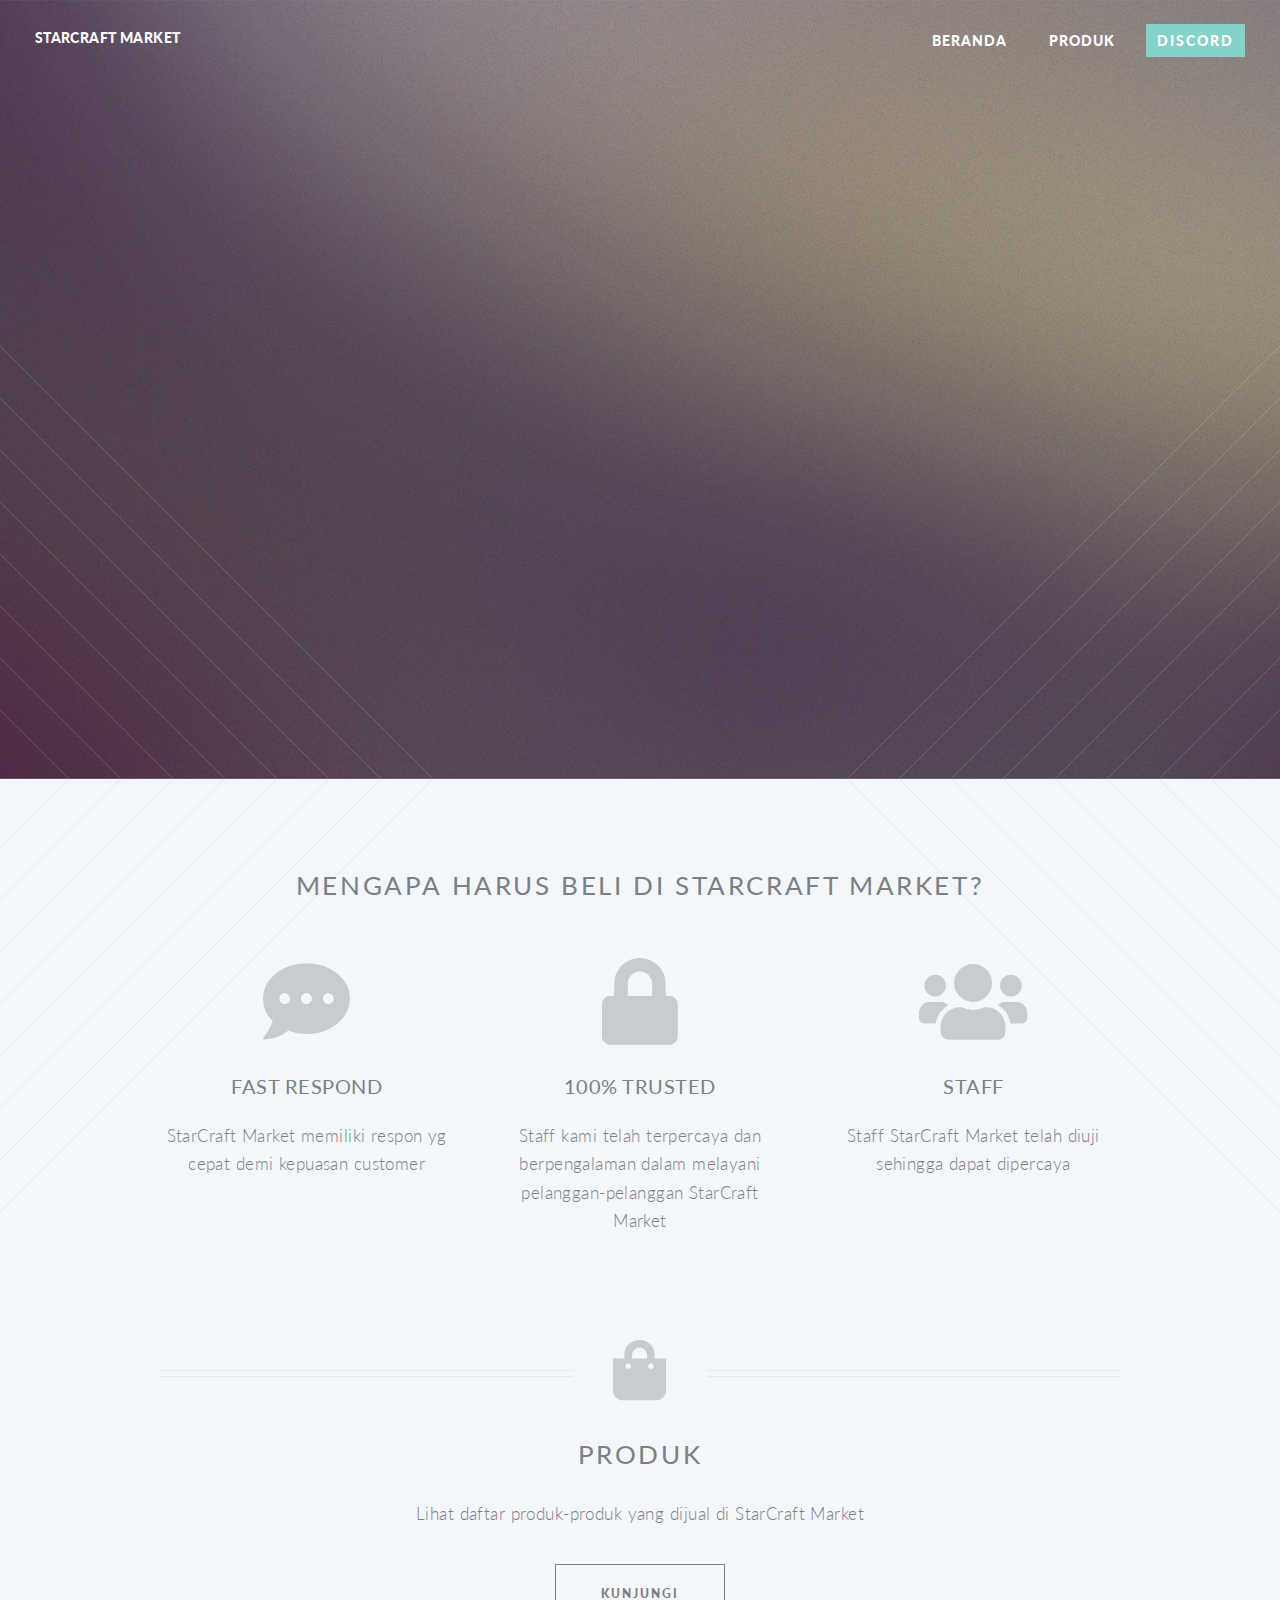
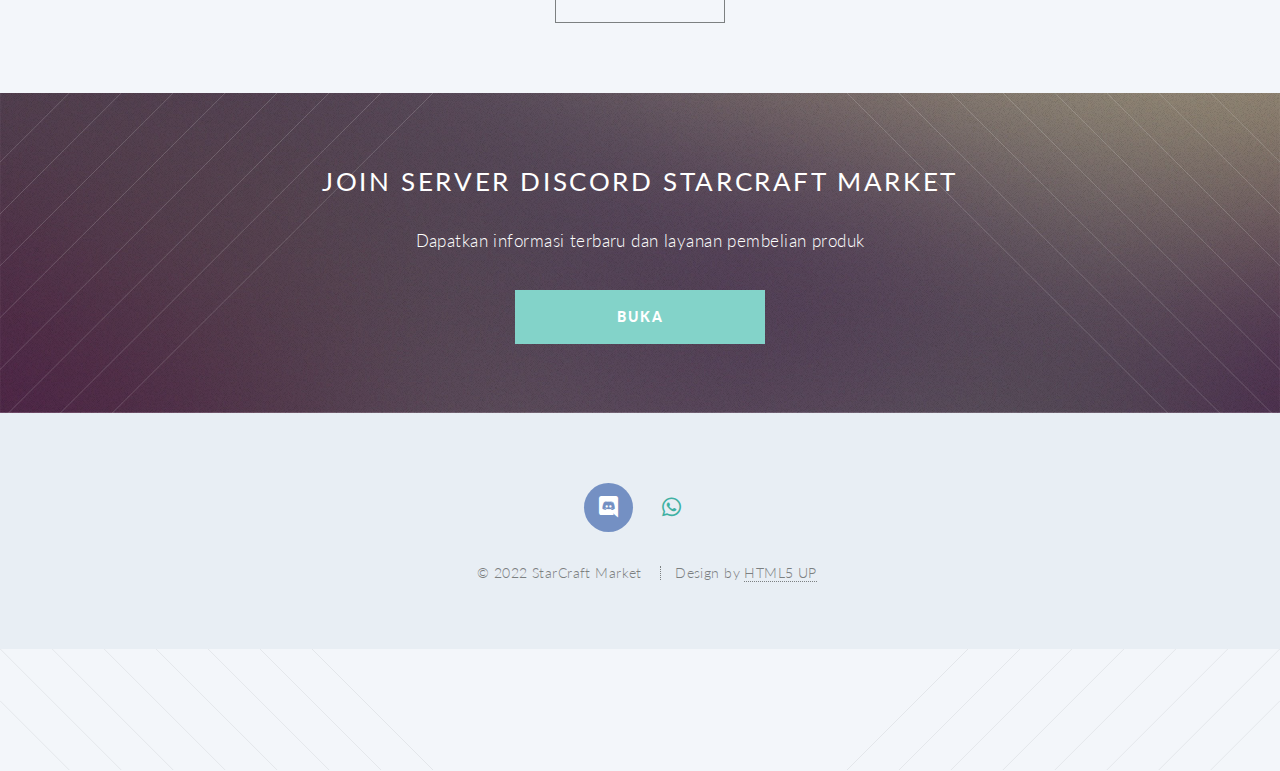
<file: index.html>
<!DOCTYPE HTML>
<!--
	Twenty by HTML5 UP
	html5up.net | @ajlkn
	Free for personal and commercial use under the CCA 3.0 license (html5up.net/license)
-->
<html>
	<head>
		<script data-ad-client="ca-pub-7359692508329150" async src="https://pagead2.googlesyndication.com/pagead/js/adsbygoogle.js"></script>
		<title>StarCraft Market</title>
		<meta charset="utf-8" />
		<meta name="viewport" content="width=device-width, initial-scale=1, user-scalable=no" />
		<meta property="og:site_name" content="STORE.STARCRAFTNETWORK.XYZ" />
		<meta property="og:title" content="StarCraft Market" />
		<meta property="og:description" content="Sebuah toko digital yang menjual seperti jasa, game, top up, dll." />
		<link rel="stylesheet" href="assets/css/main.css" />
		<link rel="shortcut icon" type="image/x-icon" href="favicon.ico" />
		<noscript><link rel="stylesheet" href="assets/css/noscript.css" /></noscript>
	</head>
	<body class="index is-preload">
		<div id="page-wrapper">

			<!-- Header -->
				<header id="header" class="alt">
					<h1 id="logo"><a href="#">StarCraft Market</a></h1>
					<nav id="nav">
						<ul>
							<li class="current"><a href="#">Beranda</a></li>
							<li class="current"><a href="product-category.html">Produk</a></li>
							<li><a href="https://discord.gg/PMeEZvPu3u" target="_blank" class="button primary">Discord</a></li>
						</ul>
					</nav>
				</header>

			<!-- Banner -->
				<section id="banner">

					<!--
						".inner" is set up as an inline-block so it automatically expands
						in both directions to fit whatever's inside it. This means it won't
						automatically wrap lines, so be sure to use line breaks where
						appropriate (<br />).
					-->
					<div class="inner">

						<header>
							<h2>StarCraft Market</h2>
						</header>
						<p><img src="images/logo.png"></p>
						<footer>
							<ul class="buttons stacked">
								<li><a href="#main" class="button fit scrolly">Info</a></li>
							</ul>
						</footer>

					</div>

				</section>

			<!-- Main -->
				<article id="main">

					<!-- Two -->
						<section class="wrapper style1 container special">
							<h2><strong>Mengapa harus beli di StarCraft Market?</strong></h2><br />
							<div class="row">
								<div class="col-4 col-12-narrower">

									<section>
										<span class="icon solid featured fa-comment-dots"></span>
										<header>
											<h3><strong>Fast Respond</strong></h3>
										</header>
										<p>StarCraft Market memiliki respon yg cepat demi kepuasan customer</p>
									</section>

								</div>
								<div class="col-4 col-12-narrower">

									<section>
										<span class="icon solid featured fa-lock"></span>
										<header>
											<h3><strong>100% Trusted</strong></h3>
										</header>
										<p>Staff kami telah terpercaya dan berpengalaman dalam melayani pelanggan-pelanggan StarCraft Market</p>
									</section>

								</div>
								<div class="col-4 col-12-narrower">

									<section>
										<span class="icon solid featured fa-users"></span>
										<header>
											<h3><strong>Staff</strong></h3>
										</header>
										<p>Staff StarCraft Market telah diuji sehingga dapat dipercaya</p>
									</section>

								</div>
							</div>
						</section>

						<header class="special container">

							<header>
								<span class="icon solid fa-shopping-bag"></span>
								<h2><strong>Produk</strong></h2>
								<p>Lihat daftar produk-produk yang dijual di StarCraft Market</p>
							</header><p></p>
							<footer>
								<ul class="buttons">
									<li><a href="product-category.html" class="button small">Kunjungi</a></li>
								</ul>
							</footer>

						</header>

			<!-- CTA -->
				<section id="cta">

					<header>
						<h2><strong>Join server Discord StarCraft Market</strong></h2>
						<p>Dapatkan informasi terbaru dan layanan pembelian produk</p>
					</header>
					<footer>
						<ul class="buttons">
							<li><a href="https://discord.gg/PMeEZvPu3u" target="_blank" class="button primary">Buka</a></li>
						</ul>
					</footer>

				</section>

			<!-- Footer -->
				<footer id="footer"></footer>

		</div>

		<!-- Scripts -->
			<script src="assets/js/jquery.min.js"></script>
			<script src="assets/js/jquery.dropotron.min.js"></script>
			<script src="assets/js/jquery.scrolly.min.js"></script>
			<script src="assets/js/jquery.scrollex.min.js"></script>
			<script src="assets/js/browser.min.js"></script>
			<script src="assets/js/breakpoints.min.js"></script>
			<script src="assets/js/util.js"></script>
			<script src="assets/js/main.js"></script>

			<script>
				$(function () {
					$("#footer").load("assets/includes/footer.html");
				});
			</script>

	</body>
</html>
</file>
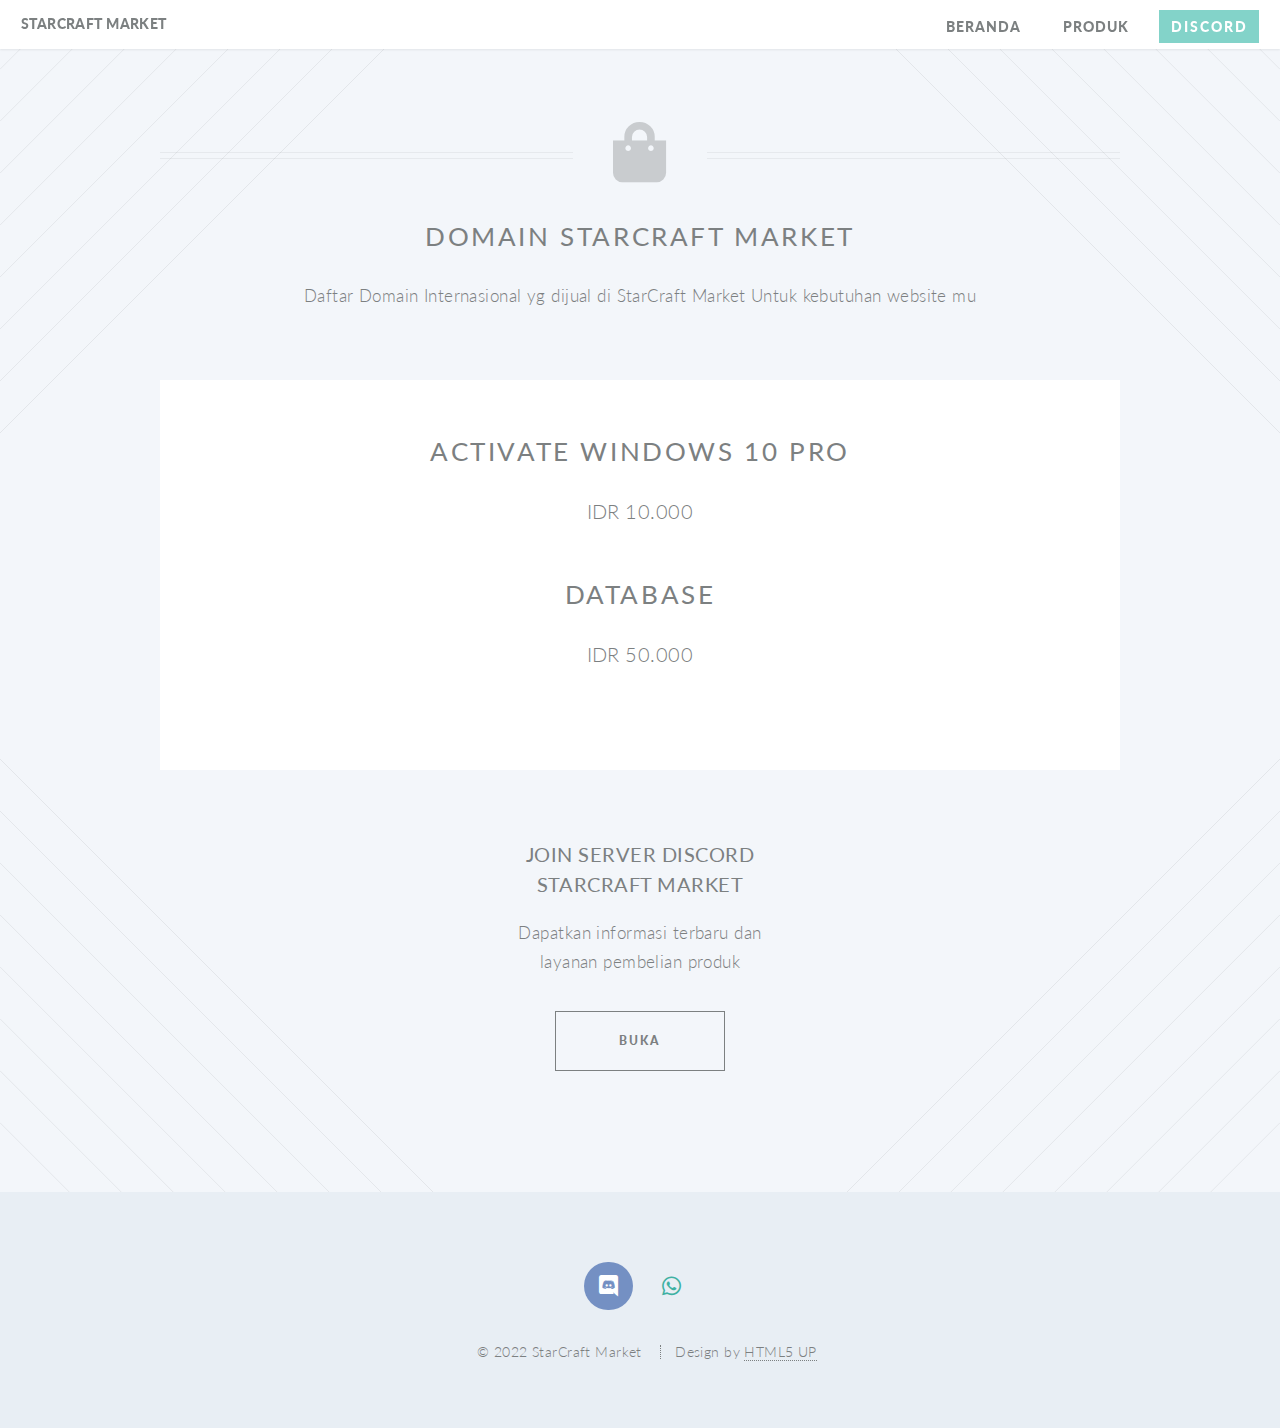
<file: product/category/computer/requirements/index.html>
<!DOCTYPE HTML>
<!--
	Twenty by HTML5 UP
	html5up.net | @ajlkn
	Free for personal and commercial use under the CCA 3.0 license (html5up.net/license)
-->
<html>
	<head>
    <title>Domain - StarCraft Market</title>
    <meta charset="utf-8" />
		<meta name="viewport" content="width=device-width, initial-scale=1, user-scalable=no" />
		<meta property="og:site_name" content="STARCRAFT MARKET" />
		<meta property="og:title" content="StarCraft Market" />
		<meta property="og:description" content="Sebuah toko digital yang menjual seperti jasa, game, top up, dll." />
		<link rel="stylesheet" href="assets/css/main.css" />
		<link rel="shortcut icon" type="image/x-icon" href="favicon.ico" />
		<noscript><link rel="stylesheet" href="assets/css/noscript.css" /></noscript>
	</head>
	<body class="no-sidebar is-preload">
		<div id="page-wrapper">

			<!-- Header -->
				<header id="header">
					<h1 id="logo"><a href="https://store.starcraft.my.id">StarCraft Market</a></h1>
					<nav id="nav">
						<ul>
							<li class="current"><a href="https://store.starcraft.my.id">Beranda</a></li>
							<li class="current"><a href="https://store.starcraft.my.id/product-category.html">Produk</a></li>
							<li><a href="https://discord.gg/PMeEZvPu3u" target="_blank" class="button primary">Discord</a></li>
						</ul>
					</nav>
				</header>

			<!-- Main -->
				<article id="main">

					<header class="special container">
						<span class="icon solid fa-shopping-bag"></span>
						<h2><strong>Domain StarCraft Market</strong></h2>
						<p>Daftar Domain Internasional yg dijual di StarCraft Market Untuk kebutuhan website mu</p>
					</header>

					<!-- One -->
						<section class="wrapper style4 container">

							<!-- Content -->
								<div class="content" style="text-align: center;">
									<section>
										<header>
											<h2><strong>Activate Windows 10 Pro</strong></h2>
										</header>
										<h3>IDR 10.000</h3>
									</section><br />
                  <section>
										<header>
											<h2><strong>Database</strong></h2>
										</header>
										<h3>IDR 50.000</h3>
									</section><br />
								</div>

						</section>

					<!-- Two -->
						<section class="wrapper style1 container special">
							<div class="row">
								<div class="col-4 col-12-narrower" style="margin: auto;">

									<section>
										<header>
											<h3><strong>Join server Discord StarCraft Market</strong></h3>
										</header>
										<p>Dapatkan informasi terbaru dan layanan pembelian produk</p>
										<footer>
											<ul class="buttons">
												<li><a href="https://discord.gg/PMeEZvPu3u" target="_blank" class="button small">Buka</a></li>
											</ul>
										</footer>
									</section>

								</div>
							</div>
						</section>

				</article>

			<!-- Footer -->
				<footer id="footer"></footer>

		</div>

		<!-- Scripts -->
			<script src="assets/js/jquery.min.js"></script>
			<script src="assets/js/jquery.dropotron.min.js"></script>
			<script src="assets/js/jquery.scrolly.min.js"></script>
			<script src="assets/js/jquery.scrollex.min.js"></script>
			<script src="assets/js/browser.min.js"></script>
			<script src="assets/js/breakpoints.min.js"></script>
			<script src="assets/js/util.js"></script>
			<script src="assets/js/main.js"></script>

			<script>
				$(function () {
					$("#footer").load("assets/includes/footer.html");
				});
			</script>

	</body>
</html>
</file>
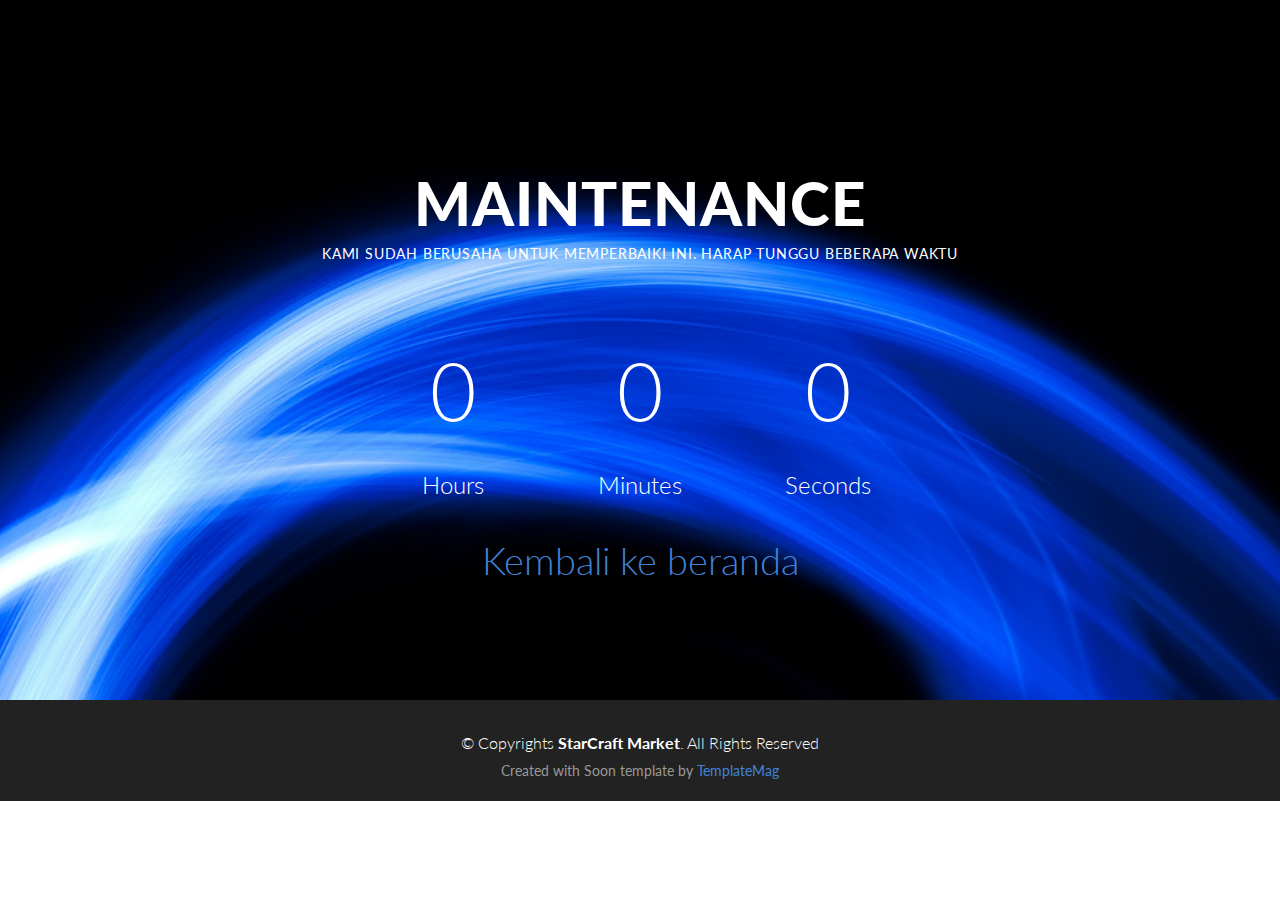
<file: maintenance.html>
<!DOCTYPE html>
<html lang="en">
<head>
  <meta charset="utf-8">
  <title>StarCraft Market - Maintenance</title>
  <meta content="width=device-width, initial-scale=1.0" name="viewport">
  <meta content="" name="keywords">
  <meta content="" name="description">

  <!-- Favicons -->
  <link href="favicon.ico" rel="icon">
  <link href="img/apple-touch-icon.png" rel="apple-touch-icon">

  <!-- Google Fonts -->
  <link href="https://fonts.googleapis.com/css?family=Lato:300,400,700,900" rel="stylesheet">

  <!-- Bootstrap CSS File -->
  <link href="lib/bootstrap/css/bootstrap.min.css" rel="stylesheet">

  <!-- Libraries CSS Files -->
  <link href="lib/ionicons/css/ionicons.min.css" rel="stylesheet">

  <!-- Main Stylesheet File -->
  <link href="css/style.css" rel="stylesheet">

  <!-- =======================================================
    Template Name: Soon
    Template URL: https://templatemag.com/soon-website-under-construction-template/
    Author: TemplateMag.com
    License: https://templatemag.com/license/
  ======================================================= -->
</head>

<body>

  <div id="h">
    <div class="container">
      <div class="row">
        <div class="col-md-8 col-md-offset-2">
          <h1>MAINTENANCE</h1>
          <h5>KAMI SUDAH BERUSAHA UNTUK MEMPERBAIKI INI. HARAP TUNGGU BEBERAPA WAKTU</h5>
          <div class="countdown-header">
            <div class="countdown" data-date="2023/01/01"></div>
          <a href="https://store.starcraft.my.id"><h2>Kembali ke beranda</h2></a>
          </div>
        </div>
      </div>
      <!--/row-->
    </div>
    <!--/container-->
  </div>
  <!-- / contact -->

  <div id="copyrights">
    <div class="container">
      <p>
        &copy; Copyrights <strong>StarCraft Market</strong>. All Rights Reserved
      </p>
      <div class="credits">
        <!--
          You are NOT allowed to delete the credit link to TemplateMag with free version.
          You can delete the credit link only if you bought the pro version.
          Buy the pro version with working PHP/AJAX contact form: https://templatemag.com/soon-website-under-construction-template/
          Licensing information: https://templatemag.com/license/
        -->
        Created with Soon template by <a href="https://templatemag.com/">TemplateMag</a>
      </div>
    </div>
  </div>
  <!-- / copyrights -->

  <!-- JavaScript Libraries -->
  <script src="lib/jquery/jquery.min.js"></script>
  <script src="lib/bootstrap/js/bootstrap.min.js"></script>
  <script src="lib/php-mail-form/validate.js"></script>
  <script src="lib/countdown/jquery.plugin.min.js"></script>
  <script src="lib/countdown/jquery.countdown.min.js"></script>

  <!-- Template Main Javascript File -->
  <script src="js/main.js"></script>

</body>
</html>
</file>
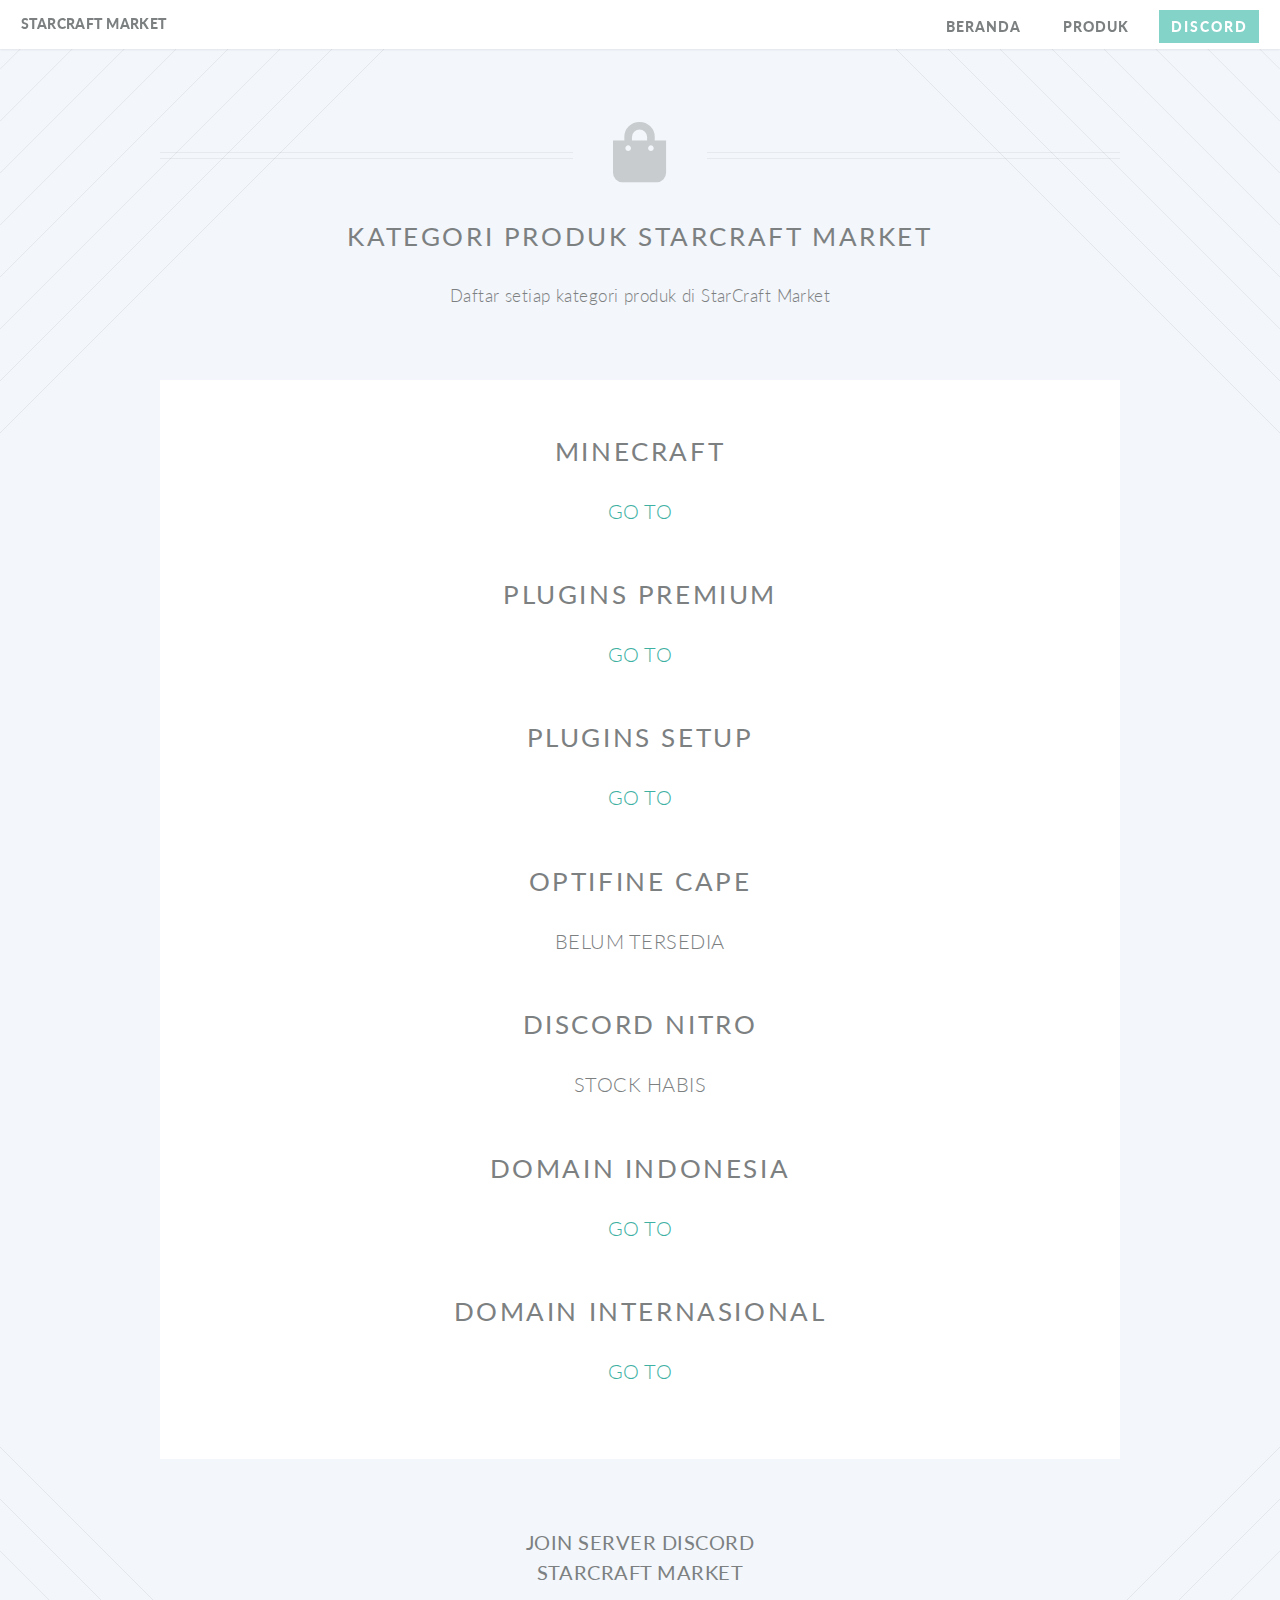
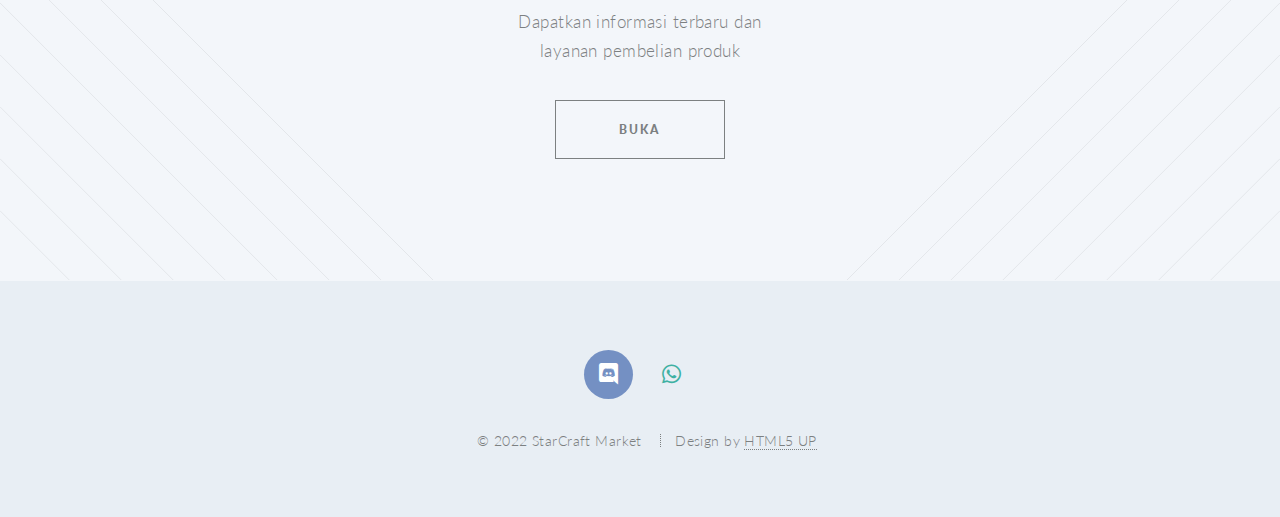
<file: product-category.html>
<!DOCTYPE HTML>
<!--
	Twenty by HTML5 UP
	html5up.net | @ajlkn
	Free for personal and commercial use under the CCA 3.0 license (html5up.net/license)
-->
<html>
	<head>
		<title>Kategori Produk - StarCraft Market</title>
		<meta charset="utf-8" />
		<meta name="viewport" content="width=device-width, initial-scale=1, user-scalable=no" />
		<meta property="og:site_name" content="STARCRAFT MARKET" />
		<meta property="og:title" content="StarCraft Market" />
		<meta property="og:description" content="Sebuah toko digital yang menjual seperti jasa, game, top up, dll." />
		<link rel="stylesheet" href="assets/css/main.css" />
		<link rel="shortcut icon" type="image/x-icon" href="favicon.ico" />
		<noscript><link rel="stylesheet" href="assets/css/noscript.css" /></noscript>
	</head>
	<body class="no-sidebar is-preload">
		<div id="page-wrapper">

			<!-- Header -->
				<header id="header">
					<h1 id="logo"><a href="./">StarCraft Market</a></h1>
					<nav id="nav">
						<ul>
							<li class="current"><a href="./">Beranda</a></li>
							<li class="current"><a href="#">Produk</a></li>
							<li><a href="https://discord.gg/PMeEZvPu3u" target="_blank" class="button primary">Discord</a></li>
						</ul>
					</nav>
				</header>

			<!-- Main -->
				<article id="main">

					<header class="special container">
						<span class="icon solid fa-shopping-bag"></span>
						<h2><strong>Kategori Produk StarCraft Market</strong></h2>
						<p>Daftar setiap kategori produk di StarCraft Market</p>
					</header>

					<!-- One -->
						<section class="wrapper style4 container">

							<!-- Content -->
								<div class="content" style="text-align: center;">
									<section>
										<header>
											<h2><strong>Minecraft</strong></h2>
										</header>
										<a href="product/category/games/minecraft.html"><h3>GO TO</h3></a>
									</section><br />
									<section>
										<header>
											<h2><strong>Plugins Premium</strong></h2>
										</header>
										<a href="product/category/games/minecraft/server/plugins/premium.html"><h3>GO TO</h3></a>
									</section><br />
									<section>
										<header>
											<h2><strong>Plugins Setup</strong></h2>
										</header>
										<a href="maintenance.html"><h3>GO TO</h3></a>
									</section><br />
									<section>
										<header>
											<h2><strong>OptiFine Cape</strong></h2>
										</header><h3>Belum Tersedia</h3>
									</section><br />
									<section>
										<header>
											<h2><strong>Discord Nitro</strong></h2>
										</header>
										<h3>STOCK HABIS</h3>
									</section><br />
									<section>
										<header>
											<h2><strong>Domain Indonesia</strong></h2>
										</header>
										<a href="product/category/website/domain-id.html"><h3>GO TO</h3></a>
									</section><br />
									<section>
										<header>
											<h2><strong>Domain Internasional</strong></h2>
										</header>
										<a href="product/category/website/domain-global.html"><h3>GO TO</h3></a>
									</section>
								</div>

						</section>

					<!-- Two -->
						<section class="wrapper style1 container special">
							<div class="row">
								<div class="col-4 col-12-narrower" style="margin: auto;">

									<section>
										<header>
											<h3><strong>Join server Discord StarCraft Market</strong></h3>
										</header>
										<p>Dapatkan informasi terbaru dan layanan pembelian produk</p>
										<footer>
											<ul class="buttons">
												<li><a href="https://discord.gg/PMeEZvPu3u" target="_blank" class="button small">Buka</a></li>
											</ul>
										</footer>
									</section>

								</div>
							</div>
						</section>

				</article>

			<!-- Footer -->
				<footer id="footer"></footer>

		</div>

		<!-- Scripts -->
			<script src="assets/js/jquery.min.js"></script>
			<script src="assets/js/jquery.dropotron.min.js"></script>
			<script src="assets/js/jquery.scrolly.min.js"></script>
			<script src="assets/js/jquery.scrollex.min.js"></script>
			<script src="assets/js/browser.min.js"></script>
			<script src="assets/js/breakpoints.min.js"></script>
			<script src="assets/js/util.js"></script>
			<script src="assets/js/main.js"></script>

			<script>
				$(function () {
					$("#footer").load("assets/includes/footer.html");
				});
			</script>

	</body>
</html>
</file>
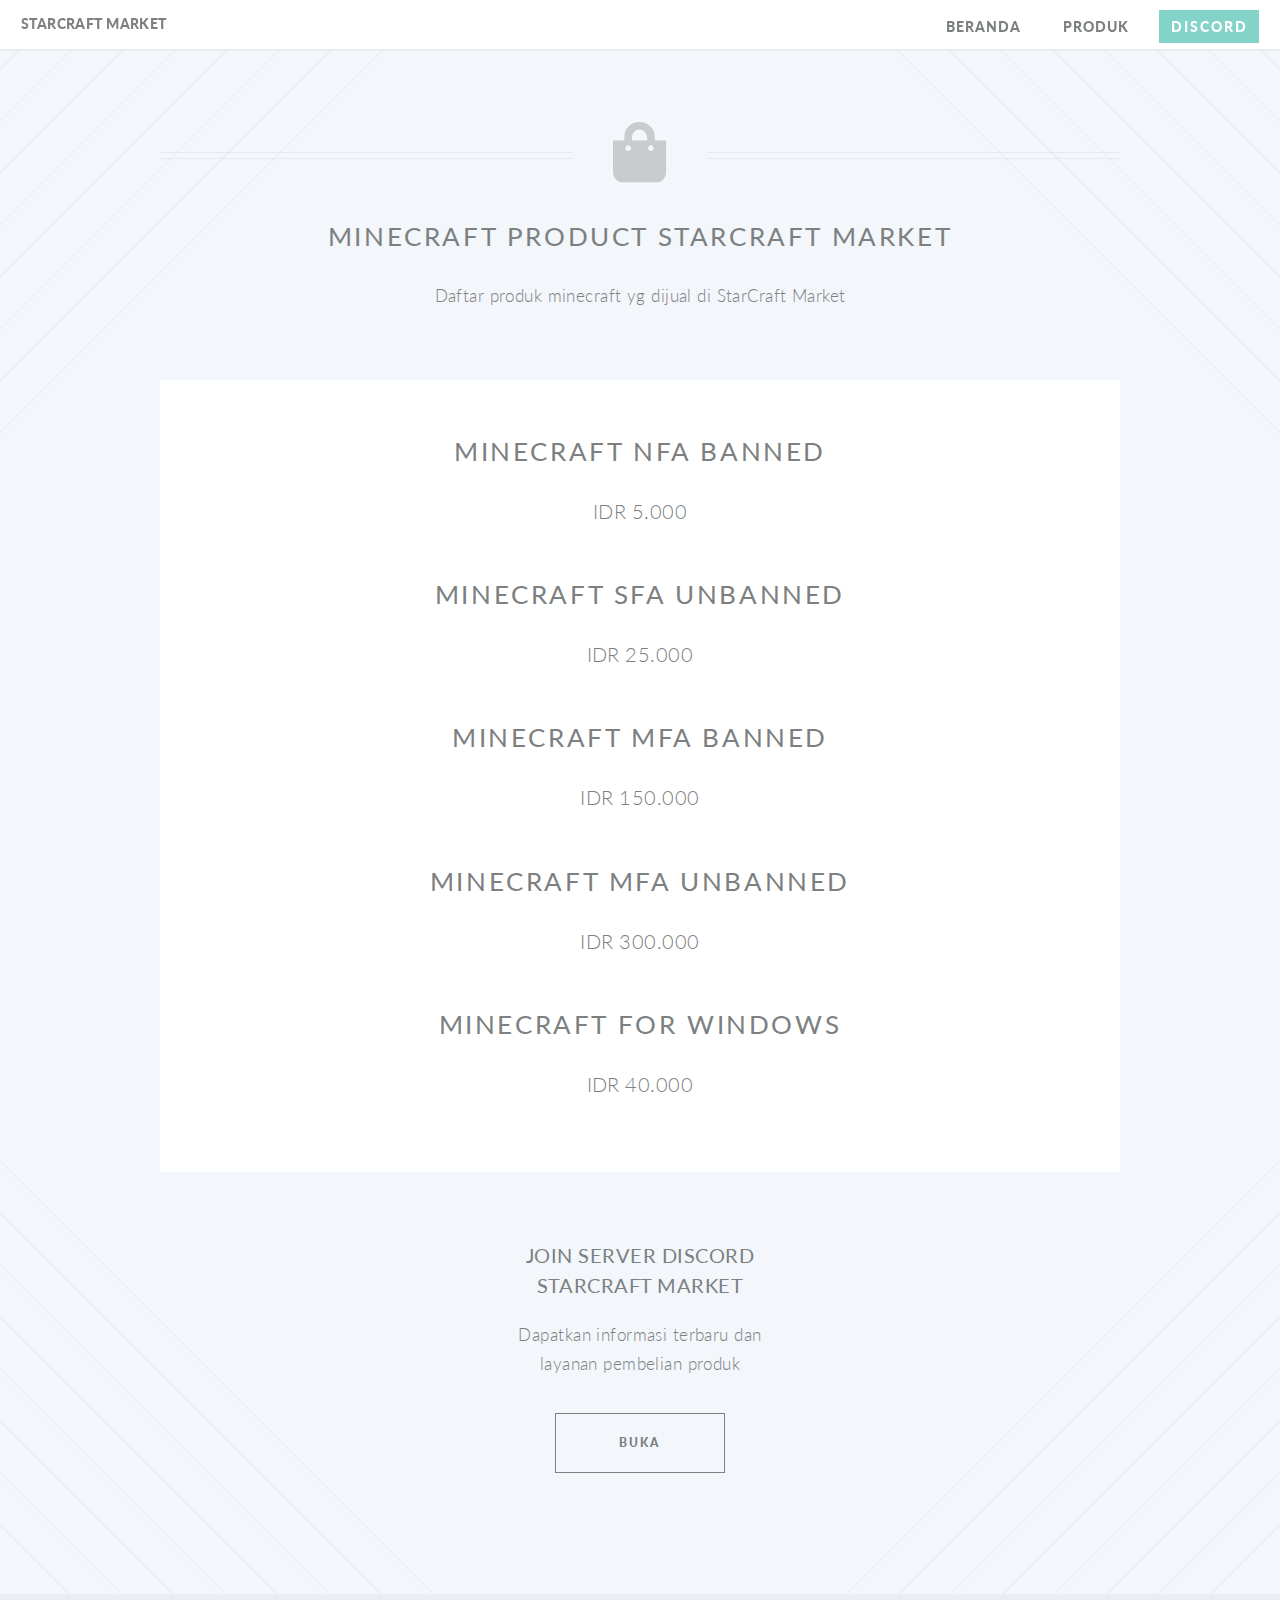
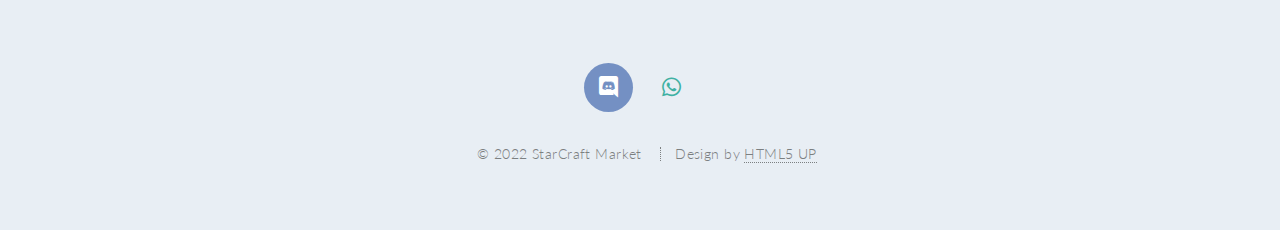
<file: product/category/games/minecraft.html>
<!DOCTYPE HTML>
<!--
	Twenty by HTML5 UP
	html5up.net | @ajlkn
	Free for personal and commercial use under the CCA 3.0 license (html5up.net/license)
-->
<html>
	<head>
		<title>Minecraft - StarCraft Market</title>
		<meta charset="utf-8" />
		<meta name="viewport" content="width=device-width, initial-scale=1, user-scalable=no" />
		<meta property="og:site_name" content="STARCRAFT MARKET" />
		<meta property="og:title" content="StarCraft Market" />
		<meta property="og:description" content="Sebuah toko digital yang menjual seperti jasa, game, top up, dll." />
		<link rel="stylesheet" href="assets/css/main.css" />
		<link rel="shortcut icon" type="image/x-icon" href="favicon.ico" />
		<noscript><link rel="stylesheet" href="assets/css/noscript.css" /></noscript>
	</head>
	<body class="no-sidebar is-preload">
		<div id="page-wrapper">

			<!-- Header -->
				<header id="header">
					<h1 id="logo"><a href="https://store.starcraft.my.id">StarCraft Market</a></h1>
					<nav id="nav">
						<ul>
							<li class="current"><a href="https://store.starcraft.my.id">Beranda</a></li>
							<li class="current"><a href="https://store.starcraft.my.id/product-category.html">Produk</a></li>
							<li><a href="https://discord.gg/PMeEZvPu3u" target="_blank" class="button primary">Discord</a></li>
						</ul>
					</nav>
				</header>

			<!-- Main -->
				<article id="main">

					<header class="special container">
						<span class="icon solid fa-shopping-bag"></span>
						<h2><strong>Minecraft Product StarCraft Market</strong></h2>
						<p>Daftar produk minecraft yg dijual di StarCraft Market</p>
					</header>

					<!-- One -->
						<section class="wrapper style4 container">

							<!-- Content -->
								<div class="content" style="text-align: center;">
									<section>
										<header>
											<h2><strong>Minecraft NFA Banned</strong></h2>
										</header>
										<h3>IDR 5.000</h3>
									</section><br />
									<section>
										<header>
											<h2><strong>Minecraft SFA Unbanned</strong></h2>
										</header>
										<h3>IDR 25.000</h3>
									</section><br />
									<section>
										<header>
											<h2><strong>Minecraft MFA Banned</strong></h2>
										</header>
										<h3>IDR 150.000</h3>
									</section><br />
									<section>
										<header>
											<h2><strong>Minecraft MFA Unbanned</strong></h2>
										</header>
										<h3>IDR 300.000</h3>
									</section><br />
									<section>
										<header>
											<h2><strong>Minecraft for Windows</strong></h2>
										</header>
										<h3>IDR 40.000</h3>
									</section>
								</div>

						</section>

					<!-- Two -->
						<section class="wrapper style1 container special">
							<div class="row">
								<div class="col-4 col-12-narrower" style="margin: auto;">

									<section>
										<header>
											<h3><strong>Join server Discord StarCraft Market</strong></h3>
										</header>
										<p>Dapatkan informasi terbaru dan layanan pembelian produk</p>
										<footer>
											<ul class="buttons">
												<li><a href="https://discord.gg/PMeEZvPu3u" target="_blank" class="button small">Buka</a></li>
											</ul>
										</footer>
									</section>

								</div>
							</div>
						</section>

				</article>

			<!-- Footer -->
				<footer id="footer"></footer>

		</div>

		<!-- Scripts -->
			<script src="assets/js/jquery.min.js"></script>
			<script src="assets/js/jquery.dropotron.min.js"></script>
			<script src="assets/js/jquery.scrolly.min.js"></script>
			<script src="assets/js/jquery.scrollex.min.js"></script>
			<script src="assets/js/browser.min.js"></script>
			<script src="assets/js/breakpoints.min.js"></script>
			<script src="assets/js/util.js"></script>
			<script src="assets/js/main.js"></script>

			<script>
				$(function () {
					$("#footer").load("assets/includes/footer.html");
				});
			</script>

	</body>
</html>
</file>
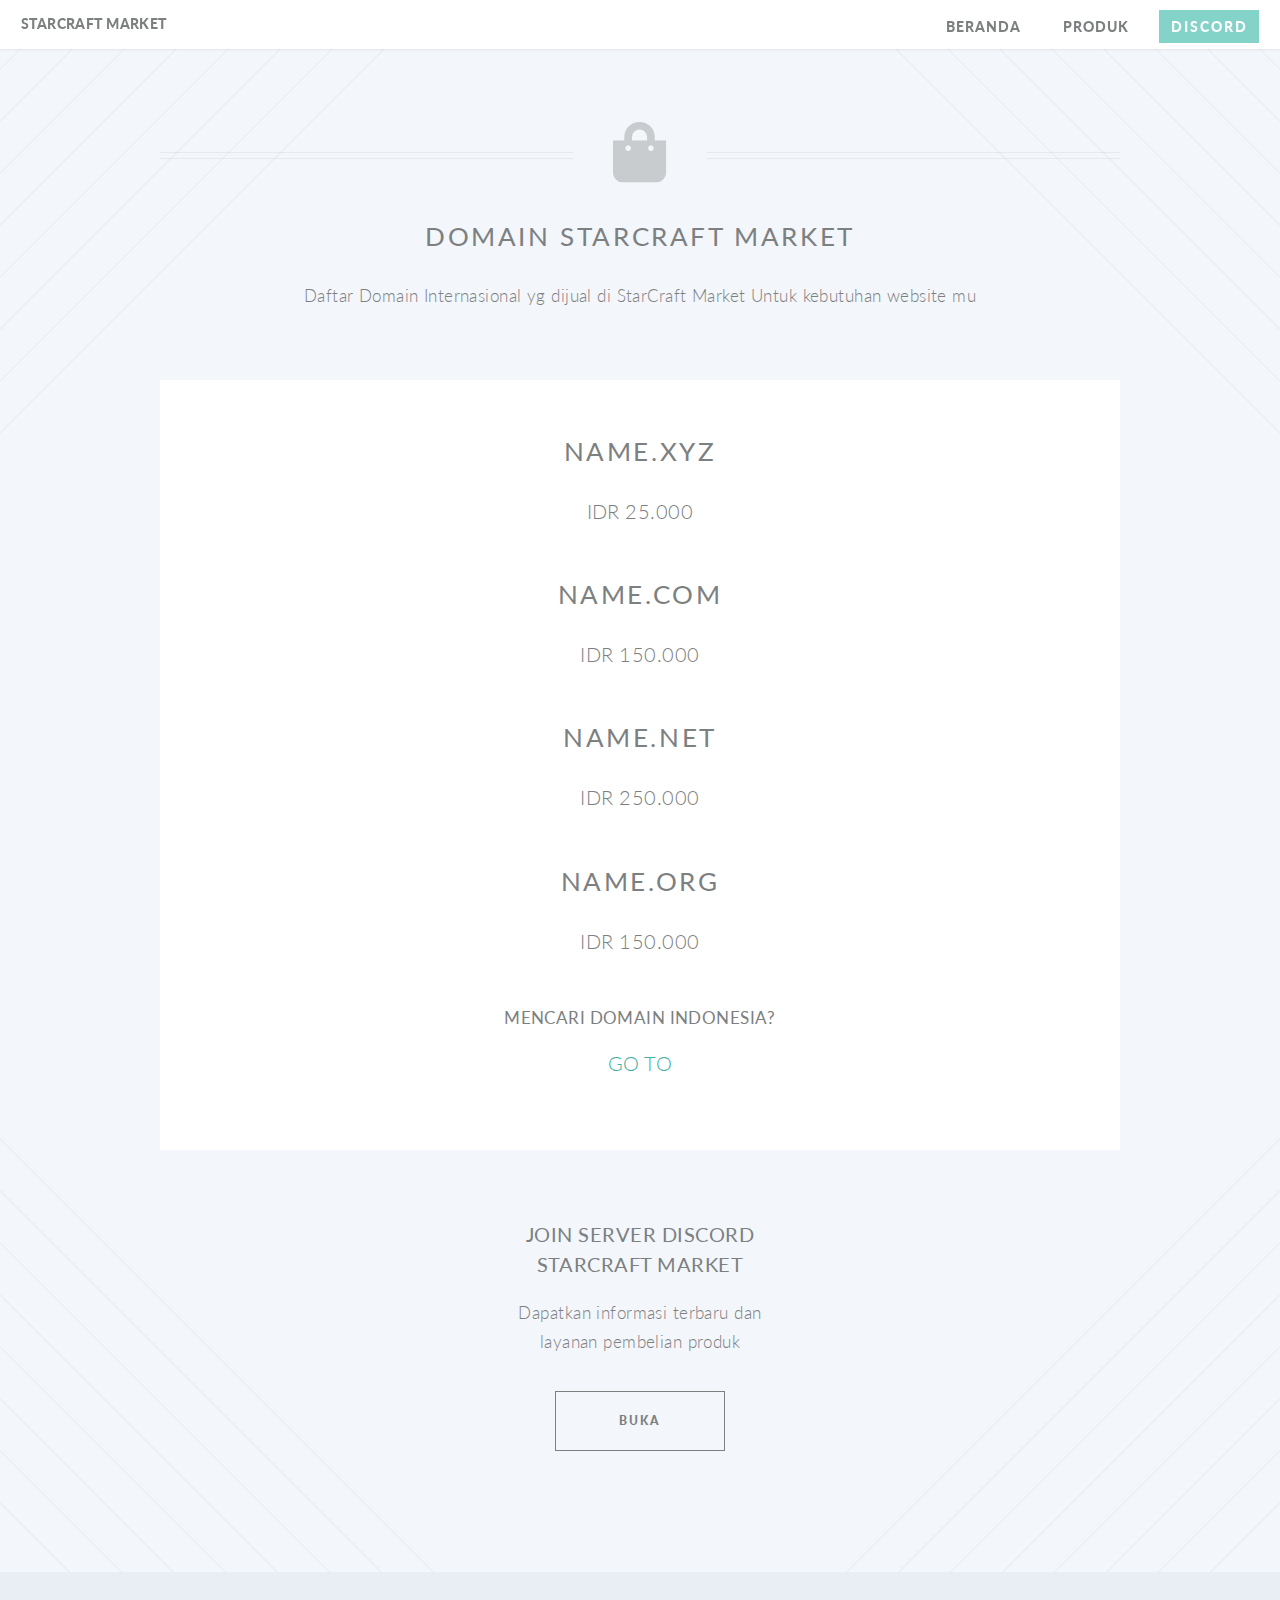
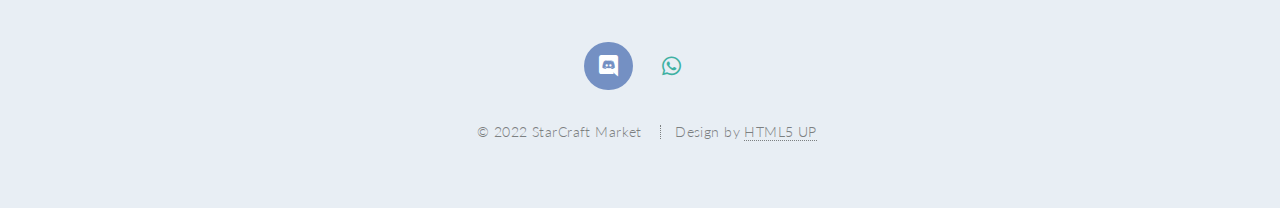
<file: product/category/website/domain-global.html>
<!DOCTYPE HTML>
<!--
	Twenty by HTML5 UP
	html5up.net | @ajlkn
	Free for personal and commercial use under the CCA 3.0 license (html5up.net/license)
-->
<html>
	<head>
    <title>Domain - StarCraft Market</title>
    <meta charset="utf-8" />
		<meta name="viewport" content="width=device-width, initial-scale=1, user-scalable=no" />
		<meta property="og:site_name" content="STARCRAFT MARKET" />
		<meta property="og:title" content="StarCraft Market" />
		<meta property="og:description" content="Sebuah toko digital yang menjual seperti jasa, game, top up, dll." />
		<link rel="stylesheet" href="assets/css/main.css" />
		<link rel="shortcut icon" type="image/x-icon" href="favicon.ico" />
		<noscript><link rel="stylesheet" href="assets/css/noscript.css" /></noscript>
	</head>
	<body class="no-sidebar is-preload">
		<div id="page-wrapper">

			<!-- Header -->
				<header id="header">
					<h1 id="logo"><a href="https://store.starcraft.my.id">StarCraft Market</a></h1>
					<nav id="nav">
						<ul>
							<li class="current"><a href="https://store.starcraft.my.id">Beranda</a></li>
							<li class="current"><a href="https://store.starcraft.my.id/product-category.html">Produk</a></li>
							<li><a href="https://discord.gg/PMeEZvPu3u" target="_blank" class="button primary">Discord</a></li>
						</ul>
					</nav>
				</header>

			<!-- Main -->
				<article id="main">

					<header class="special container">
						<span class="icon solid fa-shopping-bag"></span>
						<h2><strong>Domain StarCraft Market</strong></h2>
						<p>Daftar Domain Internasional yg dijual di StarCraft Market Untuk kebutuhan website mu</p>
					</header>

					<!-- One -->
						<section class="wrapper style4 container">

							<!-- Content -->
								<div class="content" style="text-align: center;">
									<section>
										<header>
											<h2><strong>NAME.XYZ</strong></h2>
										</header>
										<h3>IDR 25.000</h3>
									</section><br />
                  <section>
										<header>
											<h2><strong>NAME.COM</strong></h2>
										</header>
										<h3>IDR 150.000</h3>
									</section><br />
									<section>
										<header>
											<h2><strong>NAME.NET</strong></h2>
										</header>
										<h3>IDR 250.000</h3>
									</section><br />
									<section>
										<header>
											<h2><strong>NAME.ORG</strong></h2>
										</header>
										<h3>IDR 150.000</h3>
									</section><br />

									<section>
										<header>
											<h1><strong>Mencari Domain Indonesia?</strong></h1>
										</header>
										<a href="domain-id.html"><h3>GO TO</h3></a>
									</section>
								</div>

						</section>

					<!-- Two -->
						<section class="wrapper style1 container special">
							<div class="row">
								<div class="col-4 col-12-narrower" style="margin: auto;">

									<section>
										<header>
											<h3><strong>Join server Discord StarCraft Market</strong></h3>
										</header>
										<p>Dapatkan informasi terbaru dan layanan pembelian produk</p>
										<footer>
											<ul class="buttons">
												<li><a href="https://discord.gg/PMeEZvPu3u" target="_blank" class="button small">Buka</a></li>
											</ul>
										</footer>
									</section>

								</div>
							</div>
						</section>

				</article>

			<!-- Footer -->
				<footer id="footer"></footer>

		</div>

		<!-- Scripts -->
			<script src="assets/js/jquery.min.js"></script>
			<script src="assets/js/jquery.dropotron.min.js"></script>
			<script src="assets/js/jquery.scrolly.min.js"></script>
			<script src="assets/js/jquery.scrollex.min.js"></script>
			<script src="assets/js/browser.min.js"></script>
			<script src="assets/js/breakpoints.min.js"></script>
			<script src="assets/js/util.js"></script>
			<script src="assets/js/main.js"></script>

			<script>
				$(function () {
					$("#footer").load("assets/includes/footer.html");
				});
			</script>

	</body>
</html>
</file>
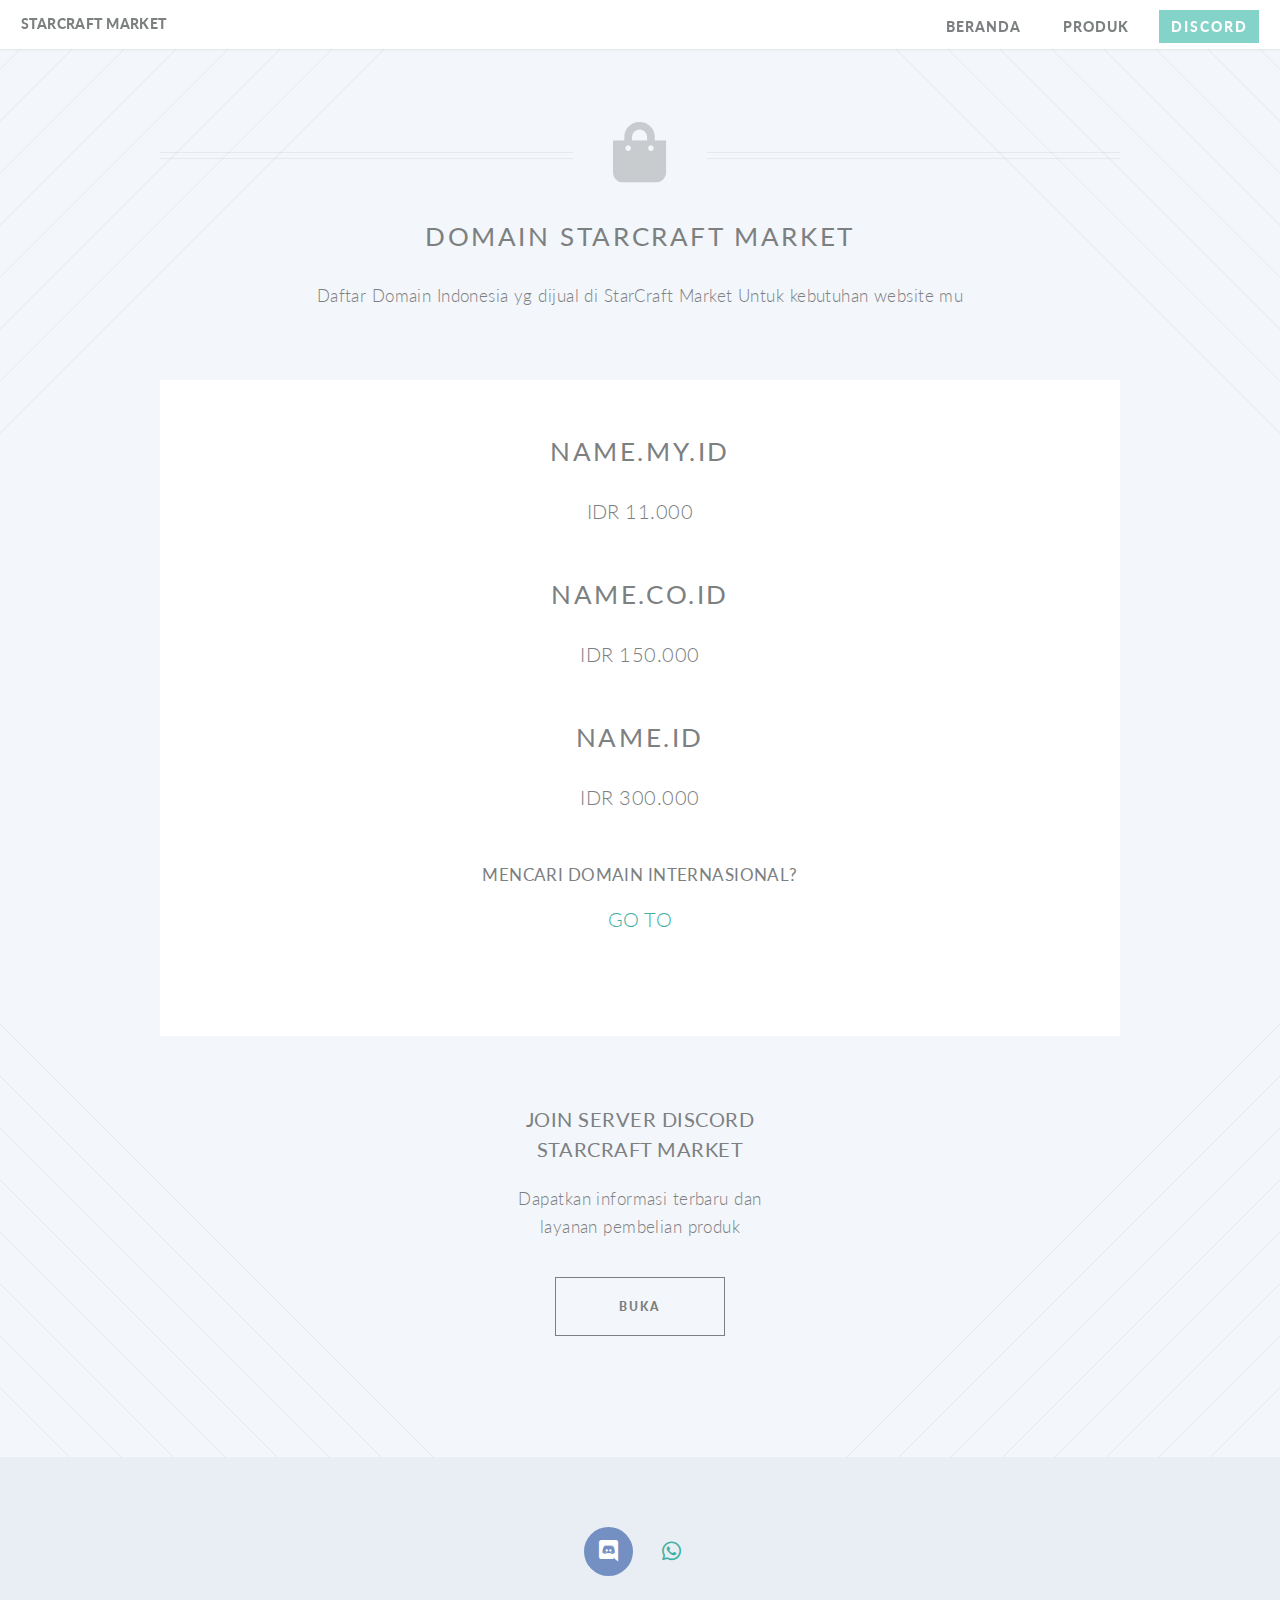
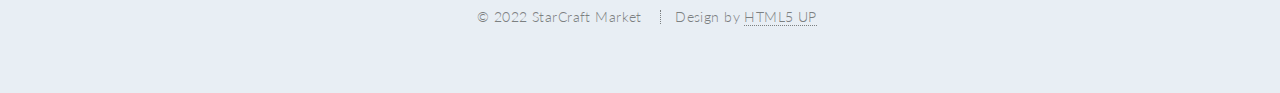
<file: product/category/website/domain-id.html>
<!DOCTYPE HTML>
<!--
	Twenty by HTML5 UP
	html5up.net | @ajlkn
	Free for personal and commercial use under the CCA 3.0 license (html5up.net/license)
-->
<html>
	<head>
    <title>Domain - StarCraft Market</title>
    <meta charset="utf-8" />
		<meta name="viewport" content="width=device-width, initial-scale=1, user-scalable=no" />
		<meta property="og:site_name" content="STARCRAFT MARKET" />
		<meta property="og:title" content="StarCraft Market" />
		<meta property="og:description" content="Sebuah toko digital yang menjual seperti jasa, game, top up, dll." />
		<link rel="stylesheet" href="assets/css/main.css" />
		<link rel="shortcut icon" type="image/x-icon" href="favicon.ico" />
		<noscript><link rel="stylesheet" href="assets/css/noscript.css" /></noscript>
	</head>
	<body class="no-sidebar is-preload">
		<div id="page-wrapper">

			<!-- Header -->
				<header id="header">
					<h1 id="logo"><a href="https://store.starcraftnetwork.xyz">StarCraft Market</a></h1>
					<nav id="nav">
						<ul>
							<li class="current"><a href="https://store.starcraftnetwork.xyz">Beranda</a></li>
							<li class="current"><a href="https://store.starcraftnetwork.xyz/product-category.html">Produk</a></li>
							<li><a href="https://discord.gg/PMeEZvPu3u" target="_blank" class="button primary">Discord</a></li>
						</ul>
					</nav>
				</header>

			<!-- Main -->
				<article id="main">

					<header class="special container">
						<span class="icon solid fa-shopping-bag"></span>
						<h2><strong>Domain StarCraft Market</strong></h2>
						<p>Daftar Domain Indonesia yg dijual di StarCraft Market Untuk kebutuhan website mu</p>
					</header>

					<!-- One -->
						<section class="wrapper style4 container">

							<!-- Content -->
								<div class="content" style="text-align: center;">
									<section>
										<header>
											<h2><strong>NAME.MY.ID</strong></h2>
										</header>
										<h3>IDR 11.000</h3>
									</section><br />
									<section>
										<header>
											<h2><strong>NAME.CO.ID</strong></h2>
										</header>
										<h3>IDR 150.000</h3>
									</section><br />
									<section>
										<header>
											<h2><strong>NAME.ID</strong></h2>
										</header>
										<h3>IDR 300.000</h3>
									</section><br />
									<section>
										<header>
											<h1><strong>Mencari Domain Internasional?</strong></h1>
										</header>
										<a href="domain-global.html"><h3>GO TO</h3></a>
									</section><br />
								</div>

						</section>

					<!-- Two -->
						<section class="wrapper style1 container special">
							<div class="row">
								<div class="col-4 col-12-narrower" style="margin: auto;">

									<section>
										<header>
											<h3><strong>Join server Discord StarCraft Market</strong></h3>
										</header>
										<p>Dapatkan informasi terbaru dan layanan pembelian produk</p>
										<footer>
											<ul class="buttons">
												<li><a href="https://discord.gg/PMeEZvPu3u" target="_blank" class="button small">Buka</a></li>
											</ul>
										</footer>
									</section>

								</div>
							</div>
						</section>

				</article>

			<!-- Footer -->
				<footer id="footer"></footer>

		</div>

		<!-- Scripts -->
			<script src="assets/js/jquery.min.js"></script>
			<script src="assets/js/jquery.dropotron.min.js"></script>
			<script src="assets/js/jquery.scrolly.min.js"></script>
			<script src="assets/js/jquery.scrollex.min.js"></script>
			<script src="assets/js/browser.min.js"></script>
			<script src="assets/js/breakpoints.min.js"></script>
			<script src="assets/js/util.js"></script>
			<script src="assets/js/main.js"></script>

			<script>
				$(function () {
					$("#footer").load("assets/includes/footer.html");
				});
			</script>

	</body>
</html>
</file>
<file: assets/css/noscript.css>
/*
	Twenty by HTML5 UP
	html5up.net | @ajlkn
	Free for personal and commercial use under the CCA 3.0 license (html5up.net/license)
*/

/* Banner */

	#banner .inner {
		opacity: 1;
	}
</file>
<file: product/category/computer/requirements/assets/css/noscript.css>
/*
	Twenty by HTML5 UP
	html5up.net | @ajlkn
	Free for personal and commercial use under the CCA 3.0 license (html5up.net/license)
*/

/* Banner */

	#banner .inner {
		opacity: 1;
	}
</file>
<file: css/style.css>
/**
* Template Name: Soon
* Template URL: https://templatemag.com/soon-website-under-construction-template/
* Author: TemplateMag.com
* License: https://templatemag.com/license/
*/

/*	################################################################
	1. GENERAL STRUCTURES
################################################################# */

* {
  margin: 0;
  padding: 0px;
  font-family: 'Lato', sans-serif;
}

body {
  background: #fff;
  margin: 0;
  color: #5a5a5a;
}

h1, h2, h3, h4, h5, h6 {
  font-family: 'Lato', sans-serif;
  font-weight: 300;
}

p {
  padding: 0;
  margin-bottom: 12px;
  font-family: 'Lato', sans-serif;
  font-weight: 300;
  font-size: 16px;
  line-height: 26px;
  color: #666;
  margin-top: 10px;
}

html, body {
  height: 100%;
}

.alignleft {
  float: left;
}

.alignright {
  float: right;
}

.aligncenter {
  margin-left: auto;
  margin-right: auto;
  display: block;
  clear: both;
}

.centered {
  text-align: center
}

.mt {
  margin-top: 50px;
}

.mb {
  margin-bottom: 50px;
}

.mtb {
  margin-top: 50px;
  margin-bottom: 50px;
}

.mtb2 {
  margin-top: 100px;
  margin-bottom: 100px;
}

.ptb {
  padding-top: 80px;
  padding-bottom: 80px;
}

@media (max-width: 768px) {
  .ptb img {
    max-width: 100%;
  }
}

.clear {
  clear: both;
  display: block;
  font-size: 0;
  height: 0;
  line-height: 0;
  width: 100%;
}

::-moz-selection {
  color: #fff;
  text-shadow: none;
  background: #2B2E31;
}

::selection {
  color: #fff;
  text-shadow: none;
  background: #2B2E31;
}

*, *:after, *:before {
  -webkit-box-sizing: border-box;
  -moz-box-sizing: border-box;
  box-sizing: border-box;
  padding: 0;
  margin: 0;
}

a {
  padding: 0;
  margin: 0;
  text-decoration: none;
  -webkit-transition: background-color .4s linear, color .4s linear;
  -moz-transition: background-color .4s linear, color .4s linear;
  -o-transition: background-color .4s linear, color .4s linear;
  -ms-transition: background-color .4s linear, color .4s linear;
  transition: background-color .4s linear, color .4s linear;
  color: #4183D7;
}

a:hover, a:focus {
  text-decoration: none;
  color: #696E74;
}

.nopadding {
  padding: 0px !important;
  margin: 0px;
}

/* FORM CONFIGURATION */

input {
  font-size: 16px;
  min-height: 40px;
  border-radius: 25px;
  line-height: 20px;
  padding: 11px 30px 12px;
  border: 1px solid #b9b9af;
  margin-bottom: 10px;
  margin-top: 20px;
  background-color: #fff;
  opacity: 0.9;
  -webkit-transition: background-color 0.2s;
  transition: background-color 0.2s;
}

.subscribe-input {
  float: left;
  width: 65%;
  text-align: left;
  margin-right: 2px;
}

@media screen and (max-width: 767px) {
  .subscribe-input {
    width: 100%;
  }
}

.subscribe-submit {
  right: 0;
}

/*Buttons Configuration */

.btn-conf {
  border-radius: 50px;
  margin-right: 15px;
  font-size: 11px;
  letter-spacing: 1px;
  text-transform: uppercase;
  padding: 13px 28px 12px 28px;
  margin-top: 20px;
}

.btn-blue {
  background: #4183D7;
  color: white
}

/* HEADER SECTION */

#h {
  background: url(../img/header.jpg) no-repeat center top;
  padding-top: 150px;
  text-align: center;
  background-attachment: relative;
  background-position: center center;
  min-height: 700px;
  width: 100%;
  color: white;
  -webkit-background-size: 100%;
  -moz-background-size: 100%;
  -o-background-size: 100%;
  background-size: 100%;
  -webkit-background-size: cover;
  -moz-background-size: cover;
  -o-background-size: cover;
  background-size: cover;
}

#h h1 {
  font-weight: 900;
  font-size: 60px;
  letter-spacing: 1px;
}

#h h2 {
  font-size: 38px;
}

#h h5 {
  font-weight: 400;
  letter-spacing: 0.8px;
  margin-bottom: 25px;
}

/* COUNTDOWN CONFIGURATION */

.countdown-divider {
  padding: 144px 0px;
}

.countdown-divider img, {
  max-width: 300px;
  display: inline-block;
  margin-bottom: 12px;
}

.countdown-header h1 {
  margin-bottom: 0px;
}

.countdown-header:before {
  opacity: 0.8 !important;
}

.countdown-header .uppercase {
  display: block;
  font-weight: 600;
  margin-bottom: 24px;
}

@media all and (max-width: 768px) {
  .countdown-header img {
    max-width: 150px;
  }
}

.countdown {
  text-align: center;
  margin-top: 72px;
}

.countdown-row {
  color: #fff;
  font-size: 80px;
  font-weight: 300;
}

.countdown-section {
  width: 25%;
  display: inline-block;
}

.countdown-amount {
  display: inline-block;
  margin-bottom: 20px;
}

.countdown-period {
  display: block;
  font-size: 24px;
}

@media all and (max-width: 767px) {
  .countdown {
    margin-top: 48px;
  }
  .countdown-row {
    font-size: 36px;
  }
  .countdown-period {
    font-size: 16px;
  }
}

/* Grey Section */

#g {
  padding-bottom: 80px;
  padding-top: 80px;
  background: #f5f5f5;
}

#g i {
  font-size: 22px;
  margin-right: 16px;
}

/* Contact Form */

#contact {
  padding: 40px 0;
}

#contact h2 {
  margin-bottom: 20px;
}

.contact-form label {
  color: #999;
}

.contact-form input, .contact-form textarea {
  padding: 10px 12px;
  border-radius: 0;
  box-shadow: none;
  font-size: 14px;
  height: auto;
}

.contact-form .form-send {
  text-align: center;
}

.contact-form .form-send button {
  background: #4183D7;
  border: 0;
  padding: 14px 30px;
  color: #fff;
  transition: 0.4s;
  cursor: pointer;
  border-radius: 50px;
  text-transform: uppercase;
  font-size: 14px;
  margin-top: 15px;
}

.contact-form .form-send button:hover {
  background: #569cf5;
}

.contact-form .validate {
  display: none;
  color: red;
  margin: 0 0 15px 0;
  font-weight: 400;
  font-size: 13px;
}

.contact-form .loading {
  display: none;
  color: #555;
  background: #fff;
  text-align: center;
  padding: 15px;
  margin: 15px 0;
}

.contact-form .loading:before {
  content: "";
  display: inline-block;
  border-radius: 50%;
  width: 24px;
  height: 24px;
  border: 3px solid #18d26e;
  border-top-color: #eee;
  -webkit-animation: animate-loading 1s linear infinite;
  animation: animate-loading 1s linear infinite;
}

@-webkit-keyframes animate-loading {
  0% {
    -webkit-transform: rotate(0deg);
    transform: rotate(0deg);
  }

  100% {
    -webkit-transform: rotate(360deg);
    transform: rotate(360deg);
  }
}

@keyframes animate-loading {
  0% {
    -webkit-transform: rotate(0deg);
    transform: rotate(0deg);
  }

  100% {
    -webkit-transform: rotate(360deg);
    transform: rotate(360deg);
  }
}

.contact-form .error-message {
  display: none;
  color: #fff;
  background: #ed3c0d;
  text-align: center;
  padding: 15px;
  font-weight: 600;
  margin: 15px 0;
}

.contact-form .sent-message {
  display: none;
  color: #fff;
  background: #18d26e;
  text-align: center;
  padding: 15px;
  font-weight: 600;
  margin: 15px 0;
}

/* Copyrights */

#copyrights {
  background: #222222;
  padding: 20px 0;
  text-align: center;
}

#copyrights p {
  margin-bottom: 5px;
  color: #fff;
}

#copyrights a {
  color: #4183D7;
}

.credits {
  color: #999;
}
</file>
<file: product/category/games/assets/css/noscript.css>
/*
	Twenty by HTML5 UP
	html5up.net | @ajlkn
	Free for personal and commercial use under the CCA 3.0 license (html5up.net/license)
*/

/* Banner */

	#banner .inner {
		opacity: 1;
	}
</file>
<file: product/category/website/assets/css/noscript.css>
/*
	Twenty by HTML5 UP
	html5up.net | @ajlkn
	Free for personal and commercial use under the CCA 3.0 license (html5up.net/license)
*/

/* Banner */

	#banner .inner {
		opacity: 1;
	}
</file>
<file: assets/css/main.css>
@import url("fontawesome-all.min.css");
@import url("https://fonts.googleapis.com/css?family=Lato:300,400,900");

/*
	Twenty by HTML5 UP
	html5up.net | @ajlkn
	Free for personal and commercial use under the CCA 3.0 license (html5up.net/license)
*/

html, body, div, span, applet, object,
iframe, h1, h2, h3, h4, h5, h6, p, blockquote,
pre, a, abbr, acronym, address, big, cite,
code, del, dfn, em, img, ins, kbd, q, s, samp,
small, strike, strong, sub, sup, tt, var, b,
u, i, center, dl, dt, dd, ol, ul, li, fieldset,
form, label, legend, table, caption, tbody,
tfoot, thead, tr, th, td, article, aside,
canvas, details, embed, figure, figcaption,
footer, header, hgroup, menu, nav, output, ruby,
section, summary, time, mark, audio, video {
	margin: 0;
	padding: 0;
	border: 0;
	font-size: 100%;
	font: inherit;
	vertical-align: baseline;
	-webkit-touch-callout: none;
	-webkit-user-select: none;
	-khtml-user-select: none;
	-moz-user-select: none;
	-ms-user-select: none;
	user-select: none;}

article, aside, details, figcaption, figure,
footer, header, hgroup, menu, nav, section {
	display: block;}

body {
	line-height: 1;
}

ol, ul {
	list-style: none;
}

blockquote, q {
	quotes: none;
}

	blockquote:before, blockquote:after, q:before, q:after {
		content: '';
		content: none;
	}

table {
	border-collapse: collapse;
	border-spacing: 0;
}

body {
	-webkit-text-size-adjust: none;
}

mark {
	background-color: transparent;
	color: inherit;
}

input::-moz-focus-inner {
	border: 0;
	padding: 0;
}

input, select, textarea {
	-moz-appearance: none;
	-webkit-appearance: none;
	-ms-appearance: none;
	appearance: none;
}

/* Basic */

	html {
		box-sizing: border-box;
	}

	*, *:before, *:after {
		box-sizing: inherit;
	}

	body {
		background: #f3f6fa;
	}

		body.is-preload *, body.is-preload *:before, body.is-preload *:after {
			-moz-animation: none !important;
			-webkit-animation: none !important;
			-ms-animation: none !important;
			animation: none !important;
			-moz-transition: none !important;
			-webkit-transition: none !important;
			-ms-transition: none !important;
			transition: none !important;
		}

	body, input, select, textarea {
		color: #7c8081;
		font-family: 'Lato', sans-serif;
		font-size: 15pt;
		font-weight: 300;
		letter-spacing: 0.025em;
		line-height: 1.75em;
	}

	a {
		-moz-transition: color 0.2s ease-in-out, border-color 0.2s ease-in-out, background-color 0.2s ease-in-out;
		-webkit-transition: color 0.2s ease-in-out, border-color 0.2s ease-in-out, background-color 0.2s ease-in-out;
		-ms-transition: color 0.2s ease-in-out, border-color 0.2s ease-in-out, background-color 0.2s ease-in-out;
		transition: color 0.2s ease-in-out, border-color 0.2s ease-in-out, background-color 0.2s ease-in-out;
		color: #3fb1a3;
		text-decoration: none;
		border-bottom: dotted 1px;
	}

		a:hover {
			border-bottom-color: transparent;
		}

	strong, b {
		font-weight: 400;
	}

	p, ul, ol, dl, table, blockquote {
		margin: 0 0 2em 0;
	}

	h1, h2, h3, h4, h5, h6 {
		color: inherit;
		font-weight: 300;
		line-height: 1.75em;
		margin-bottom: 1em;
		text-transform: uppercase;
	}

		h1 a, h2 a, h3 a, h4 a, h5 a, h6 a {
			color: inherit;
			text-decoration: none;
			border: 0;
		}

	h2 {
		font-size: 1.5em;
		letter-spacing: 0.1em;
	}

	h3 {
		font-size: 1.15em;
		letter-spacing: 0.025em;
	}

	sub {
		font-size: 0.8em;
		position: relative;
		top: 0.5em;
	}

	sup {
		font-size: 0.8em;
		position: relative;
		top: -0.5em;
	}

	hr {
		border-top: solid 1px rgba(124, 128, 129, 0.2);
		border: 0;
		margin-bottom: 1.5em;
	}

	blockquote {
		border-left: solid 0.5em rgba(124, 128, 129, 0.2);
		font-style: italic;
		padding: 1em 0 1em 2em;
	}

/* Container */

	.container {
		margin: 0 auto;
		max-width: 100%;
		width: 1400px;
	}

		.container.medium {
			width: 1050px;
		}

		@media screen and (max-width: 1680px) {

			.container {
				width: 1200px;
			}

				.container.medium {
					width: 900px;
				}

		}

		@media screen and (max-width: 1280px) {

			.container {
				width: 960px;
			}

				.container.medium {
					width: 735px;
				}

		}

		@media screen and (max-width: 980px) {

			.container {
				width: 95%;
			}

				.container.medium {
					width: 71.25%;
				}

		}

		@media screen and (max-width: 840px) {

			.container {
				width: 95%;
			}

				.container.medium {
					width: 95%;
				}

		}

		@media screen and (max-width: 736px) {

			.container {
				width: 100%;
			}

				.container.medium {
					width: 100%;
				}

		}

/* Row */

	.row {
		display: flex;
		flex-wrap: wrap;
		box-sizing: border-box;
		align-items: stretch;
	}

		.row > * {
			box-sizing: border-box;
		}

		.row.gtr-uniform > * > :last-child {
			margin-bottom: 0;
		}

		.row.aln-left {
			justify-content: flex-start;
		}

		.row.aln-center {
			justify-content: center;
		}

		.row.aln-right {
			justify-content: flex-end;
		}

		.row.aln-top {
			align-items: flex-start;
		}

		.row.aln-middle {
			align-items: center;
		}

		.row.aln-bottom {
			align-items: flex-end;
		}

		.row > .imp {
			order: -1;
		}

		.row > .col-1 {
			width: 8.33333%;
		}

		.row > .off-1 {
			margin-left: 8.33333%;
		}

		.row > .col-2 {
			width: 16.66667%;
		}

		.row > .off-2 {
			margin-left: 16.66667%;
		}

		.row > .col-3 {
			width: 25%;
		}

		.row > .off-3 {
			margin-left: 25%;
		}

		.row > .col-4 {
			width: 33.33333%;
		}

		.row > .off-4 {
			margin-left: 33.33333%;
		}

		.row > .col-5 {
			width: 41.66667%;
		}

		.row > .off-5 {
			margin-left: 41.66667%;
		}

		.row > .col-6 {
			width: 50%;
		}

		.row > .off-6 {
			margin-left: 50%;
		}

		.row > .col-7 {
			width: 58.33333%;
		}

		.row > .off-7 {
			margin-left: 58.33333%;
		}

		.row > .col-8 {
			width: 66.66667%;
		}

		.row > .off-8 {
			margin-left: 66.66667%;
		}

		.row > .col-9 {
			width: 75%;
		}

		.row > .off-9 {
			margin-left: 75%;
		}

		.row > .col-10 {
			width: 83.33333%;
		}

		.row > .off-10 {
			margin-left: 83.33333%;
		}

		.row > .col-11 {
			width: 91.66667%;
		}

		.row > .off-11 {
			margin-left: 91.66667%;
		}

		.row > .col-12 {
			width: 100%;
		}

		.row > .off-12 {
			margin-left: 100%;
		}

		.row.gtr-0 {
			margin-top: 0px;
			margin-left: 0px;
		}

			.row.gtr-0 > * {
				padding: 0px 0 0 0px;
			}

			.row.gtr-0.gtr-uniform {
				margin-top: 0px;
			}

				.row.gtr-0.gtr-uniform > * {
					padding-top: 0px;
				}

		.row.gtr-25 {
			margin-top: -12.5px;
			margin-left: -12.5px;
		}

			.row.gtr-25 > * {
				padding: 12.5px 0 0 12.5px;
			}

			.row.gtr-25.gtr-uniform {
				margin-top: -12.5px;
			}

				.row.gtr-25.gtr-uniform > * {
					padding-top: 12.5px;
				}

		.row.gtr-50 {
			margin-top: -25px;
			margin-left: -25px;
		}

			.row.gtr-50 > * {
				padding: 25px 0 0 25px;
			}

			.row.gtr-50.gtr-uniform {
				margin-top: -25px;
			}

				.row.gtr-50.gtr-uniform > * {
					padding-top: 25px;
				}

		.row {
			margin-top: -50px;
			margin-left: -50px;
		}

			.row > * {
				padding: 50px 0 0 50px;
			}

			.row.gtr-uniform {
				margin-top: -50px;
			}

				.row.gtr-uniform > * {
					padding-top: 50px;
				}

		.row.gtr-150 {
			margin-top: -75px;
			margin-left: -75px;
		}

			.row.gtr-150 > * {
				padding: 75px 0 0 75px;
			}

			.row.gtr-150.gtr-uniform {
				margin-top: -75px;
			}

				.row.gtr-150.gtr-uniform > * {
					padding-top: 75px;
				}

		.row.gtr-200 {
			margin-top: -100px;
			margin-left: -100px;
		}

			.row.gtr-200 > * {
				padding: 100px 0 0 100px;
			}

			.row.gtr-200.gtr-uniform {
				margin-top: -100px;
			}

				.row.gtr-200.gtr-uniform > * {
					padding-top: 100px;
				}

		@media screen and (max-width: 1680px) {

			.row {
				display: flex;
				flex-wrap: wrap;
				box-sizing: border-box;
				align-items: stretch;
			}

				.row > * {
					box-sizing: border-box;
				}

				.row.gtr-uniform > * > :last-child {
					margin-bottom: 0;
				}

				.row.aln-left {
					justify-content: flex-start;
				}

				.row.aln-center {
					justify-content: center;
				}

				.row.aln-right {
					justify-content: flex-end;
				}

				.row.aln-top {
					align-items: flex-start;
				}

				.row.aln-middle {
					align-items: center;
				}

				.row.aln-bottom {
					align-items: flex-end;
				}

				.row > .imp-wide {
					order: -1;
				}

				.row > .col-1-wide {
					width: 8.33333%;
				}

				.row > .off-1-wide {
					margin-left: 8.33333%;
				}

				.row > .col-2-wide {
					width: 16.66667%;
				}

				.row > .off-2-wide {
					margin-left: 16.66667%;
				}

				.row > .col-3-wide {
					width: 25%;
				}

				.row > .off-3-wide {
					margin-left: 25%;
				}

				.row > .col-4-wide {
					width: 33.33333%;
				}

				.row > .off-4-wide {
					margin-left: 33.33333%;
				}

				.row > .col-5-wide {
					width: 41.66667%;
				}

				.row > .off-5-wide {
					margin-left: 41.66667%;
				}

				.row > .col-6-wide {
					width: 50%;
				}

				.row > .off-6-wide {
					margin-left: 50%;
				}

				.row > .col-7-wide {
					width: 58.33333%;
				}

				.row > .off-7-wide {
					margin-left: 58.33333%;
				}

				.row > .col-8-wide {
					width: 66.66667%;
				}

				.row > .off-8-wide {
					margin-left: 66.66667%;
				}

				.row > .col-9-wide {
					width: 75%;
				}

				.row > .off-9-wide {
					margin-left: 75%;
				}

				.row > .col-10-wide {
					width: 83.33333%;
				}

				.row > .off-10-wide {
					margin-left: 83.33333%;
				}

				.row > .col-11-wide {
					width: 91.66667%;
				}

				.row > .off-11-wide {
					margin-left: 91.66667%;
				}

				.row > .col-12-wide {
					width: 100%;
				}

				.row > .off-12-wide {
					margin-left: 100%;
				}

				.row.gtr-0 {
					margin-top: 0px;
					margin-left: 0px;
				}

					.row.gtr-0 > * {
						padding: 0px 0 0 0px;
					}

					.row.gtr-0.gtr-uniform {
						margin-top: 0px;
					}

						.row.gtr-0.gtr-uniform > * {
							padding-top: 0px;
						}

				.row.gtr-25 {
					margin-top: -10px;
					margin-left: -10px;
				}

					.row.gtr-25 > * {
						padding: 10px 0 0 10px;
					}

					.row.gtr-25.gtr-uniform {
						margin-top: -10px;
					}

						.row.gtr-25.gtr-uniform > * {
							padding-top: 10px;
						}

				.row.gtr-50 {
					margin-top: -20px;
					margin-left: -20px;
				}

					.row.gtr-50 > * {
						padding: 20px 0 0 20px;
					}

					.row.gtr-50.gtr-uniform {
						margin-top: -20px;
					}

						.row.gtr-50.gtr-uniform > * {
							padding-top: 20px;
						}

				.row {
					margin-top: -40px;
					margin-left: -40px;
				}

					.row > * {
						padding: 40px 0 0 40px;
					}

					.row.gtr-uniform {
						margin-top: -40px;
					}

						.row.gtr-uniform > * {
							padding-top: 40px;
						}

				.row.gtr-150 {
					margin-top: -60px;
					margin-left: -60px;
				}

					.row.gtr-150 > * {
						padding: 60px 0 0 60px;
					}

					.row.gtr-150.gtr-uniform {
						margin-top: -60px;
					}

						.row.gtr-150.gtr-uniform > * {
							padding-top: 60px;
						}

				.row.gtr-200 {
					margin-top: -80px;
					margin-left: -80px;
				}

					.row.gtr-200 > * {
						padding: 80px 0 0 80px;
					}

					.row.gtr-200.gtr-uniform {
						margin-top: -80px;
					}

						.row.gtr-200.gtr-uniform > * {
							padding-top: 80px;
						}

		}

		@media screen and (max-width: 1280px) {

			.row {
				display: flex;
				flex-wrap: wrap;
				box-sizing: border-box;
				align-items: stretch;
			}

				.row > * {
					box-sizing: border-box;
				}

				.row.gtr-uniform > * > :last-child {
					margin-bottom: 0;
				}

				.row.aln-left {
					justify-content: flex-start;
				}

				.row.aln-center {
					justify-content: center;
				}

				.row.aln-right {
					justify-content: flex-end;
				}

				.row.aln-top {
					align-items: flex-start;
				}

				.row.aln-middle {
					align-items: center;
				}

				.row.aln-bottom {
					align-items: flex-end;
				}

				.row > .imp-normal {
					order: -1;
				}

				.row > .col-1-normal {
					width: 8.33333%;
				}

				.row > .off-1-normal {
					margin-left: 8.33333%;
				}

				.row > .col-2-normal {
					width: 16.66667%;
				}

				.row > .off-2-normal {
					margin-left: 16.66667%;
				}

				.row > .col-3-normal {
					width: 25%;
				}

				.row > .off-3-normal {
					margin-left: 25%;
				}

				.row > .col-4-normal {
					width: 33.33333%;
				}

				.row > .off-4-normal {
					margin-left: 33.33333%;
				}

				.row > .col-5-normal {
					width: 41.66667%;
				}

				.row > .off-5-normal {
					margin-left: 41.66667%;
				}

				.row > .col-6-normal {
					width: 50%;
				}

				.row > .off-6-normal {
					margin-left: 50%;
				}

				.row > .col-7-normal {
					width: 58.33333%;
				}

				.row > .off-7-normal {
					margin-left: 58.33333%;
				}

				.row > .col-8-normal {
					width: 66.66667%;
				}

				.row > .off-8-normal {
					margin-left: 66.66667%;
				}

				.row > .col-9-normal {
					width: 75%;
				}

				.row > .off-9-normal {
					margin-left: 75%;
				}

				.row > .col-10-normal {
					width: 83.33333%;
				}

				.row > .off-10-normal {
					margin-left: 83.33333%;
				}

				.row > .col-11-normal {
					width: 91.66667%;
				}

				.row > .off-11-normal {
					margin-left: 91.66667%;
				}

				.row > .col-12-normal {
					width: 100%;
				}

				.row > .off-12-normal {
					margin-left: 100%;
				}

				.row.gtr-0 {
					margin-top: 0px;
					margin-left: 0px;
				}

					.row.gtr-0 > * {
						padding: 0px 0 0 0px;
					}

					.row.gtr-0.gtr-uniform {
						margin-top: 0px;
					}

						.row.gtr-0.gtr-uniform > * {
							padding-top: 0px;
						}

				.row.gtr-25 {
					margin-top: -10px;
					margin-left: -10px;
				}

					.row.gtr-25 > * {
						padding: 10px 0 0 10px;
					}

					.row.gtr-25.gtr-uniform {
						margin-top: -10px;
					}

						.row.gtr-25.gtr-uniform > * {
							padding-top: 10px;
						}

				.row.gtr-50 {
					margin-top: -20px;
					margin-left: -20px;
				}

					.row.gtr-50 > * {
						padding: 20px 0 0 20px;
					}

					.row.gtr-50.gtr-uniform {
						margin-top: -20px;
					}

						.row.gtr-50.gtr-uniform > * {
							padding-top: 20px;
						}

				.row {
					margin-top: -40px;
					margin-left: -40px;
				}

					.row > * {
						padding: 40px 0 0 40px;
					}

					.row.gtr-uniform {
						margin-top: -40px;
					}

						.row.gtr-uniform > * {
							padding-top: 40px;
						}

				.row.gtr-150 {
					margin-top: -60px;
					margin-left: -60px;
				}

					.row.gtr-150 > * {
						padding: 60px 0 0 60px;
					}

					.row.gtr-150.gtr-uniform {
						margin-top: -60px;
					}

						.row.gtr-150.gtr-uniform > * {
							padding-top: 60px;
						}

				.row.gtr-200 {
					margin-top: -80px;
					margin-left: -80px;
				}

					.row.gtr-200 > * {
						padding: 80px 0 0 80px;
					}

					.row.gtr-200.gtr-uniform {
						margin-top: -80px;
					}

						.row.gtr-200.gtr-uniform > * {
							padding-top: 80px;
						}

		}

		@media screen and (max-width: 980px) {

			.row {
				display: flex;
				flex-wrap: wrap;
				box-sizing: border-box;
				align-items: stretch;
			}

				.row > * {
					box-sizing: border-box;
				}

				.row.gtr-uniform > * > :last-child {
					margin-bottom: 0;
				}

				.row.aln-left {
					justify-content: flex-start;
				}

				.row.aln-center {
					justify-content: center;
				}

				.row.aln-right {
					justify-content: flex-end;
				}

				.row.aln-top {
					align-items: flex-start;
				}

				.row.aln-middle {
					align-items: center;
				}

				.row.aln-bottom {
					align-items: flex-end;
				}

				.row > .imp-narrow {
					order: -1;
				}

				.row > .col-1-narrow {
					width: 8.33333%;
				}

				.row > .off-1-narrow {
					margin-left: 8.33333%;
				}

				.row > .col-2-narrow {
					width: 16.66667%;
				}

				.row > .off-2-narrow {
					margin-left: 16.66667%;
				}

				.row > .col-3-narrow {
					width: 25%;
				}

				.row > .off-3-narrow {
					margin-left: 25%;
				}

				.row > .col-4-narrow {
					width: 33.33333%;
				}

				.row > .off-4-narrow {
					margin-left: 33.33333%;
				}

				.row > .col-5-narrow {
					width: 41.66667%;
				}

				.row > .off-5-narrow {
					margin-left: 41.66667%;
				}

				.row > .col-6-narrow {
					width: 50%;
				}

				.row > .off-6-narrow {
					margin-left: 50%;
				}

				.row > .col-7-narrow {
					width: 58.33333%;
				}

				.row > .off-7-narrow {
					margin-left: 58.33333%;
				}

				.row > .col-8-narrow {
					width: 66.66667%;
				}

				.row > .off-8-narrow {
					margin-left: 66.66667%;
				}

				.row > .col-9-narrow {
					width: 75%;
				}

				.row > .off-9-narrow {
					margin-left: 75%;
				}

				.row > .col-10-narrow {
					width: 83.33333%;
				}

				.row > .off-10-narrow {
					margin-left: 83.33333%;
				}

				.row > .col-11-narrow {
					width: 91.66667%;
				}

				.row > .off-11-narrow {
					margin-left: 91.66667%;
				}

				.row > .col-12-narrow {
					width: 100%;
				}

				.row > .off-12-narrow {
					margin-left: 100%;
				}

				.row.gtr-0 {
					margin-top: 0px;
					margin-left: 0px;
				}

					.row.gtr-0 > * {
						padding: 0px 0 0 0px;
					}

					.row.gtr-0.gtr-uniform {
						margin-top: 0px;
					}

						.row.gtr-0.gtr-uniform > * {
							padding-top: 0px;
						}

				.row.gtr-25 {
					margin-top: -7.5px;
					margin-left: -7.5px;
				}

					.row.gtr-25 > * {
						padding: 7.5px 0 0 7.5px;
					}

					.row.gtr-25.gtr-uniform {
						margin-top: -7.5px;
					}

						.row.gtr-25.gtr-uniform > * {
							padding-top: 7.5px;
						}

				.row.gtr-50 {
					margin-top: -15px;
					margin-left: -15px;
				}

					.row.gtr-50 > * {
						padding: 15px 0 0 15px;
					}

					.row.gtr-50.gtr-uniform {
						margin-top: -15px;
					}

						.row.gtr-50.gtr-uniform > * {
							padding-top: 15px;
						}

				.row {
					margin-top: -30px;
					margin-left: -30px;
				}

					.row > * {
						padding: 30px 0 0 30px;
					}

					.row.gtr-uniform {
						margin-top: -30px;
					}

						.row.gtr-uniform > * {
							padding-top: 30px;
						}

				.row.gtr-150 {
					margin-top: -45px;
					margin-left: -45px;
				}

					.row.gtr-150 > * {
						padding: 45px 0 0 45px;
					}

					.row.gtr-150.gtr-uniform {
						margin-top: -45px;
					}

						.row.gtr-150.gtr-uniform > * {
							padding-top: 45px;
						}

				.row.gtr-200 {
					margin-top: -60px;
					margin-left: -60px;
				}

					.row.gtr-200 > * {
						padding: 60px 0 0 60px;
					}

					.row.gtr-200.gtr-uniform {
						margin-top: -60px;
					}

						.row.gtr-200.gtr-uniform > * {
							padding-top: 60px;
						}

		}

		@media screen and (max-width: 840px) {

			.row {
				display: flex;
				flex-wrap: wrap;
				box-sizing: border-box;
				align-items: stretch;
			}

				.row > * {
					box-sizing: border-box;
				}

				.row.gtr-uniform > * > :last-child {
					margin-bottom: 0;
				}

				.row.aln-left {
					justify-content: flex-start;
				}

				.row.aln-center {
					justify-content: center;
				}

				.row.aln-right {
					justify-content: flex-end;
				}

				.row.aln-top {
					align-items: flex-start;
				}

				.row.aln-middle {
					align-items: center;
				}

				.row.aln-bottom {
					align-items: flex-end;
				}

				.row > .imp-narrower {
					order: -1;
				}

				.row > .col-1-narrower {
					width: 8.33333%;
				}

				.row > .off-1-narrower {
					margin-left: 8.33333%;
				}

				.row > .col-2-narrower {
					width: 16.66667%;
				}

				.row > .off-2-narrower {
					margin-left: 16.66667%;
				}

				.row > .col-3-narrower {
					width: 25%;
				}

				.row > .off-3-narrower {
					margin-left: 25%;
				}

				.row > .col-4-narrower {
					width: 33.33333%;
				}

				.row > .off-4-narrower {
					margin-left: 33.33333%;
				}

				.row > .col-5-narrower {
					width: 41.66667%;
				}

				.row > .off-5-narrower {
					margin-left: 41.66667%;
				}

				.row > .col-6-narrower {
					width: 50%;
				}

				.row > .off-6-narrower {
					margin-left: 50%;
				}

				.row > .col-7-narrower {
					width: 58.33333%;
				}

				.row > .off-7-narrower {
					margin-left: 58.33333%;
				}

				.row > .col-8-narrower {
					width: 66.66667%;
				}

				.row > .off-8-narrower {
					margin-left: 66.66667%;
				}

				.row > .col-9-narrower {
					width: 75%;
				}

				.row > .off-9-narrower {
					margin-left: 75%;
				}

				.row > .col-10-narrower {
					width: 83.33333%;
				}

				.row > .off-10-narrower {
					margin-left: 83.33333%;
				}

				.row > .col-11-narrower {
					width: 91.66667%;
				}

				.row > .off-11-narrower {
					margin-left: 91.66667%;
				}

				.row > .col-12-narrower {
					width: 100%;
				}

				.row > .off-12-narrower {
					margin-left: 100%;
				}

				.row.gtr-0 {
					margin-top: 0px;
					margin-left: 0px;
				}

					.row.gtr-0 > * {
						padding: 0px 0 0 0px;
					}

					.row.gtr-0.gtr-uniform {
						margin-top: 0px;
					}

						.row.gtr-0.gtr-uniform > * {
							padding-top: 0px;
						}

				.row.gtr-25 {
					margin-top: -7.5px;
					margin-left: -7.5px;
				}

					.row.gtr-25 > * {
						padding: 7.5px 0 0 7.5px;
					}

					.row.gtr-25.gtr-uniform {
						margin-top: -7.5px;
					}

						.row.gtr-25.gtr-uniform > * {
							padding-top: 7.5px;
						}

				.row.gtr-50 {
					margin-top: -15px;
					margin-left: -15px;
				}

					.row.gtr-50 > * {
						padding: 15px 0 0 15px;
					}

					.row.gtr-50.gtr-uniform {
						margin-top: -15px;
					}

						.row.gtr-50.gtr-uniform > * {
							padding-top: 15px;
						}

				.row {
					margin-top: -30px;
					margin-left: -30px;
				}

					.row > * {
						padding: 30px 0 0 30px;
					}

					.row.gtr-uniform {
						margin-top: -30px;
					}

						.row.gtr-uniform > * {
							padding-top: 30px;
						}

				.row.gtr-150 {
					margin-top: -45px;
					margin-left: -45px;
				}

					.row.gtr-150 > * {
						padding: 45px 0 0 45px;
					}

					.row.gtr-150.gtr-uniform {
						margin-top: -45px;
					}

						.row.gtr-150.gtr-uniform > * {
							padding-top: 45px;
						}

				.row.gtr-200 {
					margin-top: -60px;
					margin-left: -60px;
				}

					.row.gtr-200 > * {
						padding: 60px 0 0 60px;
					}

					.row.gtr-200.gtr-uniform {
						margin-top: -60px;
					}

						.row.gtr-200.gtr-uniform > * {
							padding-top: 60px;
						}

		}

		@media screen and (max-width: 736px) {

			.row {
				display: flex;
				flex-wrap: wrap;
				box-sizing: border-box;
				align-items: stretch;
			}

				.row > * {
					box-sizing: border-box;
				}

				.row.gtr-uniform > * > :last-child {
					margin-bottom: 0;
				}

				.row.aln-left {
					justify-content: flex-start;
				}

				.row.aln-center {
					justify-content: center;
				}

				.row.aln-right {
					justify-content: flex-end;
				}

				.row.aln-top {
					align-items: flex-start;
				}

				.row.aln-middle {
					align-items: center;
				}

				.row.aln-bottom {
					align-items: flex-end;
				}

				.row > .imp-mobile {
					order: -1;
				}

				.row > .col-1-mobile {
					width: 8.33333%;
				}

				.row > .off-1-mobile {
					margin-left: 8.33333%;
				}

				.row > .col-2-mobile {
					width: 16.66667%;
				}

				.row > .off-2-mobile {
					margin-left: 16.66667%;
				}

				.row > .col-3-mobile {
					width: 25%;
				}

				.row > .off-3-mobile {
					margin-left: 25%;
				}

				.row > .col-4-mobile {
					width: 33.33333%;
				}

				.row > .off-4-mobile {
					margin-left: 33.33333%;
				}

				.row > .col-5-mobile {
					width: 41.66667%;
				}

				.row > .off-5-mobile {
					margin-left: 41.66667%;
				}

				.row > .col-6-mobile {
					width: 50%;
				}

				.row > .off-6-mobile {
					margin-left: 50%;
				}

				.row > .col-7-mobile {
					width: 58.33333%;
				}

				.row > .off-7-mobile {
					margin-left: 58.33333%;
				}

				.row > .col-8-mobile {
					width: 66.66667%;
				}

				.row > .off-8-mobile {
					margin-left: 66.66667%;
				}

				.row > .col-9-mobile {
					width: 75%;
				}

				.row > .off-9-mobile {
					margin-left: 75%;
				}

				.row > .col-10-mobile {
					width: 83.33333%;
				}

				.row > .off-10-mobile {
					margin-left: 83.33333%;
				}

				.row > .col-11-mobile {
					width: 91.66667%;
				}

				.row > .off-11-mobile {
					margin-left: 91.66667%;
				}

				.row > .col-12-mobile {
					width: 100%;
				}

				.row > .off-12-mobile {
					margin-left: 100%;
				}

				.row.gtr-0 {
					margin-top: 0px;
					margin-left: 0px;
				}

					.row.gtr-0 > * {
						padding: 0px 0 0 0px;
					}

					.row.gtr-0.gtr-uniform {
						margin-top: 0px;
					}

						.row.gtr-0.gtr-uniform > * {
							padding-top: 0px;
						}

				.row.gtr-25 {
					margin-top: -7.5px;
					margin-left: -7.5px;
				}

					.row.gtr-25 > * {
						padding: 7.5px 0 0 7.5px;
					}

					.row.gtr-25.gtr-uniform {
						margin-top: -7.5px;
					}

						.row.gtr-25.gtr-uniform > * {
							padding-top: 7.5px;
						}

				.row.gtr-50 {
					margin-top: -15px;
					margin-left: -15px;
				}

					.row.gtr-50 > * {
						padding: 15px 0 0 15px;
					}

					.row.gtr-50.gtr-uniform {
						margin-top: -15px;
					}

						.row.gtr-50.gtr-uniform > * {
							padding-top: 15px;
						}

				.row {
					margin-top: -30px;
					margin-left: -30px;
				}

					.row > * {
						padding: 30px 0 0 30px;
					}

					.row.gtr-uniform {
						margin-top: -30px;
					}

						.row.gtr-uniform > * {
							padding-top: 30px;
						}

				.row.gtr-150 {
					margin-top: -45px;
					margin-left: -45px;
				}

					.row.gtr-150 > * {
						padding: 45px 0 0 45px;
					}

					.row.gtr-150.gtr-uniform {
						margin-top: -45px;
					}

						.row.gtr-150.gtr-uniform > * {
							padding-top: 45px;
						}

				.row.gtr-200 {
					margin-top: -60px;
					margin-left: -60px;
				}

					.row.gtr-200 > * {
						padding: 60px 0 0 60px;
					}

					.row.gtr-200.gtr-uniform {
						margin-top: -60px;
					}

						.row.gtr-200.gtr-uniform > * {
							padding-top: 60px;
						}

		}

/* Section/Article */

	section.special, article.special {
		text-align: center;
	}

	header.major {
		padding-bottom: 2em;
	}

	header.special {
		margin-bottom: 5em;
		padding-top: 7em;
		position: relative;
		text-align: center;
	}

		header.special:before, header.special:after {
			border-bottom: solid 1.5px;
			border-top: solid 1.5px;
			content: '';
			height: 7px;
			opacity: 0.1;
			position: absolute;
			top: 1.75em;
			width: 43%;
		}

		header.special:before {
			left: 0;
		}

		header.special:after {
			right: 0;
		}

		header.special h2 {
			margin-bottom: 0;
		}

		header.special h2 + p {
			margin-bottom: 0;
			padding-top: 1.5em;
		}

		header.special .icon {
			cursor: default;
			height: 7em;
			left: 0;
			position: absolute;
			text-align: center;
			top: 1em;
			width: 100%;
		}

			header.special .icon:before {
				font-size: 3.5em;
				opacity: 0.35;
			}

	footer > :last-child {
		margin-bottom: 0;
	}

	footer.major {
		padding-top: 3em;
	}

/* Form */

	input[type="text"],
	input[type="password"],
	input[type="email"],
	textarea {
		-moz-transition: background-color 0.2s ease-in-out, border-color 0.2s ease-in-out;
		-webkit-transition: background-color 0.2s ease-in-out, border-color 0.2s ease-in-out;
		-ms-transition: background-color 0.2s ease-in-out, border-color 0.2s ease-in-out;
		transition: background-color 0.2s ease-in-out, border-color 0.2s ease-in-out;
		-moz-appearance: none;
		-webkit-appearance: none;
		-ms-appearance: none;
		appearance: none;
		background: none;
		border: solid 1px rgba(124, 128, 129, 0.2);
		border-radius: 0;
		color: inherit;
		display: block;
		padding: 0.75em;
		text-decoration: none;
		width: 100%;
		outline: 0;
	}

		input[type="text"]:focus,
		input[type="password"]:focus,
		input[type="email"]:focus,
		textarea:focus {
			border-color: #83d3c9;
		}

	input[type="text"],
	input[type="password"],
	input[type="email"] {
		line-height: 1em;
	}

	::-webkit-input-placeholder {
		color: inherit;
		opacity: 0.5;
		position: relative;
		top: 3px;
	}

	:-moz-placeholder {
		color: inherit;
		opacity: 0.5;
	}

	::-moz-placeholder {
		color: inherit;
		opacity: 0.5;
	}

	:-ms-input-placeholder {
		color: inherit;
		opacity: 0.5;
	}

/* Image */

	.image {
		border: 0;
		position: relative;
	}

		.image:before {
			background: url("images/overlay.png");
			content: '';
			height: 100%;
			left: 0;
			position: absolute;
			top: 0;
			width: 100%;
		}

		.image.fit {
			display: block;
		}

			.image.fit img {
				display: block;
				width: 100%;
			}

		.image.featured {
			display: block;
			margin: 0 0 2em 0;
		}

			.image.featured img {
				display: block;
				width: 100%;
			}

/* Icon */

	.icon {
		text-decoration: none;
		position: relative;
	}

		.icon:before {
			-moz-osx-font-smoothing: grayscale;
			-webkit-font-smoothing: antialiased;
			display: inline-block;
			font-style: normal;
			font-variant: normal;
			text-rendering: auto;
			line-height: 1;
			text-transform: none !important;
			font-family: 'Font Awesome 5 Free';
			font-weight: 400;
		}

		.icon.solid:before {
			font-weight: 900;
		}

		.icon:before {
			line-height: inherit;
		}

		.icon.brands:before {
			font-family: 'Font Awesome 5 Brands';
		}

		.icon.circle {
			-moz-transition: all 0.2s ease-in-out;
			-webkit-transition: all 0.2s ease-in-out;
			-ms-transition: all 0.2s ease-in-out;
			transition: all 0.2s ease-in-out;
			border: 0;
			border-radius: 100%;
			display: inline-block;
			font-size: 1.25em;
			height: 2.25em;
			left: 0;
			line-height: 2.25em;
			text-align: center;
			text-decoration: none;
			top: 0;
			width: 2.25em;
		}

			.icon.circle:hover {
				top: -0.2em;
			}

			.icon.circle.fa-twitter {
				background: #70aecd;
				color: #fff;
			}

				.icon.circle.fa-twitter:hover {
					background: #7fb7d2;
				}

			.icon.circle.fa-discord {
				background: #7490c3;
				color: #fff;
			}

				.icon.circle.fa-discord:hover {
					background: #829bc9;
				}

			.icon.circle.fa-google-plus-g {
				background: #db6b67;
				color: #fff;
			}

				.icon.circle.fa-google-plus-g:hover {
					background: #df7b77;
				}

			.icon.circle.fa-github {
				background: #6b6b6b;
				color: #fff;
			}

				.icon.circle.fa-github:hover {
					background: #7c7c7c;
				}

			.icon.circle.fa-dribble {
				background: #da83ae;
				color: #fff;
			}

				.icon.circle.fa-dribble:hover {
					background: #df93b8;
				}

		.icon.featured {
			cursor: default;
			display: block;
			margin: 0 0 1.5em 0;
			opacity: 0.35;
			text-align: center;
		}

			.icon.featured:before {
				font-size: 5em;
				line-height: 1em;
			}

		.icon > .label {
			display: none;
		}

/* List */

	ol {
		list-style: decimal;
		padding-left: 1.25em;
	}

		ol li {
			padding-left: 0.25em;
		}

	ul {
		list-style: disc;
		padding-left: 1em;
	}

		ul li {
			padding-left: 0.5em;
		}

/* Icons */

	ul.icons {
		list-style: none;
		padding-left: 0;
		cursor: default;
	}

		ul.icons li {
			display: inline-block;
			line-height: 1em;
			padding-left: 0.5em;
		}

			ul.icons li:first-child {
				padding-left: 0;
			}

/* Featured Icons */

	ul.featured-icons {
		cursor: default;
		margin: -0.75em 0 0 0;
		opacity: 0.35;
		overflow: hidden;
		position: relative;
		list-style: none;
		padding-left: 0;
	}

		ul.featured-icons li {
			display: block;
			float: left;
			text-align: center;
			width: 50%;
			padding-left: 0;
			margin-bottom: 1em;
		}

			ul.featured-icons li .icon {
				display: inline-block;
				font-size: 5.5em;
				height: 1em;
				line-height: 1.5em;
				width: 1em;
			}

/* Buttons */

	ul.buttons {
		cursor: default;
		list-style: none;
		padding-left: 0;
	}

		ul.buttons:last-child {
			margin-bottom: 0;
		}

		ul.buttons li {
			display: inline-block;
			padding: 0 0 0 1.5em;
		}

			ul.buttons li:first-child {
				padding: 0;
			}

		ul.buttons.stacked li {
			display: block;
			padding: 1.5em 0 0 0;
		}

			ul.buttons.stacked li:first-child {
				padding: 0;
			}

/* Table */

	table {
		width: 100%;
	}

		table.default {
			width: 100%;
		}

			table.default tbody tr {
				border-bottom: solid 1px rgba(124, 128, 129, 0.2);
			}

			table.default td {
				padding: 0.5em 1em 0.5em 1em;
			}

			table.default th {
				font-weight: 400;
				padding: 0.5em 1em 0.5em 1em;
				text-align: left;
			}

			table.default thead {
				background: #7c8081;
				color: #fff;
			}

/* Button */

	input[type="button"],
	input[type="submit"],
	input[type="reset"],
	button,
	.button {
		-moz-appearance: none;
		-webkit-appearance: none;
		-ms-appearance: none;
		appearance: none;
		-moz-transition: color 0.2s ease-in-out, border-color 0.2s ease-in-out, background-color 0.2s ease-in-out;
		-webkit-transition: color 0.2s ease-in-out, border-color 0.2s ease-in-out, background-color 0.2s ease-in-out;
		-ms-transition: color 0.2s ease-in-out, border-color 0.2s ease-in-out, background-color 0.2s ease-in-out;
		transition: color 0.2s ease-in-out, border-color 0.2s ease-in-out, background-color 0.2s ease-in-out;
		background: none;
		border: solid 1px;
		border-radius: 0;
		color: inherit;
		cursor: pointer;
		display: inline-block;
		font-size: 0.8em;
		font-weight: 900;
		letter-spacing: 2px;
		min-width: 18em;
		padding: 0 0.75em;
		line-height: 3.75em;
		text-align: center;
		text-decoration: none;
		text-transform: uppercase;
	}

		input[type="button"]:hover,
		input[type="submit"]:hover,
		input[type="reset"]:hover,
		button:hover,
		.button:hover {
			background: rgba(188, 202, 206, 0.15);
			border-color: inherit;
		}

		input[type="button"].primary,
		input[type="submit"].primary,
		input[type="reset"].primary,
		button.primary,
		.button.primary {
			background: #83d3c9;
			border-color: #83d3c9;
			color: #fff !important;
		}

			input[type="button"].primary:hover,
			input[type="submit"].primary:hover,
			input[type="reset"].primary:hover,
			button.primary:hover,
			.button.primary:hover {
				background: #96dad1 !important;
				border-color: #96dad1 !important;
			}

		input[type="button"].fit,
		input[type="submit"].fit,
		input[type="reset"].fit,
		button.fit,
		.button.fit {
			width: 100%;
		}

		input[type="button"].small,
		input[type="submit"].small,
		input[type="reset"].small,
		button.small,
		.button.small {
			font-size: 0.7em;
			min-width: 14em;
			padding: 0.5em 0;
		}

/* Wrapper */

	.wrapper {
		margin-bottom: 5em;
		padding: 5em;
	}

		.wrapper.style1 {
			padding: 0;
		}

		.wrapper.style2 {
			background-color: #83d3c9;
			background-image: url("images/light-bl.svg"), url("images/light-br.svg");
			background-position: bottom left, bottom right;
			background-repeat: no-repeat, no-repeat;
			background-size: 25em, 25em;
			color: #fff;
		}

			.wrapper.style2 input[type="button"]:hover,
			.wrapper.style2 input[type="submit"]:hover,
			.wrapper.style2 input[type="reset"]:hover,
			.wrapper.style2 button:hover,
			.wrapper.style2 .button:hover {
				background: rgba(255, 255, 255, 0.15) !important;
			}

			.wrapper.style2 input[type="button"].primary,
			.wrapper.style2 input[type="submit"].primary,
			.wrapper.style2 input[type="reset"].primary,
			.wrapper.style2 button.primary,
			.wrapper.style2 .button.primary {
				background: #fff;
				border-color: #fff;
				color: #83d3c9 !important;
			}

				.wrapper.style2 input[type="button"].primary:hover,
				.wrapper.style2 input[type="submit"].primary:hover,
				.wrapper.style2 input[type="reset"].primary:hover,
				.wrapper.style2 button.primary:hover,
				.wrapper.style2 .button.primary:hover {
					border-color: inherit !important;
					color: #fff !important;
				}

		.wrapper.style3 {
			background: #fff;
			color: inherit;
		}

		.wrapper.style4 {
			background: #fff;
			color: inherit;
			padding: 4em;
		}

/* Header */

	@-moz-keyframes reveal-header {
		0% {
			top: -5em;
		}

		100% {
			top: 0;
		}
	}

	@-webkit-keyframes reveal-header {
		0% {
			top: -5em;
		}

		100% {
			top: 0;
		}
	}

	@-ms-keyframes reveal-header {
		0% {
			top: -5em;
		}

		100% {
			top: 0;
		}
	}

	@keyframes reveal-header {
		0% {
			top: -5em;
		}

		100% {
			top: 0;
		}
	}

	#header {
		background: #fff;
		box-shadow: 0 1px 2px 0 rgba(0, 0, 0, 0.075);
		color: inherit;
		cursor: default;
		font-size: 0.8em;
		left: 0;
		padding: 1em 1.5em;
		position: fixed;
		top: 0;
		width: 100%;
		z-index: 10000;
	}

		#header h1 {
			font-weight: 900;
			margin: 0;
		}

			#header h1 span {
				font-weight: 300;
			}

		#header nav {
			letter-spacing: 0.075em;
			position: absolute;
			right: 1.5em;
			text-transform: uppercase;
			top: 0.75em;
		}

			#header nav ul {
				list-style: none;
				padding-left: 0;
			}

				#header nav ul li {
					display: inline-block;
					margin-left: 1.5em;
					padding-left: 0;
				}

					#header nav ul li > ul {
						display: none;
					}

					#header nav ul li a {
						border: solid 1px transparent;
						color: inherit;
						display: inline-block;
						line-height: 1em;
						padding: 0.6em 0.75em;
						text-decoration: none;
					}

					#header nav ul li input[type="button"],
					#header nav ul li input[type="submit"],
					#header nav ul li input[type="reset"],
					#header nav ul li button,
					#header nav ul li .button {
						font-size: 1em;
						min-width: 0;
						width: auto;
					}

					#header nav ul li.submenu > a {
						text-decoration: none;
					}

						#header nav ul li.submenu > a:before {
							-moz-osx-font-smoothing: grayscale;
							-webkit-font-smoothing: antialiased;
							display: inline-block;
							font-style: normal;
							font-variant: normal;
							text-rendering: auto;
							line-height: 1;
							text-transform: none !important;
							font-family: 'Font Awesome 5 Free';
							font-weight: 900;
						}

						#header nav ul li.submenu > a:before {
							content: '\f107';
							margin-right: 0.65em;
						}

					#header nav ul li.active > a, #header nav ul li:hover > a {
						-moz-transition: all 0.2s ease-in-out;
						-webkit-transition: all 0.2s ease-in-out;
						-ms-transition: all 0.2s ease-in-out;
						transition: all 0.2s ease-in-out;
						background: rgba(188, 202, 206, 0.15);
					}

					#header nav ul li.current > a {
						font-weight: 900;
					}

		#header.reveal {
			-moz-animation: reveal-header 0.5s;
			-webkit-animation: reveal-header 0.5s;
			-ms-animation: reveal-header 0.5s;
			animation: reveal-header 0.5s;
		}

		#header.alt {
			-moz-animation: none;
			-webkit-animation: none;
			-ms-animation: none;
			animation: none;
			background: transparent;
			box-shadow: none;
			color: #fff;
			padding: 2em 2.5em;
			position: absolute;
		}

			#header.alt nav {
				right: 2.5em;
				top: 1.75em;
			}

				#header.alt nav ul li.active > a, #header.alt nav ul li:hover > a {
					border: solid 1px;
				}

/* Dropotron */

	.dropotron {
		list-style: none;
		padding-left: 0;
		background: #fff;
		box-shadow: 0 1px 2px 0 rgba(0, 0, 0, 0.075);
		line-height: 2.25em;
		min-width: 13em;
		padding: 1em 0;
		text-transform: uppercase;
		margin-top: calc(-1em + 1px);
	}

		.dropotron.level-0 {
			font-size: 0.7em;
			font-weight: 400;
			margin-top: 1.5em;
		}

			.dropotron.level-0:before {
				border-bottom: solid 0.5em #fff;
				border-left: solid 0.5em transparent;
				border-right: solid 0.5em transparent;
				content: '';
				left: 0.75em;
				position: absolute;
				top: -0.45em;
			}

		.dropotron > li {
			border-top: solid 1px rgba(124, 128, 129, 0.2);
			padding-left: 0;
		}

			.dropotron > li > a {
				-moz-transition: none;
				-webkit-transition: none;
				-ms-transition: none;
				transition: none;
				color: inherit;
				text-decoration: none;
				padding: 0 1em;
				border: 0;
			}

			.dropotron > li:hover > a {
				background: #83d3c9;
				color: #fff;
			}

			.dropotron > li:first-child {
				border-top: 0;
			}

/* Banner */

	@-moz-keyframes reveal-banner {
		0% {
			opacity: 0;
		}

		100% {
			opacity: 1;
		}
	}

	@-webkit-keyframes reveal-banner {
		0% {
			opacity: 0;
		}

		100% {
			opacity: 1;
		}
	}

	@-ms-keyframes reveal-banner {
		0% {
			opacity: 0;
		}

		100% {
			opacity: 1;
		}
	}

	@keyframes reveal-banner {
		0% {
			opacity: 0;
		}

		100% {
			opacity: 1;
		}
	}

	#banner {
		background-attachment: scroll, scroll, scroll, fixed;
		background-color: #645862;
		background-image: url("images/light-bl.svg"), url("images/light-br.svg"), url("images/overlay.png"), url("../../images/banner.jpg");
		background-position: bottom left, bottom right, top left, top center;
		background-repeat: no-repeat, no-repeat, repeat, no-repeat;
		background-size: 25em, 25em, auto, cover;
		color: #fff;
		cursor: default;
		padding: 6em 0;
		text-align: center;
	}

		#banner .inner {
			-moz-animation: reveal-banner 1s 0.25s ease-in-out;
			-webkit-animation: reveal-banner 1s 0.25s ease-in-out;
			-ms-animation: reveal-banner 1s 0.25s ease-in-out;
			animation: reveal-banner 1s 0.25s ease-in-out;
			-moz-animation-fill-mode: forwards;
			-webkit-animation-fill-mode: forwards;
			-ms-animation-fill-mode: forwards;
			animation-fill-mode: forwards;
			background: rgba(52, 27, 43, 0.5);
			color: #fff;
			display: inline-block;
			opacity: 0;
			padding: 3em;
			text-align: center;
		}

			#banner .inner header {
				display: inline-block;
				border-bottom: solid 2px;
				border-top: solid 2px;
				margin: 0 0 2em 0;
				padding: 3px 0 3px 0;
			}

				#banner .inner header h2 {
					border-bottom: solid 2px;
					border-top: solid 2px;
					font-size: 2.5em;
					font-weight: 900;
					letter-spacing: 0.2em;
					margin: 0;
					padding-left: 0.05em;
					position: relative;
					text-transform: uppercase;
				}

			#banner .inner p {
				letter-spacing: 0.1em;
				margin: 0;
				text-transform: uppercase;
			}

				#banner .inner p a {
					color: inherit;
					font-weight: 400;
					text-decoration: none;
				}

			#banner .inner footer {
				margin: 2em 0 0 0;
			}

/* Main */

	#main {
		background-image: url("images/dark-tl.svg"), url("images/dark-tr.svg"), url("images/dark-bl.svg"), url("images/dark-br.svg");
		background-position: top left, top right, bottom left, bottom right;
		background-repeat: no-repeat;
		background-size: 25em;
		padding: 7em 0;
	}

		#main > :last-child {
			margin-bottom: 0;
		}

		#main .sidebar section {
			border-top: solid 1px rgba(124, 128, 129, 0.2);
			margin: 3em 0 0 0;
			padding: 3em 0 0 0;
		}

			#main .sidebar section:first-child {
				border-top: 0;
				padding-top: 0;
				margin-top: 0;
			}

	body.index #main {
		padding-top: 5em;
	}

/* CTA */

	#cta {
		background-attachment: scroll, scroll, scroll, fixed;
		background-color: #645862;
		background-image: url("images/light-tl.svg"), url("images/light-tr.svg"), url("images/overlay.png"), url("../../images/banner.jpg");
		background-position: top left, top right, top left, bottom center;
		background-repeat: no-repeat, no-repeat, repeat, no-repeat;
		background-size: 25em, 25em, auto, cover;
		color: #fff;
		padding: 5em;
		text-align: center;
	}

		#cta header {
			margin-bottom: 2em;
		}

/* Footer */

	#footer {
		background: #E8EEF4;
		color: #7c8081;
		padding: 5em 5em 10em 5em;
		text-align: center;
	}

		#footer .copyright {
			font-size: 0.8em;
			line-height: 1em;
		}

			#footer .copyright a {
				color: inherit;
			}

			#footer .copyright li {
				display: inline-block;
				margin-left: 1em;
				padding-left: 1em;
				border-left: dotted 1px;
			}

				#footer .copyright li:first-child {
					margin: 0;
					padding: 0;
					border: 0;
				}

/* Wide */

	@media screen and (max-width: 1680px) {

		/* Basic */

			body, input, select, textarea {
				font-size: 14pt;
			}

		/* Section/Article */

			header.special {
				padding-top: 5.5em;
				margin-bottom: 4em;
			}

	}

/* Normal */

	@media screen and (max-width: 1280px) {

		/* Basic */

			body, input, select, textarea {
				font-size: 13pt;
				letter-spacing: 0.025em;
				line-height: 1.65em;
			}

			h1, h2, h3, h4, h5, h6 {
				line-height: 1.5em;
			}

		/* Section/Article */

			header.major {
				padding-bottom: 1.5em;
			}

			footer.major {
				padding-top: 2em;
			}

		/* Wrapper */

			.wrapper {
				margin-bottom: 4em;
				padding: 4em 3em;
			}

				.wrapper.style4 {
					padding: 3em;
				}

		/* Header */

			#header nav ul li {
				margin-left: 1em;
			}

		/* Banner */

			#banner {
				background-attachment: scroll;
			}

		/* CTA */

			#cta {
				padding: 4em;
				background-attachment: scroll;
			}

		/* Footer */

			#footer {
				padding: 4em;
			}

	}

/* Narrow */

	@media screen and (max-width: 980px) {

		/* Basic */

			body, input, select, textarea {
				font-size: 13pt;
				letter-spacing: 0.025em;
				line-height: 1.5em;
			}

		/* Section/Article */

			header br {
				display: none;
			}

			header.major {
				padding-bottom: 1em;
			}

			header.special {
				padding-left: 2.5em;
				padding-right: 2.5em;
			}

			footer.major {
				padding-top: 1.5em;
			}

		/* Wrapper */

			.wrapper {
				margin-bottom: 3em;
				padding: 3em 2.5em;
			}

				.wrapper.special br {
					display: none;
				}

				.wrapper.style1 {
					padding: 0 2.5em;
				}

				.wrapper.style2 {
					background-size: 15em;
				}

				.wrapper.style4 {
					padding: 2.5em;
				}

		/* Banner */

			#banner {
				background-size: 15em, 15em, auto, cover;
			}

		/* Main */

			#main {
				background-size: 15em;
			}

		/* CTA */

			#cta {
				background-size: 15em, 15em, auto, cover;
				padding: 3em;
			}

	}

/* Narrower */

	#navPanel, #navButton {
		display: none;
	}

	@media screen and (max-width: 840px) {

		/* Basic */

			html, body {
				overflow-x: hidden;
			}

			header.major {
				padding-bottom: 0.25em;
			}

			header.special {
				margin-bottom: 4em;
				padding-top: 5em;
			}

				header.special:before, header.special:after {
					width: 40%;
				}

				header.special h2 + p {
					padding-top: 1.25em;
				}

		/* Section/Article */

			section {
				margin: 1em 0 1em 0;
			}

				section:first-child {
					margin-top: 0;
				}

		/* Button */

			input[type="button"].small,
			input[type="submit"].small,
			input[type="reset"].small,
			button.small,
			.button.small {
				font-size: 0.8em;
				min-width: 18em;
				padding: 0.75em 0;
			}

		/* Featured Icons */

			ul.featured-icons {
				margin: 0;
			}

				ul.featured-icons li {
					display: inline-block;
					float: none;
					width: auto;
				}

					ul.featured-icons li .icon {
						font-size: 4em;
						width: 1.25em;
					}

		/* Buttons */

			ul.buttons li {
				display: block;
				padding: 1em 0 0 0;
			}

		/* Header */

			#header {
				display: none;
			}

		/* Banner */

			#banner {
				margin: 0;
			}

		/* Wrapper */

			.wrapper.special-alt {
				text-align: center;
			}

			.wrapper.style4 {
				padding-bottom: 3em;
			}

		/* Main */

			#main {
				padding: 5em 0;
			}

				#main .sidebar {
					border-top: solid 1px rgba(124, 128, 129, 0.1);
					padding-top: 3em;
				}

					#main .sidebar section {
						border-top: 0;
						padding-top: 0;
					}

			body.index #main {
				padding-top: 4.5em;
			}

		/* CTA */

			#cta {
				margin: 0;
			}

		/* Footer */

			#footer {
				padding: 4em 1.5em;
			}

		/* Nav */

			#page-wrapper {
				-moz-backface-visibility: hidden;
				-webkit-backface-visibility: hidden;
				-ms-backface-visibility: hidden;
				backface-visibility: hidden;
				-moz-transition: -moz-transform 0.5s ease;
				-webkit-transition: -webkit-transform 0.5s ease;
				-ms-transition: -ms-transform 0.5s ease;
				transition: transform 0.5s ease;
				padding-bottom: 1px;
			}

			#navButton {
				-moz-backface-visibility: hidden;
				-webkit-backface-visibility: hidden;
				-ms-backface-visibility: hidden;
				backface-visibility: hidden;
				-moz-transition: -moz-transform 0.5s ease;
				-webkit-transition: -webkit-transform 0.5s ease;
				-ms-transition: -ms-transform 0.5s ease;
				transition: transform 0.5s ease;
				display: block;
				height: 60px;
				left: 0;
				position: fixed;
				top: 0;
				width: 100%;
				z-index: 10001;
			}

				#navButton .toggle {
					text-decoration: none;
					height: 60px;
					left: 0;
					position: absolute;
					text-align: center;
					top: 0;
					width: 100%;
					border: 0;
					outline: 0;
				}

					#navButton .toggle:before {
						-moz-osx-font-smoothing: grayscale;
						-webkit-font-smoothing: antialiased;
						display: inline-block;
						font-style: normal;
						font-variant: normal;
						text-rendering: auto;
						line-height: 1;
						text-transform: none !important;
						font-family: 'Font Awesome 5 Free';
						font-weight: 900;
					}

					#navButton .toggle:before {
						color: #fff;
						content: '\f0c9';
						font-size: 1em;
						height: 40px;
						left: 10px;
						line-height: 40px;
						opacity: 0.5;
						position: absolute;
						top: 11px;
						width: 60px;
						z-index: 1;
					}

					#navButton .toggle:after {
						background: rgba(163, 169, 170, 0.75);
						border-radius: 2px;
						content: '';
						height: 40px;
						left: 10px;
						position: absolute;
						top: 10px;
						width: 60px;
					}

			#navPanel {
				-moz-backface-visibility: hidden;
				-webkit-backface-visibility: hidden;
				-ms-backface-visibility: hidden;
				backface-visibility: hidden;
				-moz-transform: translateX(-275px);
				-webkit-transform: translateX(-275px);
				-ms-transform: translateX(-275px);
				transform: translateX(-275px);
				-moz-transition: -moz-transform 0.5s ease;
				-webkit-transition: -webkit-transform 0.5s ease;
				-ms-transition: -ms-transform 0.5s ease;
				transition: transform 0.5s ease;
				display: block;
				height: 100%;
				left: 0;
				overflow-y: auto;
				position: fixed;
				top: 0;
				width: 275px;
				z-index: 10002;
				background: #1c2021;
				color: #fff;
				font-size: 0.8em;
				letter-spacing: 0.075em;
				text-transform: uppercase;
				padding: 0.25em 0.75em 1em 0.75em;
			}

				#navPanel .link {
					border: 0;
					border-top: solid 1px rgba(255, 255, 255, 0.05);
					color: inherit;
					display: block;
					height: 3em;
					line-height: 3em;
					opacity: 0.75;
					text-decoration: none;
				}

					#navPanel .link.depth-0 {
						font-weight: 900;
					}

					#navPanel .link:first-child {
						border-top: 0;
					}

				#navPanel .indent-1 {
					display: inline-block;
					width: 1em;
				}

				#navPanel .indent-2 {
					display: inline-block;
					width: 2em;
				}

				#navPanel .indent-3 {
					display: inline-block;
					width: 3em;
				}

				#navPanel .indent-4 {
					display: inline-block;
					width: 4em;
				}

				#navPanel .indent-5 {
					display: inline-block;
					width: 5em;
				}

			body.navPanel-visible #page-wrapper {
				-moz-transform: translateX(275px);
				-webkit-transform: translateX(275px);
				-ms-transform: translateX(275px);
				transform: translateX(275px);
			}

			body.navPanel-visible #navButton {
				-moz-transform: translateX(275px);
				-webkit-transform: translateX(275px);
				-ms-transform: translateX(275px);
				transform: translateX(275px);
			}

			body.navPanel-visible #navPanel {
				-moz-transform: translateX(0);
				-webkit-transform: translateX(0);
				-ms-transform: translateX(0);
				transform: translateX(0);
			}

	}

/* Mobile */

	@media screen and (max-width: 736px) {

		/* Basic */

			body {
				min-width: 320px;
			}

			h2 {
				font-size: 1.25em;
				letter-spacing: 0.1em;
			}

			h3 {
				font-size: 1em;
				letter-spacing: 0.025em;
			}

			p {
				text-align: justify;
			}

		/* Section/Article */

			header {
				text-align: center;
			}

				header.major {
					padding-bottom: 0;
				}

				header.special {
					margin-bottom: 3em;
					padding-left: 1.5em;
					padding-right: 1.5em;
				}

					header.special:before, header.special:after {
						width: 38%;
					}

					header.special .icon {
						font-size: 0.75em;
						top: 1.5em;
					}

				header p {
					text-align: center;
				}

			footer.major {
				padding-top: 0;
			}

		/* Icon */

			.icon.circle {
				font-size: 1em;
			}

		/* Button */

			input[type="button"],
			input[type="submit"],
			input[type="reset"],
			button,
			.button {
				max-width: 20em;
				width: 100%;
			}

				input[type="button"].fit,
				input[type="submit"].fit,
				input[type="reset"].fit,
				button.fit,
				.button.fit {
					width: auto;
				}

		/* Icons */

			ul.icons li {
				padding-left: 0.25em;
			}

		/* Featured Icons */

			ul.featured-icons li .icon {
				width: 1.1em;
			}

		/* Buttons */

			ul.buttons {
				text-align: center;
			}

		/* Wrapper */

			.wrapper {
				margin-bottom: 2.5em;
				padding: 2.25em 1.5em;
			}

				.wrapper.special br {
					display: none;
				}

				.wrapper.style1 {
					padding: 0 1.5em;
				}

				.wrapper.style2 {
					background-size: 10em;
					padding: 2.25em 1.5em;
				}

				.wrapper.style4 {
					background-size: 10em;
					padding: 1.5em 1.5em 3em 1.5em;
				}

		/* Banner */

			#banner {
				background-size: 10em, 10em, auto, cover;
				padding: 6em 0;
			}

				#banner .inner {
					background: none;
					display: block;
					padding: 0 1.5em;
				}

					#banner .inner header h2 {
						font-size: 1.5em;
					}

					#banner .inner p {
						text-align: center;
					}

					#banner .inner br {
						display: none;
					}

		/* Main */

			#main {
				background-size: 10em;
				padding: 3.5em 0 2.5em 0;
			}

			body.index #main {
				padding: 2.5em 0 0 0;
			}

			body.contact #main {
				padding-bottom: 0;
			}

		/* CTA */

			#cta {
				background-size: 10em, 10em, auto, cover;
				padding: 3em 1.5em;
			}

		/* Footer */

			#footer {
				padding: 3em 1.5em;
			}

				#footer .copyright li {
					display: block;
					margin: 1em 0 0 0;
					padding: 0;
					border: 0;
				}

		/* Nav */

			#navButton .toggle:before {
				top: 8px;
				left: 8px;
				width: 50px;
				height: 34px;
				line-height: 34px;
			}

			#navButton .toggle:after {
				top: 8px;
				left: 8px;
				width: 50px;
				height: 34px;
			}

	}
</file>
<file: product/category/computer/requirements/assets/css/main.css>
@import url("fontawesome-all.min.css");
@import url("https://fonts.googleapis.com/css?family=Lato:300,400,900");

/*
	Twenty by HTML5 UP
	html5up.net | @ajlkn
	Free for personal and commercial use under the CCA 3.0 license (html5up.net/license)
*/

html, body, div, span, applet, object,
iframe, h1, h2, h3, h4, h5, h6, p, blockquote,
pre, a, abbr, acronym, address, big, cite,
code, del, dfn, em, img, ins, kbd, q, s, samp,
small, strike, strong, sub, sup, tt, var, b,
u, i, center, dl, dt, dd, ol, ul, li, fieldset,
form, label, legend, table, caption, tbody,
tfoot, thead, tr, th, td, article, aside,
canvas, details, embed, figure, figcaption,
footer, header, hgroup, menu, nav, output, ruby,
section, summary, time, mark, audio, video {
	margin: 0;
	padding: 0;
	border: 0;
	font-size: 100%;
	font: inherit;
	vertical-align: baseline;
	-webkit-touch-callout: none;
	-webkit-user-select: none;
	-khtml-user-select: none;
	-moz-user-select: none;
	-ms-user-select: none;
	user-select: none;}

article, aside, details, figcaption, figure,
footer, header, hgroup, menu, nav, section {
	display: block;}

body {
	line-height: 1;
}

ol, ul {
	list-style: none;
}

blockquote, q {
	quotes: none;
}

	blockquote:before, blockquote:after, q:before, q:after {
		content: '';
		content: none;
	}

table {
	border-collapse: collapse;
	border-spacing: 0;
}

body {
	-webkit-text-size-adjust: none;
}

mark {
	background-color: transparent;
	color: inherit;
}

input::-moz-focus-inner {
	border: 0;
	padding: 0;
}

input, select, textarea {
	-moz-appearance: none;
	-webkit-appearance: none;
	-ms-appearance: none;
	appearance: none;
}

/* Basic */

	html {
		box-sizing: border-box;
	}

	*, *:before, *:after {
		box-sizing: inherit;
	}

	body {
		background: #f3f6fa;
	}

		body.is-preload *, body.is-preload *:before, body.is-preload *:after {
			-moz-animation: none !important;
			-webkit-animation: none !important;
			-ms-animation: none !important;
			animation: none !important;
			-moz-transition: none !important;
			-webkit-transition: none !important;
			-ms-transition: none !important;
			transition: none !important;
		}

	body, input, select, textarea {
		color: #7c8081;
		font-family: 'Lato', sans-serif;
		font-size: 15pt;
		font-weight: 300;
		letter-spacing: 0.025em;
		line-height: 1.75em;
	}

	a {
		-moz-transition: color 0.2s ease-in-out, border-color 0.2s ease-in-out, background-color 0.2s ease-in-out;
		-webkit-transition: color 0.2s ease-in-out, border-color 0.2s ease-in-out, background-color 0.2s ease-in-out;
		-ms-transition: color 0.2s ease-in-out, border-color 0.2s ease-in-out, background-color 0.2s ease-in-out;
		transition: color 0.2s ease-in-out, border-color 0.2s ease-in-out, background-color 0.2s ease-in-out;
		color: #3fb1a3;
		text-decoration: none;
		border-bottom: dotted 1px;
	}

		a:hover {
			border-bottom-color: transparent;
		}

	strong, b {
		font-weight: 400;
	}

	p, ul, ol, dl, table, blockquote {
		margin: 0 0 2em 0;
	}

	h1, h2, h3, h4, h5, h6 {
		color: inherit;
		font-weight: 300;
		line-height: 1.75em;
		margin-bottom: 1em;
		text-transform: uppercase;
	}

		h1 a, h2 a, h3 a, h4 a, h5 a, h6 a {
			color: inherit;
			text-decoration: none;
			border: 0;
		}

	h2 {
		font-size: 1.5em;
		letter-spacing: 0.1em;
	}

	h3 {
		font-size: 1.15em;
		letter-spacing: 0.025em;
	}

	sub {
		font-size: 0.8em;
		position: relative;
		top: 0.5em;
	}

	sup {
		font-size: 0.8em;
		position: relative;
		top: -0.5em;
	}

	hr {
		border-top: solid 1px rgba(124, 128, 129, 0.2);
		border: 0;
		margin-bottom: 1.5em;
	}

	blockquote {
		border-left: solid 0.5em rgba(124, 128, 129, 0.2);
		font-style: italic;
		padding: 1em 0 1em 2em;
	}

/* Container */

	.container {
		margin: 0 auto;
		max-width: 100%;
		width: 1400px;
	}

		.container.medium {
			width: 1050px;
		}

		@media screen and (max-width: 1680px) {

			.container {
				width: 1200px;
			}

				.container.medium {
					width: 900px;
				}

		}

		@media screen and (max-width: 1280px) {

			.container {
				width: 960px;
			}

				.container.medium {
					width: 735px;
				}

		}

		@media screen and (max-width: 980px) {

			.container {
				width: 95%;
			}

				.container.medium {
					width: 71.25%;
				}

		}

		@media screen and (max-width: 840px) {

			.container {
				width: 95%;
			}

				.container.medium {
					width: 95%;
				}

		}

		@media screen and (max-width: 736px) {

			.container {
				width: 100%;
			}

				.container.medium {
					width: 100%;
				}

		}

/* Row */

	.row {
		display: flex;
		flex-wrap: wrap;
		box-sizing: border-box;
		align-items: stretch;
	}

		.row > * {
			box-sizing: border-box;
		}

		.row.gtr-uniform > * > :last-child {
			margin-bottom: 0;
		}

		.row.aln-left {
			justify-content: flex-start;
		}

		.row.aln-center {
			justify-content: center;
		}

		.row.aln-right {
			justify-content: flex-end;
		}

		.row.aln-top {
			align-items: flex-start;
		}

		.row.aln-middle {
			align-items: center;
		}

		.row.aln-bottom {
			align-items: flex-end;
		}

		.row > .imp {
			order: -1;
		}

		.row > .col-1 {
			width: 8.33333%;
		}

		.row > .off-1 {
			margin-left: 8.33333%;
		}

		.row > .col-2 {
			width: 16.66667%;
		}

		.row > .off-2 {
			margin-left: 16.66667%;
		}

		.row > .col-3 {
			width: 25%;
		}

		.row > .off-3 {
			margin-left: 25%;
		}

		.row > .col-4 {
			width: 33.33333%;
		}

		.row > .off-4 {
			margin-left: 33.33333%;
		}

		.row > .col-5 {
			width: 41.66667%;
		}

		.row > .off-5 {
			margin-left: 41.66667%;
		}

		.row > .col-6 {
			width: 50%;
		}

		.row > .off-6 {
			margin-left: 50%;
		}

		.row > .col-7 {
			width: 58.33333%;
		}

		.row > .off-7 {
			margin-left: 58.33333%;
		}

		.row > .col-8 {
			width: 66.66667%;
		}

		.row > .off-8 {
			margin-left: 66.66667%;
		}

		.row > .col-9 {
			width: 75%;
		}

		.row > .off-9 {
			margin-left: 75%;
		}

		.row > .col-10 {
			width: 83.33333%;
		}

		.row > .off-10 {
			margin-left: 83.33333%;
		}

		.row > .col-11 {
			width: 91.66667%;
		}

		.row > .off-11 {
			margin-left: 91.66667%;
		}

		.row > .col-12 {
			width: 100%;
		}

		.row > .off-12 {
			margin-left: 100%;
		}

		.row.gtr-0 {
			margin-top: 0px;
			margin-left: 0px;
		}

			.row.gtr-0 > * {
				padding: 0px 0 0 0px;
			}

			.row.gtr-0.gtr-uniform {
				margin-top: 0px;
			}

				.row.gtr-0.gtr-uniform > * {
					padding-top: 0px;
				}

		.row.gtr-25 {
			margin-top: -12.5px;
			margin-left: -12.5px;
		}

			.row.gtr-25 > * {
				padding: 12.5px 0 0 12.5px;
			}

			.row.gtr-25.gtr-uniform {
				margin-top: -12.5px;
			}

				.row.gtr-25.gtr-uniform > * {
					padding-top: 12.5px;
				}

		.row.gtr-50 {
			margin-top: -25px;
			margin-left: -25px;
		}

			.row.gtr-50 > * {
				padding: 25px 0 0 25px;
			}

			.row.gtr-50.gtr-uniform {
				margin-top: -25px;
			}

				.row.gtr-50.gtr-uniform > * {
					padding-top: 25px;
				}

		.row {
			margin-top: -50px;
			margin-left: -50px;
		}

			.row > * {
				padding: 50px 0 0 50px;
			}

			.row.gtr-uniform {
				margin-top: -50px;
			}

				.row.gtr-uniform > * {
					padding-top: 50px;
				}

		.row.gtr-150 {
			margin-top: -75px;
			margin-left: -75px;
		}

			.row.gtr-150 > * {
				padding: 75px 0 0 75px;
			}

			.row.gtr-150.gtr-uniform {
				margin-top: -75px;
			}

				.row.gtr-150.gtr-uniform > * {
					padding-top: 75px;
				}

		.row.gtr-200 {
			margin-top: -100px;
			margin-left: -100px;
		}

			.row.gtr-200 > * {
				padding: 100px 0 0 100px;
			}

			.row.gtr-200.gtr-uniform {
				margin-top: -100px;
			}

				.row.gtr-200.gtr-uniform > * {
					padding-top: 100px;
				}

		@media screen and (max-width: 1680px) {

			.row {
				display: flex;
				flex-wrap: wrap;
				box-sizing: border-box;
				align-items: stretch;
			}

				.row > * {
					box-sizing: border-box;
				}

				.row.gtr-uniform > * > :last-child {
					margin-bottom: 0;
				}

				.row.aln-left {
					justify-content: flex-start;
				}

				.row.aln-center {
					justify-content: center;
				}

				.row.aln-right {
					justify-content: flex-end;
				}

				.row.aln-top {
					align-items: flex-start;
				}

				.row.aln-middle {
					align-items: center;
				}

				.row.aln-bottom {
					align-items: flex-end;
				}

				.row > .imp-wide {
					order: -1;
				}

				.row > .col-1-wide {
					width: 8.33333%;
				}

				.row > .off-1-wide {
					margin-left: 8.33333%;
				}

				.row > .col-2-wide {
					width: 16.66667%;
				}

				.row > .off-2-wide {
					margin-left: 16.66667%;
				}

				.row > .col-3-wide {
					width: 25%;
				}

				.row > .off-3-wide {
					margin-left: 25%;
				}

				.row > .col-4-wide {
					width: 33.33333%;
				}

				.row > .off-4-wide {
					margin-left: 33.33333%;
				}

				.row > .col-5-wide {
					width: 41.66667%;
				}

				.row > .off-5-wide {
					margin-left: 41.66667%;
				}

				.row > .col-6-wide {
					width: 50%;
				}

				.row > .off-6-wide {
					margin-left: 50%;
				}

				.row > .col-7-wide {
					width: 58.33333%;
				}

				.row > .off-7-wide {
					margin-left: 58.33333%;
				}

				.row > .col-8-wide {
					width: 66.66667%;
				}

				.row > .off-8-wide {
					margin-left: 66.66667%;
				}

				.row > .col-9-wide {
					width: 75%;
				}

				.row > .off-9-wide {
					margin-left: 75%;
				}

				.row > .col-10-wide {
					width: 83.33333%;
				}

				.row > .off-10-wide {
					margin-left: 83.33333%;
				}

				.row > .col-11-wide {
					width: 91.66667%;
				}

				.row > .off-11-wide {
					margin-left: 91.66667%;
				}

				.row > .col-12-wide {
					width: 100%;
				}

				.row > .off-12-wide {
					margin-left: 100%;
				}

				.row.gtr-0 {
					margin-top: 0px;
					margin-left: 0px;
				}

					.row.gtr-0 > * {
						padding: 0px 0 0 0px;
					}

					.row.gtr-0.gtr-uniform {
						margin-top: 0px;
					}

						.row.gtr-0.gtr-uniform > * {
							padding-top: 0px;
						}

				.row.gtr-25 {
					margin-top: -10px;
					margin-left: -10px;
				}

					.row.gtr-25 > * {
						padding: 10px 0 0 10px;
					}

					.row.gtr-25.gtr-uniform {
						margin-top: -10px;
					}

						.row.gtr-25.gtr-uniform > * {
							padding-top: 10px;
						}

				.row.gtr-50 {
					margin-top: -20px;
					margin-left: -20px;
				}

					.row.gtr-50 > * {
						padding: 20px 0 0 20px;
					}

					.row.gtr-50.gtr-uniform {
						margin-top: -20px;
					}

						.row.gtr-50.gtr-uniform > * {
							padding-top: 20px;
						}

				.row {
					margin-top: -40px;
					margin-left: -40px;
				}

					.row > * {
						padding: 40px 0 0 40px;
					}

					.row.gtr-uniform {
						margin-top: -40px;
					}

						.row.gtr-uniform > * {
							padding-top: 40px;
						}

				.row.gtr-150 {
					margin-top: -60px;
					margin-left: -60px;
				}

					.row.gtr-150 > * {
						padding: 60px 0 0 60px;
					}

					.row.gtr-150.gtr-uniform {
						margin-top: -60px;
					}

						.row.gtr-150.gtr-uniform > * {
							padding-top: 60px;
						}

				.row.gtr-200 {
					margin-top: -80px;
					margin-left: -80px;
				}

					.row.gtr-200 > * {
						padding: 80px 0 0 80px;
					}

					.row.gtr-200.gtr-uniform {
						margin-top: -80px;
					}

						.row.gtr-200.gtr-uniform > * {
							padding-top: 80px;
						}

		}

		@media screen and (max-width: 1280px) {

			.row {
				display: flex;
				flex-wrap: wrap;
				box-sizing: border-box;
				align-items: stretch;
			}

				.row > * {
					box-sizing: border-box;
				}

				.row.gtr-uniform > * > :last-child {
					margin-bottom: 0;
				}

				.row.aln-left {
					justify-content: flex-start;
				}

				.row.aln-center {
					justify-content: center;
				}

				.row.aln-right {
					justify-content: flex-end;
				}

				.row.aln-top {
					align-items: flex-start;
				}

				.row.aln-middle {
					align-items: center;
				}

				.row.aln-bottom {
					align-items: flex-end;
				}

				.row > .imp-normal {
					order: -1;
				}

				.row > .col-1-normal {
					width: 8.33333%;
				}

				.row > .off-1-normal {
					margin-left: 8.33333%;
				}

				.row > .col-2-normal {
					width: 16.66667%;
				}

				.row > .off-2-normal {
					margin-left: 16.66667%;
				}

				.row > .col-3-normal {
					width: 25%;
				}

				.row > .off-3-normal {
					margin-left: 25%;
				}

				.row > .col-4-normal {
					width: 33.33333%;
				}

				.row > .off-4-normal {
					margin-left: 33.33333%;
				}

				.row > .col-5-normal {
					width: 41.66667%;
				}

				.row > .off-5-normal {
					margin-left: 41.66667%;
				}

				.row > .col-6-normal {
					width: 50%;
				}

				.row > .off-6-normal {
					margin-left: 50%;
				}

				.row > .col-7-normal {
					width: 58.33333%;
				}

				.row > .off-7-normal {
					margin-left: 58.33333%;
				}

				.row > .col-8-normal {
					width: 66.66667%;
				}

				.row > .off-8-normal {
					margin-left: 66.66667%;
				}

				.row > .col-9-normal {
					width: 75%;
				}

				.row > .off-9-normal {
					margin-left: 75%;
				}

				.row > .col-10-normal {
					width: 83.33333%;
				}

				.row > .off-10-normal {
					margin-left: 83.33333%;
				}

				.row > .col-11-normal {
					width: 91.66667%;
				}

				.row > .off-11-normal {
					margin-left: 91.66667%;
				}

				.row > .col-12-normal {
					width: 100%;
				}

				.row > .off-12-normal {
					margin-left: 100%;
				}

				.row.gtr-0 {
					margin-top: 0px;
					margin-left: 0px;
				}

					.row.gtr-0 > * {
						padding: 0px 0 0 0px;
					}

					.row.gtr-0.gtr-uniform {
						margin-top: 0px;
					}

						.row.gtr-0.gtr-uniform > * {
							padding-top: 0px;
						}

				.row.gtr-25 {
					margin-top: -10px;
					margin-left: -10px;
				}

					.row.gtr-25 > * {
						padding: 10px 0 0 10px;
					}

					.row.gtr-25.gtr-uniform {
						margin-top: -10px;
					}

						.row.gtr-25.gtr-uniform > * {
							padding-top: 10px;
						}

				.row.gtr-50 {
					margin-top: -20px;
					margin-left: -20px;
				}

					.row.gtr-50 > * {
						padding: 20px 0 0 20px;
					}

					.row.gtr-50.gtr-uniform {
						margin-top: -20px;
					}

						.row.gtr-50.gtr-uniform > * {
							padding-top: 20px;
						}

				.row {
					margin-top: -40px;
					margin-left: -40px;
				}

					.row > * {
						padding: 40px 0 0 40px;
					}

					.row.gtr-uniform {
						margin-top: -40px;
					}

						.row.gtr-uniform > * {
							padding-top: 40px;
						}

				.row.gtr-150 {
					margin-top: -60px;
					margin-left: -60px;
				}

					.row.gtr-150 > * {
						padding: 60px 0 0 60px;
					}

					.row.gtr-150.gtr-uniform {
						margin-top: -60px;
					}

						.row.gtr-150.gtr-uniform > * {
							padding-top: 60px;
						}

				.row.gtr-200 {
					margin-top: -80px;
					margin-left: -80px;
				}

					.row.gtr-200 > * {
						padding: 80px 0 0 80px;
					}

					.row.gtr-200.gtr-uniform {
						margin-top: -80px;
					}

						.row.gtr-200.gtr-uniform > * {
							padding-top: 80px;
						}

		}

		@media screen and (max-width: 980px) {

			.row {
				display: flex;
				flex-wrap: wrap;
				box-sizing: border-box;
				align-items: stretch;
			}

				.row > * {
					box-sizing: border-box;
				}

				.row.gtr-uniform > * > :last-child {
					margin-bottom: 0;
				}

				.row.aln-left {
					justify-content: flex-start;
				}

				.row.aln-center {
					justify-content: center;
				}

				.row.aln-right {
					justify-content: flex-end;
				}

				.row.aln-top {
					align-items: flex-start;
				}

				.row.aln-middle {
					align-items: center;
				}

				.row.aln-bottom {
					align-items: flex-end;
				}

				.row > .imp-narrow {
					order: -1;
				}

				.row > .col-1-narrow {
					width: 8.33333%;
				}

				.row > .off-1-narrow {
					margin-left: 8.33333%;
				}

				.row > .col-2-narrow {
					width: 16.66667%;
				}

				.row > .off-2-narrow {
					margin-left: 16.66667%;
				}

				.row > .col-3-narrow {
					width: 25%;
				}

				.row > .off-3-narrow {
					margin-left: 25%;
				}

				.row > .col-4-narrow {
					width: 33.33333%;
				}

				.row > .off-4-narrow {
					margin-left: 33.33333%;
				}

				.row > .col-5-narrow {
					width: 41.66667%;
				}

				.row > .off-5-narrow {
					margin-left: 41.66667%;
				}

				.row > .col-6-narrow {
					width: 50%;
				}

				.row > .off-6-narrow {
					margin-left: 50%;
				}

				.row > .col-7-narrow {
					width: 58.33333%;
				}

				.row > .off-7-narrow {
					margin-left: 58.33333%;
				}

				.row > .col-8-narrow {
					width: 66.66667%;
				}

				.row > .off-8-narrow {
					margin-left: 66.66667%;
				}

				.row > .col-9-narrow {
					width: 75%;
				}

				.row > .off-9-narrow {
					margin-left: 75%;
				}

				.row > .col-10-narrow {
					width: 83.33333%;
				}

				.row > .off-10-narrow {
					margin-left: 83.33333%;
				}

				.row > .col-11-narrow {
					width: 91.66667%;
				}

				.row > .off-11-narrow {
					margin-left: 91.66667%;
				}

				.row > .col-12-narrow {
					width: 100%;
				}

				.row > .off-12-narrow {
					margin-left: 100%;
				}

				.row.gtr-0 {
					margin-top: 0px;
					margin-left: 0px;
				}

					.row.gtr-0 > * {
						padding: 0px 0 0 0px;
					}

					.row.gtr-0.gtr-uniform {
						margin-top: 0px;
					}

						.row.gtr-0.gtr-uniform > * {
							padding-top: 0px;
						}

				.row.gtr-25 {
					margin-top: -7.5px;
					margin-left: -7.5px;
				}

					.row.gtr-25 > * {
						padding: 7.5px 0 0 7.5px;
					}

					.row.gtr-25.gtr-uniform {
						margin-top: -7.5px;
					}

						.row.gtr-25.gtr-uniform > * {
							padding-top: 7.5px;
						}

				.row.gtr-50 {
					margin-top: -15px;
					margin-left: -15px;
				}

					.row.gtr-50 > * {
						padding: 15px 0 0 15px;
					}

					.row.gtr-50.gtr-uniform {
						margin-top: -15px;
					}

						.row.gtr-50.gtr-uniform > * {
							padding-top: 15px;
						}

				.row {
					margin-top: -30px;
					margin-left: -30px;
				}

					.row > * {
						padding: 30px 0 0 30px;
					}

					.row.gtr-uniform {
						margin-top: -30px;
					}

						.row.gtr-uniform > * {
							padding-top: 30px;
						}

				.row.gtr-150 {
					margin-top: -45px;
					margin-left: -45px;
				}

					.row.gtr-150 > * {
						padding: 45px 0 0 45px;
					}

					.row.gtr-150.gtr-uniform {
						margin-top: -45px;
					}

						.row.gtr-150.gtr-uniform > * {
							padding-top: 45px;
						}

				.row.gtr-200 {
					margin-top: -60px;
					margin-left: -60px;
				}

					.row.gtr-200 > * {
						padding: 60px 0 0 60px;
					}

					.row.gtr-200.gtr-uniform {
						margin-top: -60px;
					}

						.row.gtr-200.gtr-uniform > * {
							padding-top: 60px;
						}

		}

		@media screen and (max-width: 840px) {

			.row {
				display: flex;
				flex-wrap: wrap;
				box-sizing: border-box;
				align-items: stretch;
			}

				.row > * {
					box-sizing: border-box;
				}

				.row.gtr-uniform > * > :last-child {
					margin-bottom: 0;
				}

				.row.aln-left {
					justify-content: flex-start;
				}

				.row.aln-center {
					justify-content: center;
				}

				.row.aln-right {
					justify-content: flex-end;
				}

				.row.aln-top {
					align-items: flex-start;
				}

				.row.aln-middle {
					align-items: center;
				}

				.row.aln-bottom {
					align-items: flex-end;
				}

				.row > .imp-narrower {
					order: -1;
				}

				.row > .col-1-narrower {
					width: 8.33333%;
				}

				.row > .off-1-narrower {
					margin-left: 8.33333%;
				}

				.row > .col-2-narrower {
					width: 16.66667%;
				}

				.row > .off-2-narrower {
					margin-left: 16.66667%;
				}

				.row > .col-3-narrower {
					width: 25%;
				}

				.row > .off-3-narrower {
					margin-left: 25%;
				}

				.row > .col-4-narrower {
					width: 33.33333%;
				}

				.row > .off-4-narrower {
					margin-left: 33.33333%;
				}

				.row > .col-5-narrower {
					width: 41.66667%;
				}

				.row > .off-5-narrower {
					margin-left: 41.66667%;
				}

				.row > .col-6-narrower {
					width: 50%;
				}

				.row > .off-6-narrower {
					margin-left: 50%;
				}

				.row > .col-7-narrower {
					width: 58.33333%;
				}

				.row > .off-7-narrower {
					margin-left: 58.33333%;
				}

				.row > .col-8-narrower {
					width: 66.66667%;
				}

				.row > .off-8-narrower {
					margin-left: 66.66667%;
				}

				.row > .col-9-narrower {
					width: 75%;
				}

				.row > .off-9-narrower {
					margin-left: 75%;
				}

				.row > .col-10-narrower {
					width: 83.33333%;
				}

				.row > .off-10-narrower {
					margin-left: 83.33333%;
				}

				.row > .col-11-narrower {
					width: 91.66667%;
				}

				.row > .off-11-narrower {
					margin-left: 91.66667%;
				}

				.row > .col-12-narrower {
					width: 100%;
				}

				.row > .off-12-narrower {
					margin-left: 100%;
				}

				.row.gtr-0 {
					margin-top: 0px;
					margin-left: 0px;
				}

					.row.gtr-0 > * {
						padding: 0px 0 0 0px;
					}

					.row.gtr-0.gtr-uniform {
						margin-top: 0px;
					}

						.row.gtr-0.gtr-uniform > * {
							padding-top: 0px;
						}

				.row.gtr-25 {
					margin-top: -7.5px;
					margin-left: -7.5px;
				}

					.row.gtr-25 > * {
						padding: 7.5px 0 0 7.5px;
					}

					.row.gtr-25.gtr-uniform {
						margin-top: -7.5px;
					}

						.row.gtr-25.gtr-uniform > * {
							padding-top: 7.5px;
						}

				.row.gtr-50 {
					margin-top: -15px;
					margin-left: -15px;
				}

					.row.gtr-50 > * {
						padding: 15px 0 0 15px;
					}

					.row.gtr-50.gtr-uniform {
						margin-top: -15px;
					}

						.row.gtr-50.gtr-uniform > * {
							padding-top: 15px;
						}

				.row {
					margin-top: -30px;
					margin-left: -30px;
				}

					.row > * {
						padding: 30px 0 0 30px;
					}

					.row.gtr-uniform {
						margin-top: -30px;
					}

						.row.gtr-uniform > * {
							padding-top: 30px;
						}

				.row.gtr-150 {
					margin-top: -45px;
					margin-left: -45px;
				}

					.row.gtr-150 > * {
						padding: 45px 0 0 45px;
					}

					.row.gtr-150.gtr-uniform {
						margin-top: -45px;
					}

						.row.gtr-150.gtr-uniform > * {
							padding-top: 45px;
						}

				.row.gtr-200 {
					margin-top: -60px;
					margin-left: -60px;
				}

					.row.gtr-200 > * {
						padding: 60px 0 0 60px;
					}

					.row.gtr-200.gtr-uniform {
						margin-top: -60px;
					}

						.row.gtr-200.gtr-uniform > * {
							padding-top: 60px;
						}

		}

		@media screen and (max-width: 736px) {

			.row {
				display: flex;
				flex-wrap: wrap;
				box-sizing: border-box;
				align-items: stretch;
			}

				.row > * {
					box-sizing: border-box;
				}

				.row.gtr-uniform > * > :last-child {
					margin-bottom: 0;
				}

				.row.aln-left {
					justify-content: flex-start;
				}

				.row.aln-center {
					justify-content: center;
				}

				.row.aln-right {
					justify-content: flex-end;
				}

				.row.aln-top {
					align-items: flex-start;
				}

				.row.aln-middle {
					align-items: center;
				}

				.row.aln-bottom {
					align-items: flex-end;
				}

				.row > .imp-mobile {
					order: -1;
				}

				.row > .col-1-mobile {
					width: 8.33333%;
				}

				.row > .off-1-mobile {
					margin-left: 8.33333%;
				}

				.row > .col-2-mobile {
					width: 16.66667%;
				}

				.row > .off-2-mobile {
					margin-left: 16.66667%;
				}

				.row > .col-3-mobile {
					width: 25%;
				}

				.row > .off-3-mobile {
					margin-left: 25%;
				}

				.row > .col-4-mobile {
					width: 33.33333%;
				}

				.row > .off-4-mobile {
					margin-left: 33.33333%;
				}

				.row > .col-5-mobile {
					width: 41.66667%;
				}

				.row > .off-5-mobile {
					margin-left: 41.66667%;
				}

				.row > .col-6-mobile {
					width: 50%;
				}

				.row > .off-6-mobile {
					margin-left: 50%;
				}

				.row > .col-7-mobile {
					width: 58.33333%;
				}

				.row > .off-7-mobile {
					margin-left: 58.33333%;
				}

				.row > .col-8-mobile {
					width: 66.66667%;
				}

				.row > .off-8-mobile {
					margin-left: 66.66667%;
				}

				.row > .col-9-mobile {
					width: 75%;
				}

				.row > .off-9-mobile {
					margin-left: 75%;
				}

				.row > .col-10-mobile {
					width: 83.33333%;
				}

				.row > .off-10-mobile {
					margin-left: 83.33333%;
				}

				.row > .col-11-mobile {
					width: 91.66667%;
				}

				.row > .off-11-mobile {
					margin-left: 91.66667%;
				}

				.row > .col-12-mobile {
					width: 100%;
				}

				.row > .off-12-mobile {
					margin-left: 100%;
				}

				.row.gtr-0 {
					margin-top: 0px;
					margin-left: 0px;
				}

					.row.gtr-0 > * {
						padding: 0px 0 0 0px;
					}

					.row.gtr-0.gtr-uniform {
						margin-top: 0px;
					}

						.row.gtr-0.gtr-uniform > * {
							padding-top: 0px;
						}

				.row.gtr-25 {
					margin-top: -7.5px;
					margin-left: -7.5px;
				}

					.row.gtr-25 > * {
						padding: 7.5px 0 0 7.5px;
					}

					.row.gtr-25.gtr-uniform {
						margin-top: -7.5px;
					}

						.row.gtr-25.gtr-uniform > * {
							padding-top: 7.5px;
						}

				.row.gtr-50 {
					margin-top: -15px;
					margin-left: -15px;
				}

					.row.gtr-50 > * {
						padding: 15px 0 0 15px;
					}

					.row.gtr-50.gtr-uniform {
						margin-top: -15px;
					}

						.row.gtr-50.gtr-uniform > * {
							padding-top: 15px;
						}

				.row {
					margin-top: -30px;
					margin-left: -30px;
				}

					.row > * {
						padding: 30px 0 0 30px;
					}

					.row.gtr-uniform {
						margin-top: -30px;
					}

						.row.gtr-uniform > * {
							padding-top: 30px;
						}

				.row.gtr-150 {
					margin-top: -45px;
					margin-left: -45px;
				}

					.row.gtr-150 > * {
						padding: 45px 0 0 45px;
					}

					.row.gtr-150.gtr-uniform {
						margin-top: -45px;
					}

						.row.gtr-150.gtr-uniform > * {
							padding-top: 45px;
						}

				.row.gtr-200 {
					margin-top: -60px;
					margin-left: -60px;
				}

					.row.gtr-200 > * {
						padding: 60px 0 0 60px;
					}

					.row.gtr-200.gtr-uniform {
						margin-top: -60px;
					}

						.row.gtr-200.gtr-uniform > * {
							padding-top: 60px;
						}

		}

/* Section/Article */

	section.special, article.special {
		text-align: center;
	}

	header.major {
		padding-bottom: 2em;
	}

	header.special {
		margin-bottom: 5em;
		padding-top: 7em;
		position: relative;
		text-align: center;
	}

		header.special:before, header.special:after {
			border-bottom: solid 1.5px;
			border-top: solid 1.5px;
			content: '';
			height: 7px;
			opacity: 0.1;
			position: absolute;
			top: 1.75em;
			width: 43%;
		}

		header.special:before {
			left: 0;
		}

		header.special:after {
			right: 0;
		}

		header.special h2 {
			margin-bottom: 0;
		}

		header.special h2 + p {
			margin-bottom: 0;
			padding-top: 1.5em;
		}

		header.special .icon {
			cursor: default;
			height: 7em;
			left: 0;
			position: absolute;
			text-align: center;
			top: 1em;
			width: 100%;
		}

			header.special .icon:before {
				font-size: 3.5em;
				opacity: 0.35;
			}

	footer > :last-child {
		margin-bottom: 0;
	}

	footer.major {
		padding-top: 3em;
	}

/* Form */

	input[type="text"],
	input[type="password"],
	input[type="email"],
	textarea {
		-moz-transition: background-color 0.2s ease-in-out, border-color 0.2s ease-in-out;
		-webkit-transition: background-color 0.2s ease-in-out, border-color 0.2s ease-in-out;
		-ms-transition: background-color 0.2s ease-in-out, border-color 0.2s ease-in-out;
		transition: background-color 0.2s ease-in-out, border-color 0.2s ease-in-out;
		-moz-appearance: none;
		-webkit-appearance: none;
		-ms-appearance: none;
		appearance: none;
		background: none;
		border: solid 1px rgba(124, 128, 129, 0.2);
		border-radius: 0;
		color: inherit;
		display: block;
		padding: 0.75em;
		text-decoration: none;
		width: 100%;
		outline: 0;
	}

		input[type="text"]:focus,
		input[type="password"]:focus,
		input[type="email"]:focus,
		textarea:focus {
			border-color: #83d3c9;
		}

	input[type="text"],
	input[type="password"],
	input[type="email"] {
		line-height: 1em;
	}

	::-webkit-input-placeholder {
		color: inherit;
		opacity: 0.5;
		position: relative;
		top: 3px;
	}

	:-moz-placeholder {
		color: inherit;
		opacity: 0.5;
	}

	::-moz-placeholder {
		color: inherit;
		opacity: 0.5;
	}

	:-ms-input-placeholder {
		color: inherit;
		opacity: 0.5;
	}

/* Image */

	.image {
		border: 0;
		position: relative;
	}

		.image:before {
			background: url("images/overlay.png");
			content: '';
			height: 100%;
			left: 0;
			position: absolute;
			top: 0;
			width: 100%;
		}

		.image.fit {
			display: block;
		}

			.image.fit img {
				display: block;
				width: 100%;
			}

		.image.featured {
			display: block;
			margin: 0 0 2em 0;
		}

			.image.featured img {
				display: block;
				width: 100%;
			}

/* Icon */

	.icon {
		text-decoration: none;
		position: relative;
	}

		.icon:before {
			-moz-osx-font-smoothing: grayscale;
			-webkit-font-smoothing: antialiased;
			display: inline-block;
			font-style: normal;
			font-variant: normal;
			text-rendering: auto;
			line-height: 1;
			text-transform: none !important;
			font-family: 'Font Awesome 5 Free';
			font-weight: 400;
		}

		.icon.solid:before {
			font-weight: 900;
		}

		.icon:before {
			line-height: inherit;
		}

		.icon.brands:before {
			font-family: 'Font Awesome 5 Brands';
		}

		.icon.circle {
			-moz-transition: all 0.2s ease-in-out;
			-webkit-transition: all 0.2s ease-in-out;
			-ms-transition: all 0.2s ease-in-out;
			transition: all 0.2s ease-in-out;
			border: 0;
			border-radius: 100%;
			display: inline-block;
			font-size: 1.25em;
			height: 2.25em;
			left: 0;
			line-height: 2.25em;
			text-align: center;
			text-decoration: none;
			top: 0;
			width: 2.25em;
		}

			.icon.circle:hover {
				top: -0.2em;
			}

			.icon.circle.fa-twitter {
				background: #70aecd;
				color: #fff;
			}

				.icon.circle.fa-twitter:hover {
					background: #7fb7d2;
				}

			.icon.circle.fa-discord {
				background: #7490c3;
				color: #fff;
			}

				.icon.circle.fa-discord:hover {
					background: #829bc9;
				}

			.icon.circle.fa-google-plus-g {
				background: #db6b67;
				color: #fff;
			}

				.icon.circle.fa-google-plus-g:hover {
					background: #df7b77;
				}

			.icon.circle.fa-github {
				background: #6b6b6b;
				color: #fff;
			}

				.icon.circle.fa-github:hover {
					background: #7c7c7c;
				}

			.icon.circle.fa-dribble {
				background: #da83ae;
				color: #fff;
			}

				.icon.circle.fa-dribble:hover {
					background: #df93b8;
				}

		.icon.featured {
			cursor: default;
			display: block;
			margin: 0 0 1.5em 0;
			opacity: 0.35;
			text-align: center;
		}

			.icon.featured:before {
				font-size: 5em;
				line-height: 1em;
			}

		.icon > .label {
			display: none;
		}

/* List */

	ol {
		list-style: decimal;
		padding-left: 1.25em;
	}

		ol li {
			padding-left: 0.25em;
		}

	ul {
		list-style: disc;
		padding-left: 1em;
	}

		ul li {
			padding-left: 0.5em;
		}

/* Icons */

	ul.icons {
		list-style: none;
		padding-left: 0;
		cursor: default;
	}

		ul.icons li {
			display: inline-block;
			line-height: 1em;
			padding-left: 0.5em;
		}

			ul.icons li:first-child {
				padding-left: 0;
			}

/* Featured Icons */

	ul.featured-icons {
		cursor: default;
		margin: -0.75em 0 0 0;
		opacity: 0.35;
		overflow: hidden;
		position: relative;
		list-style: none;
		padding-left: 0;
	}

		ul.featured-icons li {
			display: block;
			float: left;
			text-align: center;
			width: 50%;
			padding-left: 0;
			margin-bottom: 1em;
		}

			ul.featured-icons li .icon {
				display: inline-block;
				font-size: 5.5em;
				height: 1em;
				line-height: 1.5em;
				width: 1em;
			}

/* Buttons */

	ul.buttons {
		cursor: default;
		list-style: none;
		padding-left: 0;
	}

		ul.buttons:last-child {
			margin-bottom: 0;
		}

		ul.buttons li {
			display: inline-block;
			padding: 0 0 0 1.5em;
		}

			ul.buttons li:first-child {
				padding: 0;
			}

		ul.buttons.stacked li {
			display: block;
			padding: 1.5em 0 0 0;
		}

			ul.buttons.stacked li:first-child {
				padding: 0;
			}

/* Table */

	table {
		width: 100%;
	}

		table.default {
			width: 100%;
		}

			table.default tbody tr {
				border-bottom: solid 1px rgba(124, 128, 129, 0.2);
			}

			table.default td {
				padding: 0.5em 1em 0.5em 1em;
			}

			table.default th {
				font-weight: 400;
				padding: 0.5em 1em 0.5em 1em;
				text-align: left;
			}

			table.default thead {
				background: #7c8081;
				color: #fff;
			}

/* Button */

	input[type="button"],
	input[type="submit"],
	input[type="reset"],
	button,
	.button {
		-moz-appearance: none;
		-webkit-appearance: none;
		-ms-appearance: none;
		appearance: none;
		-moz-transition: color 0.2s ease-in-out, border-color 0.2s ease-in-out, background-color 0.2s ease-in-out;
		-webkit-transition: color 0.2s ease-in-out, border-color 0.2s ease-in-out, background-color 0.2s ease-in-out;
		-ms-transition: color 0.2s ease-in-out, border-color 0.2s ease-in-out, background-color 0.2s ease-in-out;
		transition: color 0.2s ease-in-out, border-color 0.2s ease-in-out, background-color 0.2s ease-in-out;
		background: none;
		border: solid 1px;
		border-radius: 0;
		color: inherit;
		cursor: pointer;
		display: inline-block;
		font-size: 0.8em;
		font-weight: 900;
		letter-spacing: 2px;
		min-width: 18em;
		padding: 0 0.75em;
		line-height: 3.75em;
		text-align: center;
		text-decoration: none;
		text-transform: uppercase;
	}

		input[type="button"]:hover,
		input[type="submit"]:hover,
		input[type="reset"]:hover,
		button:hover,
		.button:hover {
			background: rgba(188, 202, 206, 0.15);
			border-color: inherit;
		}

		input[type="button"].primary,
		input[type="submit"].primary,
		input[type="reset"].primary,
		button.primary,
		.button.primary {
			background: #83d3c9;
			border-color: #83d3c9;
			color: #fff !important;
		}

			input[type="button"].primary:hover,
			input[type="submit"].primary:hover,
			input[type="reset"].primary:hover,
			button.primary:hover,
			.button.primary:hover {
				background: #96dad1 !important;
				border-color: #96dad1 !important;
			}

		input[type="button"].fit,
		input[type="submit"].fit,
		input[type="reset"].fit,
		button.fit,
		.button.fit {
			width: 100%;
		}

		input[type="button"].small,
		input[type="submit"].small,
		input[type="reset"].small,
		button.small,
		.button.small {
			font-size: 0.7em;
			min-width: 14em;
			padding: 0.5em 0;
		}

/* Wrapper */

	.wrapper {
		margin-bottom: 5em;
		padding: 5em;
	}

		.wrapper.style1 {
			padding: 0;
		}

		.wrapper.style2 {
			background-color: #83d3c9;
			background-image: url("images/light-bl.svg"), url("images/light-br.svg");
			background-position: bottom left, bottom right;
			background-repeat: no-repeat, no-repeat;
			background-size: 25em, 25em;
			color: #fff;
		}

			.wrapper.style2 input[type="button"]:hover,
			.wrapper.style2 input[type="submit"]:hover,
			.wrapper.style2 input[type="reset"]:hover,
			.wrapper.style2 button:hover,
			.wrapper.style2 .button:hover {
				background: rgba(255, 255, 255, 0.15) !important;
			}

			.wrapper.style2 input[type="button"].primary,
			.wrapper.style2 input[type="submit"].primary,
			.wrapper.style2 input[type="reset"].primary,
			.wrapper.style2 button.primary,
			.wrapper.style2 .button.primary {
				background: #fff;
				border-color: #fff;
				color: #83d3c9 !important;
			}

				.wrapper.style2 input[type="button"].primary:hover,
				.wrapper.style2 input[type="submit"].primary:hover,
				.wrapper.style2 input[type="reset"].primary:hover,
				.wrapper.style2 button.primary:hover,
				.wrapper.style2 .button.primary:hover {
					border-color: inherit !important;
					color: #fff !important;
				}

		.wrapper.style3 {
			background: #fff;
			color: inherit;
		}

		.wrapper.style4 {
			background: #fff;
			color: inherit;
			padding: 4em;
		}

/* Header */

	@-moz-keyframes reveal-header {
		0% {
			top: -5em;
		}

		100% {
			top: 0;
		}
	}

	@-webkit-keyframes reveal-header {
		0% {
			top: -5em;
		}

		100% {
			top: 0;
		}
	}

	@-ms-keyframes reveal-header {
		0% {
			top: -5em;
		}

		100% {
			top: 0;
		}
	}

	@keyframes reveal-header {
		0% {
			top: -5em;
		}

		100% {
			top: 0;
		}
	}

	#header {
		background: #fff;
		box-shadow: 0 1px 2px 0 rgba(0, 0, 0, 0.075);
		color: inherit;
		cursor: default;
		font-size: 0.8em;
		left: 0;
		padding: 1em 1.5em;
		position: fixed;
		top: 0;
		width: 100%;
		z-index: 10000;
	}

		#header h1 {
			font-weight: 900;
			margin: 0;
		}

			#header h1 span {
				font-weight: 300;
			}

		#header nav {
			letter-spacing: 0.075em;
			position: absolute;
			right: 1.5em;
			text-transform: uppercase;
			top: 0.75em;
		}

			#header nav ul {
				list-style: none;
				padding-left: 0;
			}

				#header nav ul li {
					display: inline-block;
					margin-left: 1.5em;
					padding-left: 0;
				}

					#header nav ul li > ul {
						display: none;
					}

					#header nav ul li a {
						border: solid 1px transparent;
						color: inherit;
						display: inline-block;
						line-height: 1em;
						padding: 0.6em 0.75em;
						text-decoration: none;
					}

					#header nav ul li input[type="button"],
					#header nav ul li input[type="submit"],
					#header nav ul li input[type="reset"],
					#header nav ul li button,
					#header nav ul li .button {
						font-size: 1em;
						min-width: 0;
						width: auto;
					}

					#header nav ul li.submenu > a {
						text-decoration: none;
					}

						#header nav ul li.submenu > a:before {
							-moz-osx-font-smoothing: grayscale;
							-webkit-font-smoothing: antialiased;
							display: inline-block;
							font-style: normal;
							font-variant: normal;
							text-rendering: auto;
							line-height: 1;
							text-transform: none !important;
							font-family: 'Font Awesome 5 Free';
							font-weight: 900;
						}

						#header nav ul li.submenu > a:before {
							content: '\f107';
							margin-right: 0.65em;
						}

					#header nav ul li.active > a, #header nav ul li:hover > a {
						-moz-transition: all 0.2s ease-in-out;
						-webkit-transition: all 0.2s ease-in-out;
						-ms-transition: all 0.2s ease-in-out;
						transition: all 0.2s ease-in-out;
						background: rgba(188, 202, 206, 0.15);
					}

					#header nav ul li.current > a {
						font-weight: 900;
					}

		#header.reveal {
			-moz-animation: reveal-header 0.5s;
			-webkit-animation: reveal-header 0.5s;
			-ms-animation: reveal-header 0.5s;
			animation: reveal-header 0.5s;
		}

		#header.alt {
			-moz-animation: none;
			-webkit-animation: none;
			-ms-animation: none;
			animation: none;
			background: transparent;
			box-shadow: none;
			color: #fff;
			padding: 2em 2.5em;
			position: absolute;
		}

			#header.alt nav {
				right: 2.5em;
				top: 1.75em;
			}

				#header.alt nav ul li.active > a, #header.alt nav ul li:hover > a {
					border: solid 1px;
				}

/* Dropotron */

	.dropotron {
		list-style: none;
		padding-left: 0;
		background: #fff;
		box-shadow: 0 1px 2px 0 rgba(0, 0, 0, 0.075);
		line-height: 2.25em;
		min-width: 13em;
		padding: 1em 0;
		text-transform: uppercase;
		margin-top: calc(-1em + 1px);
	}

		.dropotron.level-0 {
			font-size: 0.7em;
			font-weight: 400;
			margin-top: 1.5em;
		}

			.dropotron.level-0:before {
				border-bottom: solid 0.5em #fff;
				border-left: solid 0.5em transparent;
				border-right: solid 0.5em transparent;
				content: '';
				left: 0.75em;
				position: absolute;
				top: -0.45em;
			}

		.dropotron > li {
			border-top: solid 1px rgba(124, 128, 129, 0.2);
			padding-left: 0;
		}

			.dropotron > li > a {
				-moz-transition: none;
				-webkit-transition: none;
				-ms-transition: none;
				transition: none;
				color: inherit;
				text-decoration: none;
				padding: 0 1em;
				border: 0;
			}

			.dropotron > li:hover > a {
				background: #83d3c9;
				color: #fff;
			}

			.dropotron > li:first-child {
				border-top: 0;
			}

/* Banner */

	@-moz-keyframes reveal-banner {
		0% {
			opacity: 0;
		}

		100% {
			opacity: 1;
		}
	}

	@-webkit-keyframes reveal-banner {
		0% {
			opacity: 0;
		}

		100% {
			opacity: 1;
		}
	}

	@-ms-keyframes reveal-banner {
		0% {
			opacity: 0;
		}

		100% {
			opacity: 1;
		}
	}

	@keyframes reveal-banner {
		0% {
			opacity: 0;
		}

		100% {
			opacity: 1;
		}
	}

	#banner {
		background-attachment: scroll, scroll, scroll, fixed;
		background-color: #645862;
		background-image: url("images/light-bl.svg"), url("images/light-br.svg"), url("images/overlay.png"), url("../../images/banner.jpg");
		background-position: bottom left, bottom right, top left, top center;
		background-repeat: no-repeat, no-repeat, repeat, no-repeat;
		background-size: 25em, 25em, auto, cover;
		color: #fff;
		cursor: default;
		padding: 6em 0;
		text-align: center;
	}

		#banner .inner {
			-moz-animation: reveal-banner 1s 0.25s ease-in-out;
			-webkit-animation: reveal-banner 1s 0.25s ease-in-out;
			-ms-animation: reveal-banner 1s 0.25s ease-in-out;
			animation: reveal-banner 1s 0.25s ease-in-out;
			-moz-animation-fill-mode: forwards;
			-webkit-animation-fill-mode: forwards;
			-ms-animation-fill-mode: forwards;
			animation-fill-mode: forwards;
			background: rgba(52, 27, 43, 0.5);
			color: #fff;
			display: inline-block;
			opacity: 0;
			padding: 3em;
			text-align: center;
		}

			#banner .inner header {
				display: inline-block;
				border-bottom: solid 2px;
				border-top: solid 2px;
				margin: 0 0 2em 0;
				padding: 3px 0 3px 0;
			}

				#banner .inner header h2 {
					border-bottom: solid 2px;
					border-top: solid 2px;
					font-size: 2.5em;
					font-weight: 900;
					letter-spacing: 0.2em;
					margin: 0;
					padding-left: 0.05em;
					position: relative;
					text-transform: uppercase;
				}

			#banner .inner p {
				letter-spacing: 0.1em;
				margin: 0;
				text-transform: uppercase;
			}

				#banner .inner p a {
					color: inherit;
					font-weight: 400;
					text-decoration: none;
				}

			#banner .inner footer {
				margin: 2em 0 0 0;
			}

/* Main */

	#main {
		background-image: url("images/dark-tl.svg"), url("images/dark-tr.svg"), url("images/dark-bl.svg"), url("images/dark-br.svg");
		background-position: top left, top right, bottom left, bottom right;
		background-repeat: no-repeat;
		background-size: 25em;
		padding: 7em 0;
	}

		#main > :last-child {
			margin-bottom: 0;
		}

		#main .sidebar section {
			border-top: solid 1px rgba(124, 128, 129, 0.2);
			margin: 3em 0 0 0;
			padding: 3em 0 0 0;
		}

			#main .sidebar section:first-child {
				border-top: 0;
				padding-top: 0;
				margin-top: 0;
			}

	body.index #main {
		padding-top: 5em;
	}

/* CTA */

	#cta {
		background-attachment: scroll, scroll, scroll, fixed;
		background-color: #645862;
		background-image: url("images/light-tl.svg"), url("images/light-tr.svg"), url("images/overlay.png"), url("../../images/banner.jpg");
		background-position: top left, top right, top left, bottom center;
		background-repeat: no-repeat, no-repeat, repeat, no-repeat;
		background-size: 25em, 25em, auto, cover;
		color: #fff;
		padding: 5em;
		text-align: center;
	}

		#cta header {
			margin-bottom: 2em;
		}

/* Footer */

	#footer {
		background: #E8EEF4;
		color: #7c8081;
		padding: 5em 5em 10em 5em;
		text-align: center;
	}

		#footer .copyright {
			font-size: 0.8em;
			line-height: 1em;
		}

			#footer .copyright a {
				color: inherit;
			}

			#footer .copyright li {
				display: inline-block;
				margin-left: 1em;
				padding-left: 1em;
				border-left: dotted 1px;
			}

				#footer .copyright li:first-child {
					margin: 0;
					padding: 0;
					border: 0;
				}

/* Wide */

	@media screen and (max-width: 1680px) {

		/* Basic */

			body, input, select, textarea {
				font-size: 14pt;
			}

		/* Section/Article */

			header.special {
				padding-top: 5.5em;
				margin-bottom: 4em;
			}

	}

/* Normal */

	@media screen and (max-width: 1280px) {

		/* Basic */

			body, input, select, textarea {
				font-size: 13pt;
				letter-spacing: 0.025em;
				line-height: 1.65em;
			}

			h1, h2, h3, h4, h5, h6 {
				line-height: 1.5em;
			}

		/* Section/Article */

			header.major {
				padding-bottom: 1.5em;
			}

			footer.major {
				padding-top: 2em;
			}

		/* Wrapper */

			.wrapper {
				margin-bottom: 4em;
				padding: 4em 3em;
			}

				.wrapper.style4 {
					padding: 3em;
				}

		/* Header */

			#header nav ul li {
				margin-left: 1em;
			}

		/* Banner */

			#banner {
				background-attachment: scroll;
			}

		/* CTA */

			#cta {
				padding: 4em;
				background-attachment: scroll;
			}

		/* Footer */

			#footer {
				padding: 4em;
			}

	}

/* Narrow */

	@media screen and (max-width: 980px) {

		/* Basic */

			body, input, select, textarea {
				font-size: 13pt;
				letter-spacing: 0.025em;
				line-height: 1.5em;
			}

		/* Section/Article */

			header br {
				display: none;
			}

			header.major {
				padding-bottom: 1em;
			}

			header.special {
				padding-left: 2.5em;
				padding-right: 2.5em;
			}

			footer.major {
				padding-top: 1.5em;
			}

		/* Wrapper */

			.wrapper {
				margin-bottom: 3em;
				padding: 3em 2.5em;
			}

				.wrapper.special br {
					display: none;
				}

				.wrapper.style1 {
					padding: 0 2.5em;
				}

				.wrapper.style2 {
					background-size: 15em;
				}

				.wrapper.style4 {
					padding: 2.5em;
				}

		/* Banner */

			#banner {
				background-size: 15em, 15em, auto, cover;
			}

		/* Main */

			#main {
				background-size: 15em;
			}

		/* CTA */

			#cta {
				background-size: 15em, 15em, auto, cover;
				padding: 3em;
			}

	}

/* Narrower */

	#navPanel, #navButton {
		display: none;
	}

	@media screen and (max-width: 840px) {

		/* Basic */

			html, body {
				overflow-x: hidden;
			}

			header.major {
				padding-bottom: 0.25em;
			}

			header.special {
				margin-bottom: 4em;
				padding-top: 5em;
			}

				header.special:before, header.special:after {
					width: 40%;
				}

				header.special h2 + p {
					padding-top: 1.25em;
				}

		/* Section/Article */

			section {
				margin: 1em 0 1em 0;
			}

				section:first-child {
					margin-top: 0;
				}

		/* Button */

			input[type="button"].small,
			input[type="submit"].small,
			input[type="reset"].small,
			button.small,
			.button.small {
				font-size: 0.8em;
				min-width: 18em;
				padding: 0.75em 0;
			}

		/* Featured Icons */

			ul.featured-icons {
				margin: 0;
			}

				ul.featured-icons li {
					display: inline-block;
					float: none;
					width: auto;
				}

					ul.featured-icons li .icon {
						font-size: 4em;
						width: 1.25em;
					}

		/* Buttons */

			ul.buttons li {
				display: block;
				padding: 1em 0 0 0;
			}

		/* Header */

			#header {
				display: none;
			}

		/* Banner */

			#banner {
				margin: 0;
			}

		/* Wrapper */

			.wrapper.special-alt {
				text-align: center;
			}

			.wrapper.style4 {
				padding-bottom: 3em;
			}

		/* Main */

			#main {
				padding: 5em 0;
			}

				#main .sidebar {
					border-top: solid 1px rgba(124, 128, 129, 0.1);
					padding-top: 3em;
				}

					#main .sidebar section {
						border-top: 0;
						padding-top: 0;
					}

			body.index #main {
				padding-top: 4.5em;
			}

		/* CTA */

			#cta {
				margin: 0;
			}

		/* Footer */

			#footer {
				padding: 4em 1.5em;
			}

		/* Nav */

			#page-wrapper {
				-moz-backface-visibility: hidden;
				-webkit-backface-visibility: hidden;
				-ms-backface-visibility: hidden;
				backface-visibility: hidden;
				-moz-transition: -moz-transform 0.5s ease;
				-webkit-transition: -webkit-transform 0.5s ease;
				-ms-transition: -ms-transform 0.5s ease;
				transition: transform 0.5s ease;
				padding-bottom: 1px;
			}

			#navButton {
				-moz-backface-visibility: hidden;
				-webkit-backface-visibility: hidden;
				-ms-backface-visibility: hidden;
				backface-visibility: hidden;
				-moz-transition: -moz-transform 0.5s ease;
				-webkit-transition: -webkit-transform 0.5s ease;
				-ms-transition: -ms-transform 0.5s ease;
				transition: transform 0.5s ease;
				display: block;
				height: 60px;
				left: 0;
				position: fixed;
				top: 0;
				width: 100%;
				z-index: 10001;
			}

				#navButton .toggle {
					text-decoration: none;
					height: 60px;
					left: 0;
					position: absolute;
					text-align: center;
					top: 0;
					width: 100%;
					border: 0;
					outline: 0;
				}

					#navButton .toggle:before {
						-moz-osx-font-smoothing: grayscale;
						-webkit-font-smoothing: antialiased;
						display: inline-block;
						font-style: normal;
						font-variant: normal;
						text-rendering: auto;
						line-height: 1;
						text-transform: none !important;
						font-family: 'Font Awesome 5 Free';
						font-weight: 900;
					}

					#navButton .toggle:before {
						color: #fff;
						content: '\f0c9';
						font-size: 1em;
						height: 40px;
						left: 10px;
						line-height: 40px;
						opacity: 0.5;
						position: absolute;
						top: 11px;
						width: 60px;
						z-index: 1;
					}

					#navButton .toggle:after {
						background: rgba(163, 169, 170, 0.75);
						border-radius: 2px;
						content: '';
						height: 40px;
						left: 10px;
						position: absolute;
						top: 10px;
						width: 60px;
					}

			#navPanel {
				-moz-backface-visibility: hidden;
				-webkit-backface-visibility: hidden;
				-ms-backface-visibility: hidden;
				backface-visibility: hidden;
				-moz-transform: translateX(-275px);
				-webkit-transform: translateX(-275px);
				-ms-transform: translateX(-275px);
				transform: translateX(-275px);
				-moz-transition: -moz-transform 0.5s ease;
				-webkit-transition: -webkit-transform 0.5s ease;
				-ms-transition: -ms-transform 0.5s ease;
				transition: transform 0.5s ease;
				display: block;
				height: 100%;
				left: 0;
				overflow-y: auto;
				position: fixed;
				top: 0;
				width: 275px;
				z-index: 10002;
				background: #1c2021;
				color: #fff;
				font-size: 0.8em;
				letter-spacing: 0.075em;
				text-transform: uppercase;
				padding: 0.25em 0.75em 1em 0.75em;
			}

				#navPanel .link {
					border: 0;
					border-top: solid 1px rgba(255, 255, 255, 0.05);
					color: inherit;
					display: block;
					height: 3em;
					line-height: 3em;
					opacity: 0.75;
					text-decoration: none;
				}

					#navPanel .link.depth-0 {
						font-weight: 900;
					}

					#navPanel .link:first-child {
						border-top: 0;
					}

				#navPanel .indent-1 {
					display: inline-block;
					width: 1em;
				}

				#navPanel .indent-2 {
					display: inline-block;
					width: 2em;
				}

				#navPanel .indent-3 {
					display: inline-block;
					width: 3em;
				}

				#navPanel .indent-4 {
					display: inline-block;
					width: 4em;
				}

				#navPanel .indent-5 {
					display: inline-block;
					width: 5em;
				}

			body.navPanel-visible #page-wrapper {
				-moz-transform: translateX(275px);
				-webkit-transform: translateX(275px);
				-ms-transform: translateX(275px);
				transform: translateX(275px);
			}

			body.navPanel-visible #navButton {
				-moz-transform: translateX(275px);
				-webkit-transform: translateX(275px);
				-ms-transform: translateX(275px);
				transform: translateX(275px);
			}

			body.navPanel-visible #navPanel {
				-moz-transform: translateX(0);
				-webkit-transform: translateX(0);
				-ms-transform: translateX(0);
				transform: translateX(0);
			}

	}

/* Mobile */

	@media screen and (max-width: 736px) {

		/* Basic */

			body {
				min-width: 320px;
			}

			h2 {
				font-size: 1.25em;
				letter-spacing: 0.1em;
			}

			h3 {
				font-size: 1em;
				letter-spacing: 0.025em;
			}

			p {
				text-align: justify;
			}

		/* Section/Article */

			header {
				text-align: center;
			}

				header.major {
					padding-bottom: 0;
				}

				header.special {
					margin-bottom: 3em;
					padding-left: 1.5em;
					padding-right: 1.5em;
				}

					header.special:before, header.special:after {
						width: 38%;
					}

					header.special .icon {
						font-size: 0.75em;
						top: 1.5em;
					}

				header p {
					text-align: center;
				}

			footer.major {
				padding-top: 0;
			}

		/* Icon */

			.icon.circle {
				font-size: 1em;
			}

		/* Button */

			input[type="button"],
			input[type="submit"],
			input[type="reset"],
			button,
			.button {
				max-width: 20em;
				width: 100%;
			}

				input[type="button"].fit,
				input[type="submit"].fit,
				input[type="reset"].fit,
				button.fit,
				.button.fit {
					width: auto;
				}

		/* Icons */

			ul.icons li {
				padding-left: 0.25em;
			}

		/* Featured Icons */

			ul.featured-icons li .icon {
				width: 1.1em;
			}

		/* Buttons */

			ul.buttons {
				text-align: center;
			}

		/* Wrapper */

			.wrapper {
				margin-bottom: 2.5em;
				padding: 2.25em 1.5em;
			}

				.wrapper.special br {
					display: none;
				}

				.wrapper.style1 {
					padding: 0 1.5em;
				}

				.wrapper.style2 {
					background-size: 10em;
					padding: 2.25em 1.5em;
				}

				.wrapper.style4 {
					background-size: 10em;
					padding: 1.5em 1.5em 3em 1.5em;
				}

		/* Banner */

			#banner {
				background-size: 10em, 10em, auto, cover;
				padding: 6em 0;
			}

				#banner .inner {
					background: none;
					display: block;
					padding: 0 1.5em;
				}

					#banner .inner header h2 {
						font-size: 1.5em;
					}

					#banner .inner p {
						text-align: center;
					}

					#banner .inner br {
						display: none;
					}

		/* Main */

			#main {
				background-size: 10em;
				padding: 3.5em 0 2.5em 0;
			}

			body.index #main {
				padding: 2.5em 0 0 0;
			}

			body.contact #main {
				padding-bottom: 0;
			}

		/* CTA */

			#cta {
				background-size: 10em, 10em, auto, cover;
				padding: 3em 1.5em;
			}

		/* Footer */

			#footer {
				padding: 3em 1.5em;
			}

				#footer .copyright li {
					display: block;
					margin: 1em 0 0 0;
					padding: 0;
					border: 0;
				}

		/* Nav */

			#navButton .toggle:before {
				top: 8px;
				left: 8px;
				width: 50px;
				height: 34px;
				line-height: 34px;
			}

			#navButton .toggle:after {
				top: 8px;
				left: 8px;
				width: 50px;
				height: 34px;
			}

	}
</file>
<file: product/category/games/assets/css/main.css>
@import url("fontawesome-all.min.css");
@import url("https://fonts.googleapis.com/css?family=Lato:300,400,900");

/*
	Twenty by HTML5 UP
	html5up.net | @ajlkn
	Free for personal and commercial use under the CCA 3.0 license (html5up.net/license)
*/

html, body, div, span, applet, object,
iframe, h1, h2, h3, h4, h5, h6, p, blockquote,
pre, a, abbr, acronym, address, big, cite,
code, del, dfn, em, img, ins, kbd, q, s, samp,
small, strike, strong, sub, sup, tt, var, b,
u, i, center, dl, dt, dd, ol, ul, li, fieldset,
form, label, legend, table, caption, tbody,
tfoot, thead, tr, th, td, article, aside,
canvas, details, embed, figure, figcaption,
footer, header, hgroup, menu, nav, output, ruby,
section, summary, time, mark, audio, video {
	margin: 0;
	padding: 0;
	border: 0;
	font-size: 100%;
	font: inherit;
	vertical-align: baseline;
	-webkit-touch-callout: none;
	-webkit-user-select: none;
	-khtml-user-select: none;
	-moz-user-select: none;
	-ms-user-select: none;
	user-select: none;}

article, aside, details, figcaption, figure,
footer, header, hgroup, menu, nav, section {
	display: block;}

body {
	line-height: 1;
}

ol, ul {
	list-style: none;
}

blockquote, q {
	quotes: none;
}

	blockquote:before, blockquote:after, q:before, q:after {
		content: '';
		content: none;
	}

table {
	border-collapse: collapse;
	border-spacing: 0;
}

body {
	-webkit-text-size-adjust: none;
}

mark {
	background-color: transparent;
	color: inherit;
}

input::-moz-focus-inner {
	border: 0;
	padding: 0;
}

input, select, textarea {
	-moz-appearance: none;
	-webkit-appearance: none;
	-ms-appearance: none;
	appearance: none;
}

/* Basic */

	html {
		box-sizing: border-box;
	}

	*, *:before, *:after {
		box-sizing: inherit;
	}

	body {
		background: #f3f6fa;
	}

		body.is-preload *, body.is-preload *:before, body.is-preload *:after {
			-moz-animation: none !important;
			-webkit-animation: none !important;
			-ms-animation: none !important;
			animation: none !important;
			-moz-transition: none !important;
			-webkit-transition: none !important;
			-ms-transition: none !important;
			transition: none !important;
		}

	body, input, select, textarea {
		color: #7c8081;
		font-family: 'Lato', sans-serif;
		font-size: 15pt;
		font-weight: 300;
		letter-spacing: 0.025em;
		line-height: 1.75em;
	}

	a {
		-moz-transition: color 0.2s ease-in-out, border-color 0.2s ease-in-out, background-color 0.2s ease-in-out;
		-webkit-transition: color 0.2s ease-in-out, border-color 0.2s ease-in-out, background-color 0.2s ease-in-out;
		-ms-transition: color 0.2s ease-in-out, border-color 0.2s ease-in-out, background-color 0.2s ease-in-out;
		transition: color 0.2s ease-in-out, border-color 0.2s ease-in-out, background-color 0.2s ease-in-out;
		color: #3fb1a3;
		text-decoration: none;
		border-bottom: dotted 1px;
	}

		a:hover {
			border-bottom-color: transparent;
		}

	strong, b {
		font-weight: 400;
	}

	p, ul, ol, dl, table, blockquote {
		margin: 0 0 2em 0;
	}

	h1, h2, h3, h4, h5, h6 {
		color: inherit;
		font-weight: 300;
		line-height: 1.75em;
		margin-bottom: 1em;
		text-transform: uppercase;
	}

		h1 a, h2 a, h3 a, h4 a, h5 a, h6 a {
			color: inherit;
			text-decoration: none;
			border: 0;
		}

	h2 {
		font-size: 1.5em;
		letter-spacing: 0.1em;
	}

	h3 {
		font-size: 1.15em;
		letter-spacing: 0.025em;
	}

	sub {
		font-size: 0.8em;
		position: relative;
		top: 0.5em;
	}

	sup {
		font-size: 0.8em;
		position: relative;
		top: -0.5em;
	}

	hr {
		border-top: solid 1px rgba(124, 128, 129, 0.2);
		border: 0;
		margin-bottom: 1.5em;
	}

	blockquote {
		border-left: solid 0.5em rgba(124, 128, 129, 0.2);
		font-style: italic;
		padding: 1em 0 1em 2em;
	}

/* Container */

	.container {
		margin: 0 auto;
		max-width: 100%;
		width: 1400px;
	}

		.container.medium {
			width: 1050px;
		}

		@media screen and (max-width: 1680px) {

			.container {
				width: 1200px;
			}

				.container.medium {
					width: 900px;
				}

		}

		@media screen and (max-width: 1280px) {

			.container {
				width: 960px;
			}

				.container.medium {
					width: 735px;
				}

		}

		@media screen and (max-width: 980px) {

			.container {
				width: 95%;
			}

				.container.medium {
					width: 71.25%;
				}

		}

		@media screen and (max-width: 840px) {

			.container {
				width: 95%;
			}

				.container.medium {
					width: 95%;
				}

		}

		@media screen and (max-width: 736px) {

			.container {
				width: 100%;
			}

				.container.medium {
					width: 100%;
				}

		}

/* Row */

	.row {
		display: flex;
		flex-wrap: wrap;
		box-sizing: border-box;
		align-items: stretch;
	}

		.row > * {
			box-sizing: border-box;
		}

		.row.gtr-uniform > * > :last-child {
			margin-bottom: 0;
		}

		.row.aln-left {
			justify-content: flex-start;
		}

		.row.aln-center {
			justify-content: center;
		}

		.row.aln-right {
			justify-content: flex-end;
		}

		.row.aln-top {
			align-items: flex-start;
		}

		.row.aln-middle {
			align-items: center;
		}

		.row.aln-bottom {
			align-items: flex-end;
		}

		.row > .imp {
			order: -1;
		}

		.row > .col-1 {
			width: 8.33333%;
		}

		.row > .off-1 {
			margin-left: 8.33333%;
		}

		.row > .col-2 {
			width: 16.66667%;
		}

		.row > .off-2 {
			margin-left: 16.66667%;
		}

		.row > .col-3 {
			width: 25%;
		}

		.row > .off-3 {
			margin-left: 25%;
		}

		.row > .col-4 {
			width: 33.33333%;
		}

		.row > .off-4 {
			margin-left: 33.33333%;
		}

		.row > .col-5 {
			width: 41.66667%;
		}

		.row > .off-5 {
			margin-left: 41.66667%;
		}

		.row > .col-6 {
			width: 50%;
		}

		.row > .off-6 {
			margin-left: 50%;
		}

		.row > .col-7 {
			width: 58.33333%;
		}

		.row > .off-7 {
			margin-left: 58.33333%;
		}

		.row > .col-8 {
			width: 66.66667%;
		}

		.row > .off-8 {
			margin-left: 66.66667%;
		}

		.row > .col-9 {
			width: 75%;
		}

		.row > .off-9 {
			margin-left: 75%;
		}

		.row > .col-10 {
			width: 83.33333%;
		}

		.row > .off-10 {
			margin-left: 83.33333%;
		}

		.row > .col-11 {
			width: 91.66667%;
		}

		.row > .off-11 {
			margin-left: 91.66667%;
		}

		.row > .col-12 {
			width: 100%;
		}

		.row > .off-12 {
			margin-left: 100%;
		}

		.row.gtr-0 {
			margin-top: 0px;
			margin-left: 0px;
		}

			.row.gtr-0 > * {
				padding: 0px 0 0 0px;
			}

			.row.gtr-0.gtr-uniform {
				margin-top: 0px;
			}

				.row.gtr-0.gtr-uniform > * {
					padding-top: 0px;
				}

		.row.gtr-25 {
			margin-top: -12.5px;
			margin-left: -12.5px;
		}

			.row.gtr-25 > * {
				padding: 12.5px 0 0 12.5px;
			}

			.row.gtr-25.gtr-uniform {
				margin-top: -12.5px;
			}

				.row.gtr-25.gtr-uniform > * {
					padding-top: 12.5px;
				}

		.row.gtr-50 {
			margin-top: -25px;
			margin-left: -25px;
		}

			.row.gtr-50 > * {
				padding: 25px 0 0 25px;
			}

			.row.gtr-50.gtr-uniform {
				margin-top: -25px;
			}

				.row.gtr-50.gtr-uniform > * {
					padding-top: 25px;
				}

		.row {
			margin-top: -50px;
			margin-left: -50px;
		}

			.row > * {
				padding: 50px 0 0 50px;
			}

			.row.gtr-uniform {
				margin-top: -50px;
			}

				.row.gtr-uniform > * {
					padding-top: 50px;
				}

		.row.gtr-150 {
			margin-top: -75px;
			margin-left: -75px;
		}

			.row.gtr-150 > * {
				padding: 75px 0 0 75px;
			}

			.row.gtr-150.gtr-uniform {
				margin-top: -75px;
			}

				.row.gtr-150.gtr-uniform > * {
					padding-top: 75px;
				}

		.row.gtr-200 {
			margin-top: -100px;
			margin-left: -100px;
		}

			.row.gtr-200 > * {
				padding: 100px 0 0 100px;
			}

			.row.gtr-200.gtr-uniform {
				margin-top: -100px;
			}

				.row.gtr-200.gtr-uniform > * {
					padding-top: 100px;
				}

		@media screen and (max-width: 1680px) {

			.row {
				display: flex;
				flex-wrap: wrap;
				box-sizing: border-box;
				align-items: stretch;
			}

				.row > * {
					box-sizing: border-box;
				}

				.row.gtr-uniform > * > :last-child {
					margin-bottom: 0;
				}

				.row.aln-left {
					justify-content: flex-start;
				}

				.row.aln-center {
					justify-content: center;
				}

				.row.aln-right {
					justify-content: flex-end;
				}

				.row.aln-top {
					align-items: flex-start;
				}

				.row.aln-middle {
					align-items: center;
				}

				.row.aln-bottom {
					align-items: flex-end;
				}

				.row > .imp-wide {
					order: -1;
				}

				.row > .col-1-wide {
					width: 8.33333%;
				}

				.row > .off-1-wide {
					margin-left: 8.33333%;
				}

				.row > .col-2-wide {
					width: 16.66667%;
				}

				.row > .off-2-wide {
					margin-left: 16.66667%;
				}

				.row > .col-3-wide {
					width: 25%;
				}

				.row > .off-3-wide {
					margin-left: 25%;
				}

				.row > .col-4-wide {
					width: 33.33333%;
				}

				.row > .off-4-wide {
					margin-left: 33.33333%;
				}

				.row > .col-5-wide {
					width: 41.66667%;
				}

				.row > .off-5-wide {
					margin-left: 41.66667%;
				}

				.row > .col-6-wide {
					width: 50%;
				}

				.row > .off-6-wide {
					margin-left: 50%;
				}

				.row > .col-7-wide {
					width: 58.33333%;
				}

				.row > .off-7-wide {
					margin-left: 58.33333%;
				}

				.row > .col-8-wide {
					width: 66.66667%;
				}

				.row > .off-8-wide {
					margin-left: 66.66667%;
				}

				.row > .col-9-wide {
					width: 75%;
				}

				.row > .off-9-wide {
					margin-left: 75%;
				}

				.row > .col-10-wide {
					width: 83.33333%;
				}

				.row > .off-10-wide {
					margin-left: 83.33333%;
				}

				.row > .col-11-wide {
					width: 91.66667%;
				}

				.row > .off-11-wide {
					margin-left: 91.66667%;
				}

				.row > .col-12-wide {
					width: 100%;
				}

				.row > .off-12-wide {
					margin-left: 100%;
				}

				.row.gtr-0 {
					margin-top: 0px;
					margin-left: 0px;
				}

					.row.gtr-0 > * {
						padding: 0px 0 0 0px;
					}

					.row.gtr-0.gtr-uniform {
						margin-top: 0px;
					}

						.row.gtr-0.gtr-uniform > * {
							padding-top: 0px;
						}

				.row.gtr-25 {
					margin-top: -10px;
					margin-left: -10px;
				}

					.row.gtr-25 > * {
						padding: 10px 0 0 10px;
					}

					.row.gtr-25.gtr-uniform {
						margin-top: -10px;
					}

						.row.gtr-25.gtr-uniform > * {
							padding-top: 10px;
						}

				.row.gtr-50 {
					margin-top: -20px;
					margin-left: -20px;
				}

					.row.gtr-50 > * {
						padding: 20px 0 0 20px;
					}

					.row.gtr-50.gtr-uniform {
						margin-top: -20px;
					}

						.row.gtr-50.gtr-uniform > * {
							padding-top: 20px;
						}

				.row {
					margin-top: -40px;
					margin-left: -40px;
				}

					.row > * {
						padding: 40px 0 0 40px;
					}

					.row.gtr-uniform {
						margin-top: -40px;
					}

						.row.gtr-uniform > * {
							padding-top: 40px;
						}

				.row.gtr-150 {
					margin-top: -60px;
					margin-left: -60px;
				}

					.row.gtr-150 > * {
						padding: 60px 0 0 60px;
					}

					.row.gtr-150.gtr-uniform {
						margin-top: -60px;
					}

						.row.gtr-150.gtr-uniform > * {
							padding-top: 60px;
						}

				.row.gtr-200 {
					margin-top: -80px;
					margin-left: -80px;
				}

					.row.gtr-200 > * {
						padding: 80px 0 0 80px;
					}

					.row.gtr-200.gtr-uniform {
						margin-top: -80px;
					}

						.row.gtr-200.gtr-uniform > * {
							padding-top: 80px;
						}

		}

		@media screen and (max-width: 1280px) {

			.row {
				display: flex;
				flex-wrap: wrap;
				box-sizing: border-box;
				align-items: stretch;
			}

				.row > * {
					box-sizing: border-box;
				}

				.row.gtr-uniform > * > :last-child {
					margin-bottom: 0;
				}

				.row.aln-left {
					justify-content: flex-start;
				}

				.row.aln-center {
					justify-content: center;
				}

				.row.aln-right {
					justify-content: flex-end;
				}

				.row.aln-top {
					align-items: flex-start;
				}

				.row.aln-middle {
					align-items: center;
				}

				.row.aln-bottom {
					align-items: flex-end;
				}

				.row > .imp-normal {
					order: -1;
				}

				.row > .col-1-normal {
					width: 8.33333%;
				}

				.row > .off-1-normal {
					margin-left: 8.33333%;
				}

				.row > .col-2-normal {
					width: 16.66667%;
				}

				.row > .off-2-normal {
					margin-left: 16.66667%;
				}

				.row > .col-3-normal {
					width: 25%;
				}

				.row > .off-3-normal {
					margin-left: 25%;
				}

				.row > .col-4-normal {
					width: 33.33333%;
				}

				.row > .off-4-normal {
					margin-left: 33.33333%;
				}

				.row > .col-5-normal {
					width: 41.66667%;
				}

				.row > .off-5-normal {
					margin-left: 41.66667%;
				}

				.row > .col-6-normal {
					width: 50%;
				}

				.row > .off-6-normal {
					margin-left: 50%;
				}

				.row > .col-7-normal {
					width: 58.33333%;
				}

				.row > .off-7-normal {
					margin-left: 58.33333%;
				}

				.row > .col-8-normal {
					width: 66.66667%;
				}

				.row > .off-8-normal {
					margin-left: 66.66667%;
				}

				.row > .col-9-normal {
					width: 75%;
				}

				.row > .off-9-normal {
					margin-left: 75%;
				}

				.row > .col-10-normal {
					width: 83.33333%;
				}

				.row > .off-10-normal {
					margin-left: 83.33333%;
				}

				.row > .col-11-normal {
					width: 91.66667%;
				}

				.row > .off-11-normal {
					margin-left: 91.66667%;
				}

				.row > .col-12-normal {
					width: 100%;
				}

				.row > .off-12-normal {
					margin-left: 100%;
				}

				.row.gtr-0 {
					margin-top: 0px;
					margin-left: 0px;
				}

					.row.gtr-0 > * {
						padding: 0px 0 0 0px;
					}

					.row.gtr-0.gtr-uniform {
						margin-top: 0px;
					}

						.row.gtr-0.gtr-uniform > * {
							padding-top: 0px;
						}

				.row.gtr-25 {
					margin-top: -10px;
					margin-left: -10px;
				}

					.row.gtr-25 > * {
						padding: 10px 0 0 10px;
					}

					.row.gtr-25.gtr-uniform {
						margin-top: -10px;
					}

						.row.gtr-25.gtr-uniform > * {
							padding-top: 10px;
						}

				.row.gtr-50 {
					margin-top: -20px;
					margin-left: -20px;
				}

					.row.gtr-50 > * {
						padding: 20px 0 0 20px;
					}

					.row.gtr-50.gtr-uniform {
						margin-top: -20px;
					}

						.row.gtr-50.gtr-uniform > * {
							padding-top: 20px;
						}

				.row {
					margin-top: -40px;
					margin-left: -40px;
				}

					.row > * {
						padding: 40px 0 0 40px;
					}

					.row.gtr-uniform {
						margin-top: -40px;
					}

						.row.gtr-uniform > * {
							padding-top: 40px;
						}

				.row.gtr-150 {
					margin-top: -60px;
					margin-left: -60px;
				}

					.row.gtr-150 > * {
						padding: 60px 0 0 60px;
					}

					.row.gtr-150.gtr-uniform {
						margin-top: -60px;
					}

						.row.gtr-150.gtr-uniform > * {
							padding-top: 60px;
						}

				.row.gtr-200 {
					margin-top: -80px;
					margin-left: -80px;
				}

					.row.gtr-200 > * {
						padding: 80px 0 0 80px;
					}

					.row.gtr-200.gtr-uniform {
						margin-top: -80px;
					}

						.row.gtr-200.gtr-uniform > * {
							padding-top: 80px;
						}

		}

		@media screen and (max-width: 980px) {

			.row {
				display: flex;
				flex-wrap: wrap;
				box-sizing: border-box;
				align-items: stretch;
			}

				.row > * {
					box-sizing: border-box;
				}

				.row.gtr-uniform > * > :last-child {
					margin-bottom: 0;
				}

				.row.aln-left {
					justify-content: flex-start;
				}

				.row.aln-center {
					justify-content: center;
				}

				.row.aln-right {
					justify-content: flex-end;
				}

				.row.aln-top {
					align-items: flex-start;
				}

				.row.aln-middle {
					align-items: center;
				}

				.row.aln-bottom {
					align-items: flex-end;
				}

				.row > .imp-narrow {
					order: -1;
				}

				.row > .col-1-narrow {
					width: 8.33333%;
				}

				.row > .off-1-narrow {
					margin-left: 8.33333%;
				}

				.row > .col-2-narrow {
					width: 16.66667%;
				}

				.row > .off-2-narrow {
					margin-left: 16.66667%;
				}

				.row > .col-3-narrow {
					width: 25%;
				}

				.row > .off-3-narrow {
					margin-left: 25%;
				}

				.row > .col-4-narrow {
					width: 33.33333%;
				}

				.row > .off-4-narrow {
					margin-left: 33.33333%;
				}

				.row > .col-5-narrow {
					width: 41.66667%;
				}

				.row > .off-5-narrow {
					margin-left: 41.66667%;
				}

				.row > .col-6-narrow {
					width: 50%;
				}

				.row > .off-6-narrow {
					margin-left: 50%;
				}

				.row > .col-7-narrow {
					width: 58.33333%;
				}

				.row > .off-7-narrow {
					margin-left: 58.33333%;
				}

				.row > .col-8-narrow {
					width: 66.66667%;
				}

				.row > .off-8-narrow {
					margin-left: 66.66667%;
				}

				.row > .col-9-narrow {
					width: 75%;
				}

				.row > .off-9-narrow {
					margin-left: 75%;
				}

				.row > .col-10-narrow {
					width: 83.33333%;
				}

				.row > .off-10-narrow {
					margin-left: 83.33333%;
				}

				.row > .col-11-narrow {
					width: 91.66667%;
				}

				.row > .off-11-narrow {
					margin-left: 91.66667%;
				}

				.row > .col-12-narrow {
					width: 100%;
				}

				.row > .off-12-narrow {
					margin-left: 100%;
				}

				.row.gtr-0 {
					margin-top: 0px;
					margin-left: 0px;
				}

					.row.gtr-0 > * {
						padding: 0px 0 0 0px;
					}

					.row.gtr-0.gtr-uniform {
						margin-top: 0px;
					}

						.row.gtr-0.gtr-uniform > * {
							padding-top: 0px;
						}

				.row.gtr-25 {
					margin-top: -7.5px;
					margin-left: -7.5px;
				}

					.row.gtr-25 > * {
						padding: 7.5px 0 0 7.5px;
					}

					.row.gtr-25.gtr-uniform {
						margin-top: -7.5px;
					}

						.row.gtr-25.gtr-uniform > * {
							padding-top: 7.5px;
						}

				.row.gtr-50 {
					margin-top: -15px;
					margin-left: -15px;
				}

					.row.gtr-50 > * {
						padding: 15px 0 0 15px;
					}

					.row.gtr-50.gtr-uniform {
						margin-top: -15px;
					}

						.row.gtr-50.gtr-uniform > * {
							padding-top: 15px;
						}

				.row {
					margin-top: -30px;
					margin-left: -30px;
				}

					.row > * {
						padding: 30px 0 0 30px;
					}

					.row.gtr-uniform {
						margin-top: -30px;
					}

						.row.gtr-uniform > * {
							padding-top: 30px;
						}

				.row.gtr-150 {
					margin-top: -45px;
					margin-left: -45px;
				}

					.row.gtr-150 > * {
						padding: 45px 0 0 45px;
					}

					.row.gtr-150.gtr-uniform {
						margin-top: -45px;
					}

						.row.gtr-150.gtr-uniform > * {
							padding-top: 45px;
						}

				.row.gtr-200 {
					margin-top: -60px;
					margin-left: -60px;
				}

					.row.gtr-200 > * {
						padding: 60px 0 0 60px;
					}

					.row.gtr-200.gtr-uniform {
						margin-top: -60px;
					}

						.row.gtr-200.gtr-uniform > * {
							padding-top: 60px;
						}

		}

		@media screen and (max-width: 840px) {

			.row {
				display: flex;
				flex-wrap: wrap;
				box-sizing: border-box;
				align-items: stretch;
			}

				.row > * {
					box-sizing: border-box;
				}

				.row.gtr-uniform > * > :last-child {
					margin-bottom: 0;
				}

				.row.aln-left {
					justify-content: flex-start;
				}

				.row.aln-center {
					justify-content: center;
				}

				.row.aln-right {
					justify-content: flex-end;
				}

				.row.aln-top {
					align-items: flex-start;
				}

				.row.aln-middle {
					align-items: center;
				}

				.row.aln-bottom {
					align-items: flex-end;
				}

				.row > .imp-narrower {
					order: -1;
				}

				.row > .col-1-narrower {
					width: 8.33333%;
				}

				.row > .off-1-narrower {
					margin-left: 8.33333%;
				}

				.row > .col-2-narrower {
					width: 16.66667%;
				}

				.row > .off-2-narrower {
					margin-left: 16.66667%;
				}

				.row > .col-3-narrower {
					width: 25%;
				}

				.row > .off-3-narrower {
					margin-left: 25%;
				}

				.row > .col-4-narrower {
					width: 33.33333%;
				}

				.row > .off-4-narrower {
					margin-left: 33.33333%;
				}

				.row > .col-5-narrower {
					width: 41.66667%;
				}

				.row > .off-5-narrower {
					margin-left: 41.66667%;
				}

				.row > .col-6-narrower {
					width: 50%;
				}

				.row > .off-6-narrower {
					margin-left: 50%;
				}

				.row > .col-7-narrower {
					width: 58.33333%;
				}

				.row > .off-7-narrower {
					margin-left: 58.33333%;
				}

				.row > .col-8-narrower {
					width: 66.66667%;
				}

				.row > .off-8-narrower {
					margin-left: 66.66667%;
				}

				.row > .col-9-narrower {
					width: 75%;
				}

				.row > .off-9-narrower {
					margin-left: 75%;
				}

				.row > .col-10-narrower {
					width: 83.33333%;
				}

				.row > .off-10-narrower {
					margin-left: 83.33333%;
				}

				.row > .col-11-narrower {
					width: 91.66667%;
				}

				.row > .off-11-narrower {
					margin-left: 91.66667%;
				}

				.row > .col-12-narrower {
					width: 100%;
				}

				.row > .off-12-narrower {
					margin-left: 100%;
				}

				.row.gtr-0 {
					margin-top: 0px;
					margin-left: 0px;
				}

					.row.gtr-0 > * {
						padding: 0px 0 0 0px;
					}

					.row.gtr-0.gtr-uniform {
						margin-top: 0px;
					}

						.row.gtr-0.gtr-uniform > * {
							padding-top: 0px;
						}

				.row.gtr-25 {
					margin-top: -7.5px;
					margin-left: -7.5px;
				}

					.row.gtr-25 > * {
						padding: 7.5px 0 0 7.5px;
					}

					.row.gtr-25.gtr-uniform {
						margin-top: -7.5px;
					}

						.row.gtr-25.gtr-uniform > * {
							padding-top: 7.5px;
						}

				.row.gtr-50 {
					margin-top: -15px;
					margin-left: -15px;
				}

					.row.gtr-50 > * {
						padding: 15px 0 0 15px;
					}

					.row.gtr-50.gtr-uniform {
						margin-top: -15px;
					}

						.row.gtr-50.gtr-uniform > * {
							padding-top: 15px;
						}

				.row {
					margin-top: -30px;
					margin-left: -30px;
				}

					.row > * {
						padding: 30px 0 0 30px;
					}

					.row.gtr-uniform {
						margin-top: -30px;
					}

						.row.gtr-uniform > * {
							padding-top: 30px;
						}

				.row.gtr-150 {
					margin-top: -45px;
					margin-left: -45px;
				}

					.row.gtr-150 > * {
						padding: 45px 0 0 45px;
					}

					.row.gtr-150.gtr-uniform {
						margin-top: -45px;
					}

						.row.gtr-150.gtr-uniform > * {
							padding-top: 45px;
						}

				.row.gtr-200 {
					margin-top: -60px;
					margin-left: -60px;
				}

					.row.gtr-200 > * {
						padding: 60px 0 0 60px;
					}

					.row.gtr-200.gtr-uniform {
						margin-top: -60px;
					}

						.row.gtr-200.gtr-uniform > * {
							padding-top: 60px;
						}

		}

		@media screen and (max-width: 736px) {

			.row {
				display: flex;
				flex-wrap: wrap;
				box-sizing: border-box;
				align-items: stretch;
			}

				.row > * {
					box-sizing: border-box;
				}

				.row.gtr-uniform > * > :last-child {
					margin-bottom: 0;
				}

				.row.aln-left {
					justify-content: flex-start;
				}

				.row.aln-center {
					justify-content: center;
				}

				.row.aln-right {
					justify-content: flex-end;
				}

				.row.aln-top {
					align-items: flex-start;
				}

				.row.aln-middle {
					align-items: center;
				}

				.row.aln-bottom {
					align-items: flex-end;
				}

				.row > .imp-mobile {
					order: -1;
				}

				.row > .col-1-mobile {
					width: 8.33333%;
				}

				.row > .off-1-mobile {
					margin-left: 8.33333%;
				}

				.row > .col-2-mobile {
					width: 16.66667%;
				}

				.row > .off-2-mobile {
					margin-left: 16.66667%;
				}

				.row > .col-3-mobile {
					width: 25%;
				}

				.row > .off-3-mobile {
					margin-left: 25%;
				}

				.row > .col-4-mobile {
					width: 33.33333%;
				}

				.row > .off-4-mobile {
					margin-left: 33.33333%;
				}

				.row > .col-5-mobile {
					width: 41.66667%;
				}

				.row > .off-5-mobile {
					margin-left: 41.66667%;
				}

				.row > .col-6-mobile {
					width: 50%;
				}

				.row > .off-6-mobile {
					margin-left: 50%;
				}

				.row > .col-7-mobile {
					width: 58.33333%;
				}

				.row > .off-7-mobile {
					margin-left: 58.33333%;
				}

				.row > .col-8-mobile {
					width: 66.66667%;
				}

				.row > .off-8-mobile {
					margin-left: 66.66667%;
				}

				.row > .col-9-mobile {
					width: 75%;
				}

				.row > .off-9-mobile {
					margin-left: 75%;
				}

				.row > .col-10-mobile {
					width: 83.33333%;
				}

				.row > .off-10-mobile {
					margin-left: 83.33333%;
				}

				.row > .col-11-mobile {
					width: 91.66667%;
				}

				.row > .off-11-mobile {
					margin-left: 91.66667%;
				}

				.row > .col-12-mobile {
					width: 100%;
				}

				.row > .off-12-mobile {
					margin-left: 100%;
				}

				.row.gtr-0 {
					margin-top: 0px;
					margin-left: 0px;
				}

					.row.gtr-0 > * {
						padding: 0px 0 0 0px;
					}

					.row.gtr-0.gtr-uniform {
						margin-top: 0px;
					}

						.row.gtr-0.gtr-uniform > * {
							padding-top: 0px;
						}

				.row.gtr-25 {
					margin-top: -7.5px;
					margin-left: -7.5px;
				}

					.row.gtr-25 > * {
						padding: 7.5px 0 0 7.5px;
					}

					.row.gtr-25.gtr-uniform {
						margin-top: -7.5px;
					}

						.row.gtr-25.gtr-uniform > * {
							padding-top: 7.5px;
						}

				.row.gtr-50 {
					margin-top: -15px;
					margin-left: -15px;
				}

					.row.gtr-50 > * {
						padding: 15px 0 0 15px;
					}

					.row.gtr-50.gtr-uniform {
						margin-top: -15px;
					}

						.row.gtr-50.gtr-uniform > * {
							padding-top: 15px;
						}

				.row {
					margin-top: -30px;
					margin-left: -30px;
				}

					.row > * {
						padding: 30px 0 0 30px;
					}

					.row.gtr-uniform {
						margin-top: -30px;
					}

						.row.gtr-uniform > * {
							padding-top: 30px;
						}

				.row.gtr-150 {
					margin-top: -45px;
					margin-left: -45px;
				}

					.row.gtr-150 > * {
						padding: 45px 0 0 45px;
					}

					.row.gtr-150.gtr-uniform {
						margin-top: -45px;
					}

						.row.gtr-150.gtr-uniform > * {
							padding-top: 45px;
						}

				.row.gtr-200 {
					margin-top: -60px;
					margin-left: -60px;
				}

					.row.gtr-200 > * {
						padding: 60px 0 0 60px;
					}

					.row.gtr-200.gtr-uniform {
						margin-top: -60px;
					}

						.row.gtr-200.gtr-uniform > * {
							padding-top: 60px;
						}

		}

/* Section/Article */

	section.special, article.special {
		text-align: center;
	}

	header.major {
		padding-bottom: 2em;
	}

	header.special {
		margin-bottom: 5em;
		padding-top: 7em;
		position: relative;
		text-align: center;
	}

		header.special:before, header.special:after {
			border-bottom: solid 1.5px;
			border-top: solid 1.5px;
			content: '';
			height: 7px;
			opacity: 0.1;
			position: absolute;
			top: 1.75em;
			width: 43%;
		}

		header.special:before {
			left: 0;
		}

		header.special:after {
			right: 0;
		}

		header.special h2 {
			margin-bottom: 0;
		}

		header.special h2 + p {
			margin-bottom: 0;
			padding-top: 1.5em;
		}

		header.special .icon {
			cursor: default;
			height: 7em;
			left: 0;
			position: absolute;
			text-align: center;
			top: 1em;
			width: 100%;
		}

			header.special .icon:before {
				font-size: 3.5em;
				opacity: 0.35;
			}

	footer > :last-child {
		margin-bottom: 0;
	}

	footer.major {
		padding-top: 3em;
	}

/* Form */

	input[type="text"],
	input[type="password"],
	input[type="email"],
	textarea {
		-moz-transition: background-color 0.2s ease-in-out, border-color 0.2s ease-in-out;
		-webkit-transition: background-color 0.2s ease-in-out, border-color 0.2s ease-in-out;
		-ms-transition: background-color 0.2s ease-in-out, border-color 0.2s ease-in-out;
		transition: background-color 0.2s ease-in-out, border-color 0.2s ease-in-out;
		-moz-appearance: none;
		-webkit-appearance: none;
		-ms-appearance: none;
		appearance: none;
		background: none;
		border: solid 1px rgba(124, 128, 129, 0.2);
		border-radius: 0;
		color: inherit;
		display: block;
		padding: 0.75em;
		text-decoration: none;
		width: 100%;
		outline: 0;
	}

		input[type="text"]:focus,
		input[type="password"]:focus,
		input[type="email"]:focus,
		textarea:focus {
			border-color: #83d3c9;
		}

	input[type="text"],
	input[type="password"],
	input[type="email"] {
		line-height: 1em;
	}

	::-webkit-input-placeholder {
		color: inherit;
		opacity: 0.5;
		position: relative;
		top: 3px;
	}

	:-moz-placeholder {
		color: inherit;
		opacity: 0.5;
	}

	::-moz-placeholder {
		color: inherit;
		opacity: 0.5;
	}

	:-ms-input-placeholder {
		color: inherit;
		opacity: 0.5;
	}

/* Image */

	.image {
		border: 0;
		position: relative;
	}

		.image:before {
			background: url("images/overlay.png");
			content: '';
			height: 100%;
			left: 0;
			position: absolute;
			top: 0;
			width: 100%;
		}

		.image.fit {
			display: block;
		}

			.image.fit img {
				display: block;
				width: 100%;
			}

		.image.featured {
			display: block;
			margin: 0 0 2em 0;
		}

			.image.featured img {
				display: block;
				width: 100%;
			}

/* Icon */

	.icon {
		text-decoration: none;
		position: relative;
	}

		.icon:before {
			-moz-osx-font-smoothing: grayscale;
			-webkit-font-smoothing: antialiased;
			display: inline-block;
			font-style: normal;
			font-variant: normal;
			text-rendering: auto;
			line-height: 1;
			text-transform: none !important;
			font-family: 'Font Awesome 5 Free';
			font-weight: 400;
		}

		.icon.solid:before {
			font-weight: 900;
		}

		.icon:before {
			line-height: inherit;
		}

		.icon.brands:before {
			font-family: 'Font Awesome 5 Brands';
		}

		.icon.circle {
			-moz-transition: all 0.2s ease-in-out;
			-webkit-transition: all 0.2s ease-in-out;
			-ms-transition: all 0.2s ease-in-out;
			transition: all 0.2s ease-in-out;
			border: 0;
			border-radius: 100%;
			display: inline-block;
			font-size: 1.25em;
			height: 2.25em;
			left: 0;
			line-height: 2.25em;
			text-align: center;
			text-decoration: none;
			top: 0;
			width: 2.25em;
		}

			.icon.circle:hover {
				top: -0.2em;
			}

			.icon.circle.fa-twitter {
				background: #70aecd;
				color: #fff;
			}

				.icon.circle.fa-twitter:hover {
					background: #7fb7d2;
				}

			.icon.circle.fa-discord {
				background: #7490c3;
				color: #fff;
			}

				.icon.circle.fa-discord:hover {
					background: #829bc9;
				}

			.icon.circle.fa-google-plus-g {
				background: #db6b67;
				color: #fff;
			}

				.icon.circle.fa-google-plus-g:hover {
					background: #df7b77;
				}

			.icon.circle.fa-github {
				background: #6b6b6b;
				color: #fff;
			}

				.icon.circle.fa-github:hover {
					background: #7c7c7c;
				}

			.icon.circle.fa-dribble {
				background: #da83ae;
				color: #fff;
			}

				.icon.circle.fa-dribble:hover {
					background: #df93b8;
				}

		.icon.featured {
			cursor: default;
			display: block;
			margin: 0 0 1.5em 0;
			opacity: 0.35;
			text-align: center;
		}

			.icon.featured:before {
				font-size: 5em;
				line-height: 1em;
			}

		.icon > .label {
			display: none;
		}

/* List */

	ol {
		list-style: decimal;
		padding-left: 1.25em;
	}

		ol li {
			padding-left: 0.25em;
		}

	ul {
		list-style: disc;
		padding-left: 1em;
	}

		ul li {
			padding-left: 0.5em;
		}

/* Icons */

	ul.icons {
		list-style: none;
		padding-left: 0;
		cursor: default;
	}

		ul.icons li {
			display: inline-block;
			line-height: 1em;
			padding-left: 0.5em;
		}

			ul.icons li:first-child {
				padding-left: 0;
			}

/* Featured Icons */

	ul.featured-icons {
		cursor: default;
		margin: -0.75em 0 0 0;
		opacity: 0.35;
		overflow: hidden;
		position: relative;
		list-style: none;
		padding-left: 0;
	}

		ul.featured-icons li {
			display: block;
			float: left;
			text-align: center;
			width: 50%;
			padding-left: 0;
			margin-bottom: 1em;
		}

			ul.featured-icons li .icon {
				display: inline-block;
				font-size: 5.5em;
				height: 1em;
				line-height: 1.5em;
				width: 1em;
			}

/* Buttons */

	ul.buttons {
		cursor: default;
		list-style: none;
		padding-left: 0;
	}

		ul.buttons:last-child {
			margin-bottom: 0;
		}

		ul.buttons li {
			display: inline-block;
			padding: 0 0 0 1.5em;
		}

			ul.buttons li:first-child {
				padding: 0;
			}

		ul.buttons.stacked li {
			display: block;
			padding: 1.5em 0 0 0;
		}

			ul.buttons.stacked li:first-child {
				padding: 0;
			}

/* Table */

	table {
		width: 100%;
	}

		table.default {
			width: 100%;
		}

			table.default tbody tr {
				border-bottom: solid 1px rgba(124, 128, 129, 0.2);
			}

			table.default td {
				padding: 0.5em 1em 0.5em 1em;
			}

			table.default th {
				font-weight: 400;
				padding: 0.5em 1em 0.5em 1em;
				text-align: left;
			}

			table.default thead {
				background: #7c8081;
				color: #fff;
			}

/* Button */

	input[type="button"],
	input[type="submit"],
	input[type="reset"],
	button,
	.button {
		-moz-appearance: none;
		-webkit-appearance: none;
		-ms-appearance: none;
		appearance: none;
		-moz-transition: color 0.2s ease-in-out, border-color 0.2s ease-in-out, background-color 0.2s ease-in-out;
		-webkit-transition: color 0.2s ease-in-out, border-color 0.2s ease-in-out, background-color 0.2s ease-in-out;
		-ms-transition: color 0.2s ease-in-out, border-color 0.2s ease-in-out, background-color 0.2s ease-in-out;
		transition: color 0.2s ease-in-out, border-color 0.2s ease-in-out, background-color 0.2s ease-in-out;
		background: none;
		border: solid 1px;
		border-radius: 0;
		color: inherit;
		cursor: pointer;
		display: inline-block;
		font-size: 0.8em;
		font-weight: 900;
		letter-spacing: 2px;
		min-width: 18em;
		padding: 0 0.75em;
		line-height: 3.75em;
		text-align: center;
		text-decoration: none;
		text-transform: uppercase;
	}

		input[type="button"]:hover,
		input[type="submit"]:hover,
		input[type="reset"]:hover,
		button:hover,
		.button:hover {
			background: rgba(188, 202, 206, 0.15);
			border-color: inherit;
		}

		input[type="button"].primary,
		input[type="submit"].primary,
		input[type="reset"].primary,
		button.primary,
		.button.primary {
			background: #83d3c9;
			border-color: #83d3c9;
			color: #fff !important;
		}

			input[type="button"].primary:hover,
			input[type="submit"].primary:hover,
			input[type="reset"].primary:hover,
			button.primary:hover,
			.button.primary:hover {
				background: #96dad1 !important;
				border-color: #96dad1 !important;
			}

		input[type="button"].fit,
		input[type="submit"].fit,
		input[type="reset"].fit,
		button.fit,
		.button.fit {
			width: 100%;
		}

		input[type="button"].small,
		input[type="submit"].small,
		input[type="reset"].small,
		button.small,
		.button.small {
			font-size: 0.7em;
			min-width: 14em;
			padding: 0.5em 0;
		}

/* Wrapper */

	.wrapper {
		margin-bottom: 5em;
		padding: 5em;
	}

		.wrapper.style1 {
			padding: 0;
		}

		.wrapper.style2 {
			background-color: #83d3c9;
			background-image: url("images/light-bl.svg"), url("images/light-br.svg");
			background-position: bottom left, bottom right;
			background-repeat: no-repeat, no-repeat;
			background-size: 25em, 25em;
			color: #fff;
		}

			.wrapper.style2 input[type="button"]:hover,
			.wrapper.style2 input[type="submit"]:hover,
			.wrapper.style2 input[type="reset"]:hover,
			.wrapper.style2 button:hover,
			.wrapper.style2 .button:hover {
				background: rgba(255, 255, 255, 0.15) !important;
			}

			.wrapper.style2 input[type="button"].primary,
			.wrapper.style2 input[type="submit"].primary,
			.wrapper.style2 input[type="reset"].primary,
			.wrapper.style2 button.primary,
			.wrapper.style2 .button.primary {
				background: #fff;
				border-color: #fff;
				color: #83d3c9 !important;
			}

				.wrapper.style2 input[type="button"].primary:hover,
				.wrapper.style2 input[type="submit"].primary:hover,
				.wrapper.style2 input[type="reset"].primary:hover,
				.wrapper.style2 button.primary:hover,
				.wrapper.style2 .button.primary:hover {
					border-color: inherit !important;
					color: #fff !important;
				}

		.wrapper.style3 {
			background: #fff;
			color: inherit;
		}

		.wrapper.style4 {
			background: #fff;
			color: inherit;
			padding: 4em;
		}

/* Header */

	@-moz-keyframes reveal-header {
		0% {
			top: -5em;
		}

		100% {
			top: 0;
		}
	}

	@-webkit-keyframes reveal-header {
		0% {
			top: -5em;
		}

		100% {
			top: 0;
		}
	}

	@-ms-keyframes reveal-header {
		0% {
			top: -5em;
		}

		100% {
			top: 0;
		}
	}

	@keyframes reveal-header {
		0% {
			top: -5em;
		}

		100% {
			top: 0;
		}
	}

	#header {
		background: #fff;
		box-shadow: 0 1px 2px 0 rgba(0, 0, 0, 0.075);
		color: inherit;
		cursor: default;
		font-size: 0.8em;
		left: 0;
		padding: 1em 1.5em;
		position: fixed;
		top: 0;
		width: 100%;
		z-index: 10000;
	}

		#header h1 {
			font-weight: 900;
			margin: 0;
		}

			#header h1 span {
				font-weight: 300;
			}

		#header nav {
			letter-spacing: 0.075em;
			position: absolute;
			right: 1.5em;
			text-transform: uppercase;
			top: 0.75em;
		}

			#header nav ul {
				list-style: none;
				padding-left: 0;
			}

				#header nav ul li {
					display: inline-block;
					margin-left: 1.5em;
					padding-left: 0;
				}

					#header nav ul li > ul {
						display: none;
					}

					#header nav ul li a {
						border: solid 1px transparent;
						color: inherit;
						display: inline-block;
						line-height: 1em;
						padding: 0.6em 0.75em;
						text-decoration: none;
					}

					#header nav ul li input[type="button"],
					#header nav ul li input[type="submit"],
					#header nav ul li input[type="reset"],
					#header nav ul li button,
					#header nav ul li .button {
						font-size: 1em;
						min-width: 0;
						width: auto;
					}

					#header nav ul li.submenu > a {
						text-decoration: none;
					}

						#header nav ul li.submenu > a:before {
							-moz-osx-font-smoothing: grayscale;
							-webkit-font-smoothing: antialiased;
							display: inline-block;
							font-style: normal;
							font-variant: normal;
							text-rendering: auto;
							line-height: 1;
							text-transform: none !important;
							font-family: 'Font Awesome 5 Free';
							font-weight: 900;
						}

						#header nav ul li.submenu > a:before {
							content: '\f107';
							margin-right: 0.65em;
						}

					#header nav ul li.active > a, #header nav ul li:hover > a {
						-moz-transition: all 0.2s ease-in-out;
						-webkit-transition: all 0.2s ease-in-out;
						-ms-transition: all 0.2s ease-in-out;
						transition: all 0.2s ease-in-out;
						background: rgba(188, 202, 206, 0.15);
					}

					#header nav ul li.current > a {
						font-weight: 900;
					}

		#header.reveal {
			-moz-animation: reveal-header 0.5s;
			-webkit-animation: reveal-header 0.5s;
			-ms-animation: reveal-header 0.5s;
			animation: reveal-header 0.5s;
		}

		#header.alt {
			-moz-animation: none;
			-webkit-animation: none;
			-ms-animation: none;
			animation: none;
			background: transparent;
			box-shadow: none;
			color: #fff;
			padding: 2em 2.5em;
			position: absolute;
		}

			#header.alt nav {
				right: 2.5em;
				top: 1.75em;
			}

				#header.alt nav ul li.active > a, #header.alt nav ul li:hover > a {
					border: solid 1px;
				}

/* Dropotron */

	.dropotron {
		list-style: none;
		padding-left: 0;
		background: #fff;
		box-shadow: 0 1px 2px 0 rgba(0, 0, 0, 0.075);
		line-height: 2.25em;
		min-width: 13em;
		padding: 1em 0;
		text-transform: uppercase;
		margin-top: calc(-1em + 1px);
	}

		.dropotron.level-0 {
			font-size: 0.7em;
			font-weight: 400;
			margin-top: 1.5em;
		}

			.dropotron.level-0:before {
				border-bottom: solid 0.5em #fff;
				border-left: solid 0.5em transparent;
				border-right: solid 0.5em transparent;
				content: '';
				left: 0.75em;
				position: absolute;
				top: -0.45em;
			}

		.dropotron > li {
			border-top: solid 1px rgba(124, 128, 129, 0.2);
			padding-left: 0;
		}

			.dropotron > li > a {
				-moz-transition: none;
				-webkit-transition: none;
				-ms-transition: none;
				transition: none;
				color: inherit;
				text-decoration: none;
				padding: 0 1em;
				border: 0;
			}

			.dropotron > li:hover > a {
				background: #83d3c9;
				color: #fff;
			}

			.dropotron > li:first-child {
				border-top: 0;
			}

/* Banner */

	@-moz-keyframes reveal-banner {
		0% {
			opacity: 0;
		}

		100% {
			opacity: 1;
		}
	}

	@-webkit-keyframes reveal-banner {
		0% {
			opacity: 0;
		}

		100% {
			opacity: 1;
		}
	}

	@-ms-keyframes reveal-banner {
		0% {
			opacity: 0;
		}

		100% {
			opacity: 1;
		}
	}

	@keyframes reveal-banner {
		0% {
			opacity: 0;
		}

		100% {
			opacity: 1;
		}
	}

	#banner {
		background-attachment: scroll, scroll, scroll, fixed;
		background-color: #645862;
		background-image: url("images/light-bl.svg"), url("images/light-br.svg"), url("images/overlay.png"), url("../../images/banner.jpg");
		background-position: bottom left, bottom right, top left, top center;
		background-repeat: no-repeat, no-repeat, repeat, no-repeat;
		background-size: 25em, 25em, auto, cover;
		color: #fff;
		cursor: default;
		padding: 6em 0;
		text-align: center;
	}

		#banner .inner {
			-moz-animation: reveal-banner 1s 0.25s ease-in-out;
			-webkit-animation: reveal-banner 1s 0.25s ease-in-out;
			-ms-animation: reveal-banner 1s 0.25s ease-in-out;
			animation: reveal-banner 1s 0.25s ease-in-out;
			-moz-animation-fill-mode: forwards;
			-webkit-animation-fill-mode: forwards;
			-ms-animation-fill-mode: forwards;
			animation-fill-mode: forwards;
			background: rgba(52, 27, 43, 0.5);
			color: #fff;
			display: inline-block;
			opacity: 0;
			padding: 3em;
			text-align: center;
		}

			#banner .inner header {
				display: inline-block;
				border-bottom: solid 2px;
				border-top: solid 2px;
				margin: 0 0 2em 0;
				padding: 3px 0 3px 0;
			}

				#banner .inner header h2 {
					border-bottom: solid 2px;
					border-top: solid 2px;
					font-size: 2.5em;
					font-weight: 900;
					letter-spacing: 0.2em;
					margin: 0;
					padding-left: 0.05em;
					position: relative;
					text-transform: uppercase;
				}

			#banner .inner p {
				letter-spacing: 0.1em;
				margin: 0;
				text-transform: uppercase;
			}

				#banner .inner p a {
					color: inherit;
					font-weight: 400;
					text-decoration: none;
				}

			#banner .inner footer {
				margin: 2em 0 0 0;
			}

/* Main */

	#main {
		background-image: url("images/dark-tl.svg"), url("images/dark-tr.svg"), url("images/dark-bl.svg"), url("images/dark-br.svg");
		background-position: top left, top right, bottom left, bottom right;
		background-repeat: no-repeat;
		background-size: 25em;
		padding: 7em 0;
	}

		#main > :last-child {
			margin-bottom: 0;
		}

		#main .sidebar section {
			border-top: solid 1px rgba(124, 128, 129, 0.2);
			margin: 3em 0 0 0;
			padding: 3em 0 0 0;
		}

			#main .sidebar section:first-child {
				border-top: 0;
				padding-top: 0;
				margin-top: 0;
			}

	body.index #main {
		padding-top: 5em;
	}

/* CTA */

	#cta {
		background-attachment: scroll, scroll, scroll, fixed;
		background-color: #645862;
		background-image: url("images/light-tl.svg"), url("images/light-tr.svg"), url("images/overlay.png"), url("../../images/banner.jpg");
		background-position: top left, top right, top left, bottom center;
		background-repeat: no-repeat, no-repeat, repeat, no-repeat;
		background-size: 25em, 25em, auto, cover;
		color: #fff;
		padding: 5em;
		text-align: center;
	}

		#cta header {
			margin-bottom: 2em;
		}

/* Footer */

	#footer {
		background: #E8EEF4;
		color: #7c8081;
		padding: 5em 5em 10em 5em;
		text-align: center;
	}

		#footer .copyright {
			font-size: 0.8em;
			line-height: 1em;
		}

			#footer .copyright a {
				color: inherit;
			}

			#footer .copyright li {
				display: inline-block;
				margin-left: 1em;
				padding-left: 1em;
				border-left: dotted 1px;
			}

				#footer .copyright li:first-child {
					margin: 0;
					padding: 0;
					border: 0;
				}

/* Wide */

	@media screen and (max-width: 1680px) {

		/* Basic */

			body, input, select, textarea {
				font-size: 14pt;
			}

		/* Section/Article */

			header.special {
				padding-top: 5.5em;
				margin-bottom: 4em;
			}

	}

/* Normal */

	@media screen and (max-width: 1280px) {

		/* Basic */

			body, input, select, textarea {
				font-size: 13pt;
				letter-spacing: 0.025em;
				line-height: 1.65em;
			}

			h1, h2, h3, h4, h5, h6 {
				line-height: 1.5em;
			}

		/* Section/Article */

			header.major {
				padding-bottom: 1.5em;
			}

			footer.major {
				padding-top: 2em;
			}

		/* Wrapper */

			.wrapper {
				margin-bottom: 4em;
				padding: 4em 3em;
			}

				.wrapper.style4 {
					padding: 3em;
				}

		/* Header */

			#header nav ul li {
				margin-left: 1em;
			}

		/* Banner */

			#banner {
				background-attachment: scroll;
			}

		/* CTA */

			#cta {
				padding: 4em;
				background-attachment: scroll;
			}

		/* Footer */

			#footer {
				padding: 4em;
			}

	}

/* Narrow */

	@media screen and (max-width: 980px) {

		/* Basic */

			body, input, select, textarea {
				font-size: 13pt;
				letter-spacing: 0.025em;
				line-height: 1.5em;
			}

		/* Section/Article */

			header br {
				display: none;
			}

			header.major {
				padding-bottom: 1em;
			}

			header.special {
				padding-left: 2.5em;
				padding-right: 2.5em;
			}

			footer.major {
				padding-top: 1.5em;
			}

		/* Wrapper */

			.wrapper {
				margin-bottom: 3em;
				padding: 3em 2.5em;
			}

				.wrapper.special br {
					display: none;
				}

				.wrapper.style1 {
					padding: 0 2.5em;
				}

				.wrapper.style2 {
					background-size: 15em;
				}

				.wrapper.style4 {
					padding: 2.5em;
				}

		/* Banner */

			#banner {
				background-size: 15em, 15em, auto, cover;
			}

		/* Main */

			#main {
				background-size: 15em;
			}

		/* CTA */

			#cta {
				background-size: 15em, 15em, auto, cover;
				padding: 3em;
			}

	}

/* Narrower */

	#navPanel, #navButton {
		display: none;
	}

	@media screen and (max-width: 840px) {

		/* Basic */

			html, body {
				overflow-x: hidden;
			}

			header.major {
				padding-bottom: 0.25em;
			}

			header.special {
				margin-bottom: 4em;
				padding-top: 5em;
			}

				header.special:before, header.special:after {
					width: 40%;
				}

				header.special h2 + p {
					padding-top: 1.25em;
				}

		/* Section/Article */

			section {
				margin: 1em 0 1em 0;
			}

				section:first-child {
					margin-top: 0;
				}

		/* Button */

			input[type="button"].small,
			input[type="submit"].small,
			input[type="reset"].small,
			button.small,
			.button.small {
				font-size: 0.8em;
				min-width: 18em;
				padding: 0.75em 0;
			}

		/* Featured Icons */

			ul.featured-icons {
				margin: 0;
			}

				ul.featured-icons li {
					display: inline-block;
					float: none;
					width: auto;
				}

					ul.featured-icons li .icon {
						font-size: 4em;
						width: 1.25em;
					}

		/* Buttons */

			ul.buttons li {
				display: block;
				padding: 1em 0 0 0;
			}

		/* Header */

			#header {
				display: none;
			}

		/* Banner */

			#banner {
				margin: 0;
			}

		/* Wrapper */

			.wrapper.special-alt {
				text-align: center;
			}

			.wrapper.style4 {
				padding-bottom: 3em;
			}

		/* Main */

			#main {
				padding: 5em 0;
			}

				#main .sidebar {
					border-top: solid 1px rgba(124, 128, 129, 0.1);
					padding-top: 3em;
				}

					#main .sidebar section {
						border-top: 0;
						padding-top: 0;
					}

			body.index #main {
				padding-top: 4.5em;
			}

		/* CTA */

			#cta {
				margin: 0;
			}

		/* Footer */

			#footer {
				padding: 4em 1.5em;
			}

		/* Nav */

			#page-wrapper {
				-moz-backface-visibility: hidden;
				-webkit-backface-visibility: hidden;
				-ms-backface-visibility: hidden;
				backface-visibility: hidden;
				-moz-transition: -moz-transform 0.5s ease;
				-webkit-transition: -webkit-transform 0.5s ease;
				-ms-transition: -ms-transform 0.5s ease;
				transition: transform 0.5s ease;
				padding-bottom: 1px;
			}

			#navButton {
				-moz-backface-visibility: hidden;
				-webkit-backface-visibility: hidden;
				-ms-backface-visibility: hidden;
				backface-visibility: hidden;
				-moz-transition: -moz-transform 0.5s ease;
				-webkit-transition: -webkit-transform 0.5s ease;
				-ms-transition: -ms-transform 0.5s ease;
				transition: transform 0.5s ease;
				display: block;
				height: 60px;
				left: 0;
				position: fixed;
				top: 0;
				width: 100%;
				z-index: 10001;
			}

				#navButton .toggle {
					text-decoration: none;
					height: 60px;
					left: 0;
					position: absolute;
					text-align: center;
					top: 0;
					width: 100%;
					border: 0;
					outline: 0;
				}

					#navButton .toggle:before {
						-moz-osx-font-smoothing: grayscale;
						-webkit-font-smoothing: antialiased;
						display: inline-block;
						font-style: normal;
						font-variant: normal;
						text-rendering: auto;
						line-height: 1;
						text-transform: none !important;
						font-family: 'Font Awesome 5 Free';
						font-weight: 900;
					}

					#navButton .toggle:before {
						color: #fff;
						content: '\f0c9';
						font-size: 1em;
						height: 40px;
						left: 10px;
						line-height: 40px;
						opacity: 0.5;
						position: absolute;
						top: 11px;
						width: 60px;
						z-index: 1;
					}

					#navButton .toggle:after {
						background: rgba(163, 169, 170, 0.75);
						border-radius: 2px;
						content: '';
						height: 40px;
						left: 10px;
						position: absolute;
						top: 10px;
						width: 60px;
					}

			#navPanel {
				-moz-backface-visibility: hidden;
				-webkit-backface-visibility: hidden;
				-ms-backface-visibility: hidden;
				backface-visibility: hidden;
				-moz-transform: translateX(-275px);
				-webkit-transform: translateX(-275px);
				-ms-transform: translateX(-275px);
				transform: translateX(-275px);
				-moz-transition: -moz-transform 0.5s ease;
				-webkit-transition: -webkit-transform 0.5s ease;
				-ms-transition: -ms-transform 0.5s ease;
				transition: transform 0.5s ease;
				display: block;
				height: 100%;
				left: 0;
				overflow-y: auto;
				position: fixed;
				top: 0;
				width: 275px;
				z-index: 10002;
				background: #1c2021;
				color: #fff;
				font-size: 0.8em;
				letter-spacing: 0.075em;
				text-transform: uppercase;
				padding: 0.25em 0.75em 1em 0.75em;
			}

				#navPanel .link {
					border: 0;
					border-top: solid 1px rgba(255, 255, 255, 0.05);
					color: inherit;
					display: block;
					height: 3em;
					line-height: 3em;
					opacity: 0.75;
					text-decoration: none;
				}

					#navPanel .link.depth-0 {
						font-weight: 900;
					}

					#navPanel .link:first-child {
						border-top: 0;
					}

				#navPanel .indent-1 {
					display: inline-block;
					width: 1em;
				}

				#navPanel .indent-2 {
					display: inline-block;
					width: 2em;
				}

				#navPanel .indent-3 {
					display: inline-block;
					width: 3em;
				}

				#navPanel .indent-4 {
					display: inline-block;
					width: 4em;
				}

				#navPanel .indent-5 {
					display: inline-block;
					width: 5em;
				}

			body.navPanel-visible #page-wrapper {
				-moz-transform: translateX(275px);
				-webkit-transform: translateX(275px);
				-ms-transform: translateX(275px);
				transform: translateX(275px);
			}

			body.navPanel-visible #navButton {
				-moz-transform: translateX(275px);
				-webkit-transform: translateX(275px);
				-ms-transform: translateX(275px);
				transform: translateX(275px);
			}

			body.navPanel-visible #navPanel {
				-moz-transform: translateX(0);
				-webkit-transform: translateX(0);
				-ms-transform: translateX(0);
				transform: translateX(0);
			}

	}

/* Mobile */

	@media screen and (max-width: 736px) {

		/* Basic */

			body {
				min-width: 320px;
			}

			h2 {
				font-size: 1.25em;
				letter-spacing: 0.1em;
			}

			h3 {
				font-size: 1em;
				letter-spacing: 0.025em;
			}

			p {
				text-align: justify;
			}

		/* Section/Article */

			header {
				text-align: center;
			}

				header.major {
					padding-bottom: 0;
				}

				header.special {
					margin-bottom: 3em;
					padding-left: 1.5em;
					padding-right: 1.5em;
				}

					header.special:before, header.special:after {
						width: 38%;
					}

					header.special .icon {
						font-size: 0.75em;
						top: 1.5em;
					}

				header p {
					text-align: center;
				}

			footer.major {
				padding-top: 0;
			}

		/* Icon */

			.icon.circle {
				font-size: 1em;
			}

		/* Button */

			input[type="button"],
			input[type="submit"],
			input[type="reset"],
			button,
			.button {
				max-width: 20em;
				width: 100%;
			}

				input[type="button"].fit,
				input[type="submit"].fit,
				input[type="reset"].fit,
				button.fit,
				.button.fit {
					width: auto;
				}

		/* Icons */

			ul.icons li {
				padding-left: 0.25em;
			}

		/* Featured Icons */

			ul.featured-icons li .icon {
				width: 1.1em;
			}

		/* Buttons */

			ul.buttons {
				text-align: center;
			}

		/* Wrapper */

			.wrapper {
				margin-bottom: 2.5em;
				padding: 2.25em 1.5em;
			}

				.wrapper.special br {
					display: none;
				}

				.wrapper.style1 {
					padding: 0 1.5em;
				}

				.wrapper.style2 {
					background-size: 10em;
					padding: 2.25em 1.5em;
				}

				.wrapper.style4 {
					background-size: 10em;
					padding: 1.5em 1.5em 3em 1.5em;
				}

		/* Banner */

			#banner {
				background-size: 10em, 10em, auto, cover;
				padding: 6em 0;
			}

				#banner .inner {
					background: none;
					display: block;
					padding: 0 1.5em;
				}

					#banner .inner header h2 {
						font-size: 1.5em;
					}

					#banner .inner p {
						text-align: center;
					}

					#banner .inner br {
						display: none;
					}

		/* Main */

			#main {
				background-size: 10em;
				padding: 3.5em 0 2.5em 0;
			}

			body.index #main {
				padding: 2.5em 0 0 0;
			}

			body.contact #main {
				padding-bottom: 0;
			}

		/* CTA */

			#cta {
				background-size: 10em, 10em, auto, cover;
				padding: 3em 1.5em;
			}

		/* Footer */

			#footer {
				padding: 3em 1.5em;
			}

				#footer .copyright li {
					display: block;
					margin: 1em 0 0 0;
					padding: 0;
					border: 0;
				}

		/* Nav */

			#navButton .toggle:before {
				top: 8px;
				left: 8px;
				width: 50px;
				height: 34px;
				line-height: 34px;
			}

			#navButton .toggle:after {
				top: 8px;
				left: 8px;
				width: 50px;
				height: 34px;
			}

	}
</file>
<file: product/category/website/assets/css/main.css>
@import url("fontawesome-all.min.css");
@import url("https://fonts.googleapis.com/css?family=Lato:300,400,900");

/*
	Twenty by HTML5 UP
	html5up.net | @ajlkn
	Free for personal and commercial use under the CCA 3.0 license (html5up.net/license)
*/

html, body, div, span, applet, object,
iframe, h1, h2, h3, h4, h5, h6, p, blockquote,
pre, a, abbr, acronym, address, big, cite,
code, del, dfn, em, img, ins, kbd, q, s, samp,
small, strike, strong, sub, sup, tt, var, b,
u, i, center, dl, dt, dd, ol, ul, li, fieldset,
form, label, legend, table, caption, tbody,
tfoot, thead, tr, th, td, article, aside,
canvas, details, embed, figure, figcaption,
footer, header, hgroup, menu, nav, output, ruby,
section, summary, time, mark, audio, video {
	margin: 0;
	padding: 0;
	border: 0;
	font-size: 100%;
	font: inherit;
	vertical-align: baseline;
	-webkit-touch-callout: none;
	-webkit-user-select: none;
	-khtml-user-select: none;
	-moz-user-select: none;
	-ms-user-select: none;
	user-select: none;}

article, aside, details, figcaption, figure,
footer, header, hgroup, menu, nav, section {
	display: block;}

body {
	line-height: 1;
}

ol, ul {
	list-style: none;
}

blockquote, q {
	quotes: none;
}

	blockquote:before, blockquote:after, q:before, q:after {
		content: '';
		content: none;
	}

table {
	border-collapse: collapse;
	border-spacing: 0;
}

body {
	-webkit-text-size-adjust: none;
}

mark {
	background-color: transparent;
	color: inherit;
}

input::-moz-focus-inner {
	border: 0;
	padding: 0;
}

input, select, textarea {
	-moz-appearance: none;
	-webkit-appearance: none;
	-ms-appearance: none;
	appearance: none;
}

/* Basic */

	html {
		box-sizing: border-box;
	}

	*, *:before, *:after {
		box-sizing: inherit;
	}

	body {
		background: #f3f6fa;
	}

		body.is-preload *, body.is-preload *:before, body.is-preload *:after {
			-moz-animation: none !important;
			-webkit-animation: none !important;
			-ms-animation: none !important;
			animation: none !important;
			-moz-transition: none !important;
			-webkit-transition: none !important;
			-ms-transition: none !important;
			transition: none !important;
		}

	body, input, select, textarea {
		color: #7c8081;
		font-family: 'Lato', sans-serif;
		font-size: 15pt;
		font-weight: 300;
		letter-spacing: 0.025em;
		line-height: 1.75em;
	}

	a {
		-moz-transition: color 0.2s ease-in-out, border-color 0.2s ease-in-out, background-color 0.2s ease-in-out;
		-webkit-transition: color 0.2s ease-in-out, border-color 0.2s ease-in-out, background-color 0.2s ease-in-out;
		-ms-transition: color 0.2s ease-in-out, border-color 0.2s ease-in-out, background-color 0.2s ease-in-out;
		transition: color 0.2s ease-in-out, border-color 0.2s ease-in-out, background-color 0.2s ease-in-out;
		color: #3fb1a3;
		text-decoration: none;
		border-bottom: dotted 1px;
	}

		a:hover {
			border-bottom-color: transparent;
		}

	strong, b {
		font-weight: 400;
	}

	p, ul, ol, dl, table, blockquote {
		margin: 0 0 2em 0;
	}

	h1, h2, h3, h4, h5, h6 {
		color: inherit;
		font-weight: 300;
		line-height: 1.75em;
		margin-bottom: 1em;
		text-transform: uppercase;
	}

		h1 a, h2 a, h3 a, h4 a, h5 a, h6 a {
			color: inherit;
			text-decoration: none;
			border: 0;
		}

	h2 {
		font-size: 1.5em;
		letter-spacing: 0.1em;
	}

	h3 {
		font-size: 1.15em;
		letter-spacing: 0.025em;
	}

	sub {
		font-size: 0.8em;
		position: relative;
		top: 0.5em;
	}

	sup {
		font-size: 0.8em;
		position: relative;
		top: -0.5em;
	}

	hr {
		border-top: solid 1px rgba(124, 128, 129, 0.2);
		border: 0;
		margin-bottom: 1.5em;
	}

	blockquote {
		border-left: solid 0.5em rgba(124, 128, 129, 0.2);
		font-style: italic;
		padding: 1em 0 1em 2em;
	}

/* Container */

	.container {
		margin: 0 auto;
		max-width: 100%;
		width: 1400px;
	}

		.container.medium {
			width: 1050px;
		}

		@media screen and (max-width: 1680px) {

			.container {
				width: 1200px;
			}

				.container.medium {
					width: 900px;
				}

		}

		@media screen and (max-width: 1280px) {

			.container {
				width: 960px;
			}

				.container.medium {
					width: 735px;
				}

		}

		@media screen and (max-width: 980px) {

			.container {
				width: 95%;
			}

				.container.medium {
					width: 71.25%;
				}

		}

		@media screen and (max-width: 840px) {

			.container {
				width: 95%;
			}

				.container.medium {
					width: 95%;
				}

		}

		@media screen and (max-width: 736px) {

			.container {
				width: 100%;
			}

				.container.medium {
					width: 100%;
				}

		}

/* Row */

	.row {
		display: flex;
		flex-wrap: wrap;
		box-sizing: border-box;
		align-items: stretch;
	}

		.row > * {
			box-sizing: border-box;
		}

		.row.gtr-uniform > * > :last-child {
			margin-bottom: 0;
		}

		.row.aln-left {
			justify-content: flex-start;
		}

		.row.aln-center {
			justify-content: center;
		}

		.row.aln-right {
			justify-content: flex-end;
		}

		.row.aln-top {
			align-items: flex-start;
		}

		.row.aln-middle {
			align-items: center;
		}

		.row.aln-bottom {
			align-items: flex-end;
		}

		.row > .imp {
			order: -1;
		}

		.row > .col-1 {
			width: 8.33333%;
		}

		.row > .off-1 {
			margin-left: 8.33333%;
		}

		.row > .col-2 {
			width: 16.66667%;
		}

		.row > .off-2 {
			margin-left: 16.66667%;
		}

		.row > .col-3 {
			width: 25%;
		}

		.row > .off-3 {
			margin-left: 25%;
		}

		.row > .col-4 {
			width: 33.33333%;
		}

		.row > .off-4 {
			margin-left: 33.33333%;
		}

		.row > .col-5 {
			width: 41.66667%;
		}

		.row > .off-5 {
			margin-left: 41.66667%;
		}

		.row > .col-6 {
			width: 50%;
		}

		.row > .off-6 {
			margin-left: 50%;
		}

		.row > .col-7 {
			width: 58.33333%;
		}

		.row > .off-7 {
			margin-left: 58.33333%;
		}

		.row > .col-8 {
			width: 66.66667%;
		}

		.row > .off-8 {
			margin-left: 66.66667%;
		}

		.row > .col-9 {
			width: 75%;
		}

		.row > .off-9 {
			margin-left: 75%;
		}

		.row > .col-10 {
			width: 83.33333%;
		}

		.row > .off-10 {
			margin-left: 83.33333%;
		}

		.row > .col-11 {
			width: 91.66667%;
		}

		.row > .off-11 {
			margin-left: 91.66667%;
		}

		.row > .col-12 {
			width: 100%;
		}

		.row > .off-12 {
			margin-left: 100%;
		}

		.row.gtr-0 {
			margin-top: 0px;
			margin-left: 0px;
		}

			.row.gtr-0 > * {
				padding: 0px 0 0 0px;
			}

			.row.gtr-0.gtr-uniform {
				margin-top: 0px;
			}

				.row.gtr-0.gtr-uniform > * {
					padding-top: 0px;
				}

		.row.gtr-25 {
			margin-top: -12.5px;
			margin-left: -12.5px;
		}

			.row.gtr-25 > * {
				padding: 12.5px 0 0 12.5px;
			}

			.row.gtr-25.gtr-uniform {
				margin-top: -12.5px;
			}

				.row.gtr-25.gtr-uniform > * {
					padding-top: 12.5px;
				}

		.row.gtr-50 {
			margin-top: -25px;
			margin-left: -25px;
		}

			.row.gtr-50 > * {
				padding: 25px 0 0 25px;
			}

			.row.gtr-50.gtr-uniform {
				margin-top: -25px;
			}

				.row.gtr-50.gtr-uniform > * {
					padding-top: 25px;
				}

		.row {
			margin-top: -50px;
			margin-left: -50px;
		}

			.row > * {
				padding: 50px 0 0 50px;
			}

			.row.gtr-uniform {
				margin-top: -50px;
			}

				.row.gtr-uniform > * {
					padding-top: 50px;
				}

		.row.gtr-150 {
			margin-top: -75px;
			margin-left: -75px;
		}

			.row.gtr-150 > * {
				padding: 75px 0 0 75px;
			}

			.row.gtr-150.gtr-uniform {
				margin-top: -75px;
			}

				.row.gtr-150.gtr-uniform > * {
					padding-top: 75px;
				}

		.row.gtr-200 {
			margin-top: -100px;
			margin-left: -100px;
		}

			.row.gtr-200 > * {
				padding: 100px 0 0 100px;
			}

			.row.gtr-200.gtr-uniform {
				margin-top: -100px;
			}

				.row.gtr-200.gtr-uniform > * {
					padding-top: 100px;
				}

		@media screen and (max-width: 1680px) {

			.row {
				display: flex;
				flex-wrap: wrap;
				box-sizing: border-box;
				align-items: stretch;
			}

				.row > * {
					box-sizing: border-box;
				}

				.row.gtr-uniform > * > :last-child {
					margin-bottom: 0;
				}

				.row.aln-left {
					justify-content: flex-start;
				}

				.row.aln-center {
					justify-content: center;
				}

				.row.aln-right {
					justify-content: flex-end;
				}

				.row.aln-top {
					align-items: flex-start;
				}

				.row.aln-middle {
					align-items: center;
				}

				.row.aln-bottom {
					align-items: flex-end;
				}

				.row > .imp-wide {
					order: -1;
				}

				.row > .col-1-wide {
					width: 8.33333%;
				}

				.row > .off-1-wide {
					margin-left: 8.33333%;
				}

				.row > .col-2-wide {
					width: 16.66667%;
				}

				.row > .off-2-wide {
					margin-left: 16.66667%;
				}

				.row > .col-3-wide {
					width: 25%;
				}

				.row > .off-3-wide {
					margin-left: 25%;
				}

				.row > .col-4-wide {
					width: 33.33333%;
				}

				.row > .off-4-wide {
					margin-left: 33.33333%;
				}

				.row > .col-5-wide {
					width: 41.66667%;
				}

				.row > .off-5-wide {
					margin-left: 41.66667%;
				}

				.row > .col-6-wide {
					width: 50%;
				}

				.row > .off-6-wide {
					margin-left: 50%;
				}

				.row > .col-7-wide {
					width: 58.33333%;
				}

				.row > .off-7-wide {
					margin-left: 58.33333%;
				}

				.row > .col-8-wide {
					width: 66.66667%;
				}

				.row > .off-8-wide {
					margin-left: 66.66667%;
				}

				.row > .col-9-wide {
					width: 75%;
				}

				.row > .off-9-wide {
					margin-left: 75%;
				}

				.row > .col-10-wide {
					width: 83.33333%;
				}

				.row > .off-10-wide {
					margin-left: 83.33333%;
				}

				.row > .col-11-wide {
					width: 91.66667%;
				}

				.row > .off-11-wide {
					margin-left: 91.66667%;
				}

				.row > .col-12-wide {
					width: 100%;
				}

				.row > .off-12-wide {
					margin-left: 100%;
				}

				.row.gtr-0 {
					margin-top: 0px;
					margin-left: 0px;
				}

					.row.gtr-0 > * {
						padding: 0px 0 0 0px;
					}

					.row.gtr-0.gtr-uniform {
						margin-top: 0px;
					}

						.row.gtr-0.gtr-uniform > * {
							padding-top: 0px;
						}

				.row.gtr-25 {
					margin-top: -10px;
					margin-left: -10px;
				}

					.row.gtr-25 > * {
						padding: 10px 0 0 10px;
					}

					.row.gtr-25.gtr-uniform {
						margin-top: -10px;
					}

						.row.gtr-25.gtr-uniform > * {
							padding-top: 10px;
						}

				.row.gtr-50 {
					margin-top: -20px;
					margin-left: -20px;
				}

					.row.gtr-50 > * {
						padding: 20px 0 0 20px;
					}

					.row.gtr-50.gtr-uniform {
						margin-top: -20px;
					}

						.row.gtr-50.gtr-uniform > * {
							padding-top: 20px;
						}

				.row {
					margin-top: -40px;
					margin-left: -40px;
				}

					.row > * {
						padding: 40px 0 0 40px;
					}

					.row.gtr-uniform {
						margin-top: -40px;
					}

						.row.gtr-uniform > * {
							padding-top: 40px;
						}

				.row.gtr-150 {
					margin-top: -60px;
					margin-left: -60px;
				}

					.row.gtr-150 > * {
						padding: 60px 0 0 60px;
					}

					.row.gtr-150.gtr-uniform {
						margin-top: -60px;
					}

						.row.gtr-150.gtr-uniform > * {
							padding-top: 60px;
						}

				.row.gtr-200 {
					margin-top: -80px;
					margin-left: -80px;
				}

					.row.gtr-200 > * {
						padding: 80px 0 0 80px;
					}

					.row.gtr-200.gtr-uniform {
						margin-top: -80px;
					}

						.row.gtr-200.gtr-uniform > * {
							padding-top: 80px;
						}

		}

		@media screen and (max-width: 1280px) {

			.row {
				display: flex;
				flex-wrap: wrap;
				box-sizing: border-box;
				align-items: stretch;
			}

				.row > * {
					box-sizing: border-box;
				}

				.row.gtr-uniform > * > :last-child {
					margin-bottom: 0;
				}

				.row.aln-left {
					justify-content: flex-start;
				}

				.row.aln-center {
					justify-content: center;
				}

				.row.aln-right {
					justify-content: flex-end;
				}

				.row.aln-top {
					align-items: flex-start;
				}

				.row.aln-middle {
					align-items: center;
				}

				.row.aln-bottom {
					align-items: flex-end;
				}

				.row > .imp-normal {
					order: -1;
				}

				.row > .col-1-normal {
					width: 8.33333%;
				}

				.row > .off-1-normal {
					margin-left: 8.33333%;
				}

				.row > .col-2-normal {
					width: 16.66667%;
				}

				.row > .off-2-normal {
					margin-left: 16.66667%;
				}

				.row > .col-3-normal {
					width: 25%;
				}

				.row > .off-3-normal {
					margin-left: 25%;
				}

				.row > .col-4-normal {
					width: 33.33333%;
				}

				.row > .off-4-normal {
					margin-left: 33.33333%;
				}

				.row > .col-5-normal {
					width: 41.66667%;
				}

				.row > .off-5-normal {
					margin-left: 41.66667%;
				}

				.row > .col-6-normal {
					width: 50%;
				}

				.row > .off-6-normal {
					margin-left: 50%;
				}

				.row > .col-7-normal {
					width: 58.33333%;
				}

				.row > .off-7-normal {
					margin-left: 58.33333%;
				}

				.row > .col-8-normal {
					width: 66.66667%;
				}

				.row > .off-8-normal {
					margin-left: 66.66667%;
				}

				.row > .col-9-normal {
					width: 75%;
				}

				.row > .off-9-normal {
					margin-left: 75%;
				}

				.row > .col-10-normal {
					width: 83.33333%;
				}

				.row > .off-10-normal {
					margin-left: 83.33333%;
				}

				.row > .col-11-normal {
					width: 91.66667%;
				}

				.row > .off-11-normal {
					margin-left: 91.66667%;
				}

				.row > .col-12-normal {
					width: 100%;
				}

				.row > .off-12-normal {
					margin-left: 100%;
				}

				.row.gtr-0 {
					margin-top: 0px;
					margin-left: 0px;
				}

					.row.gtr-0 > * {
						padding: 0px 0 0 0px;
					}

					.row.gtr-0.gtr-uniform {
						margin-top: 0px;
					}

						.row.gtr-0.gtr-uniform > * {
							padding-top: 0px;
						}

				.row.gtr-25 {
					margin-top: -10px;
					margin-left: -10px;
				}

					.row.gtr-25 > * {
						padding: 10px 0 0 10px;
					}

					.row.gtr-25.gtr-uniform {
						margin-top: -10px;
					}

						.row.gtr-25.gtr-uniform > * {
							padding-top: 10px;
						}

				.row.gtr-50 {
					margin-top: -20px;
					margin-left: -20px;
				}

					.row.gtr-50 > * {
						padding: 20px 0 0 20px;
					}

					.row.gtr-50.gtr-uniform {
						margin-top: -20px;
					}

						.row.gtr-50.gtr-uniform > * {
							padding-top: 20px;
						}

				.row {
					margin-top: -40px;
					margin-left: -40px;
				}

					.row > * {
						padding: 40px 0 0 40px;
					}

					.row.gtr-uniform {
						margin-top: -40px;
					}

						.row.gtr-uniform > * {
							padding-top: 40px;
						}

				.row.gtr-150 {
					margin-top: -60px;
					margin-left: -60px;
				}

					.row.gtr-150 > * {
						padding: 60px 0 0 60px;
					}

					.row.gtr-150.gtr-uniform {
						margin-top: -60px;
					}

						.row.gtr-150.gtr-uniform > * {
							padding-top: 60px;
						}

				.row.gtr-200 {
					margin-top: -80px;
					margin-left: -80px;
				}

					.row.gtr-200 > * {
						padding: 80px 0 0 80px;
					}

					.row.gtr-200.gtr-uniform {
						margin-top: -80px;
					}

						.row.gtr-200.gtr-uniform > * {
							padding-top: 80px;
						}

		}

		@media screen and (max-width: 980px) {

			.row {
				display: flex;
				flex-wrap: wrap;
				box-sizing: border-box;
				align-items: stretch;
			}

				.row > * {
					box-sizing: border-box;
				}

				.row.gtr-uniform > * > :last-child {
					margin-bottom: 0;
				}

				.row.aln-left {
					justify-content: flex-start;
				}

				.row.aln-center {
					justify-content: center;
				}

				.row.aln-right {
					justify-content: flex-end;
				}

				.row.aln-top {
					align-items: flex-start;
				}

				.row.aln-middle {
					align-items: center;
				}

				.row.aln-bottom {
					align-items: flex-end;
				}

				.row > .imp-narrow {
					order: -1;
				}

				.row > .col-1-narrow {
					width: 8.33333%;
				}

				.row > .off-1-narrow {
					margin-left: 8.33333%;
				}

				.row > .col-2-narrow {
					width: 16.66667%;
				}

				.row > .off-2-narrow {
					margin-left: 16.66667%;
				}

				.row > .col-3-narrow {
					width: 25%;
				}

				.row > .off-3-narrow {
					margin-left: 25%;
				}

				.row > .col-4-narrow {
					width: 33.33333%;
				}

				.row > .off-4-narrow {
					margin-left: 33.33333%;
				}

				.row > .col-5-narrow {
					width: 41.66667%;
				}

				.row > .off-5-narrow {
					margin-left: 41.66667%;
				}

				.row > .col-6-narrow {
					width: 50%;
				}

				.row > .off-6-narrow {
					margin-left: 50%;
				}

				.row > .col-7-narrow {
					width: 58.33333%;
				}

				.row > .off-7-narrow {
					margin-left: 58.33333%;
				}

				.row > .col-8-narrow {
					width: 66.66667%;
				}

				.row > .off-8-narrow {
					margin-left: 66.66667%;
				}

				.row > .col-9-narrow {
					width: 75%;
				}

				.row > .off-9-narrow {
					margin-left: 75%;
				}

				.row > .col-10-narrow {
					width: 83.33333%;
				}

				.row > .off-10-narrow {
					margin-left: 83.33333%;
				}

				.row > .col-11-narrow {
					width: 91.66667%;
				}

				.row > .off-11-narrow {
					margin-left: 91.66667%;
				}

				.row > .col-12-narrow {
					width: 100%;
				}

				.row > .off-12-narrow {
					margin-left: 100%;
				}

				.row.gtr-0 {
					margin-top: 0px;
					margin-left: 0px;
				}

					.row.gtr-0 > * {
						padding: 0px 0 0 0px;
					}

					.row.gtr-0.gtr-uniform {
						margin-top: 0px;
					}

						.row.gtr-0.gtr-uniform > * {
							padding-top: 0px;
						}

				.row.gtr-25 {
					margin-top: -7.5px;
					margin-left: -7.5px;
				}

					.row.gtr-25 > * {
						padding: 7.5px 0 0 7.5px;
					}

					.row.gtr-25.gtr-uniform {
						margin-top: -7.5px;
					}

						.row.gtr-25.gtr-uniform > * {
							padding-top: 7.5px;
						}

				.row.gtr-50 {
					margin-top: -15px;
					margin-left: -15px;
				}

					.row.gtr-50 > * {
						padding: 15px 0 0 15px;
					}

					.row.gtr-50.gtr-uniform {
						margin-top: -15px;
					}

						.row.gtr-50.gtr-uniform > * {
							padding-top: 15px;
						}

				.row {
					margin-top: -30px;
					margin-left: -30px;
				}

					.row > * {
						padding: 30px 0 0 30px;
					}

					.row.gtr-uniform {
						margin-top: -30px;
					}

						.row.gtr-uniform > * {
							padding-top: 30px;
						}

				.row.gtr-150 {
					margin-top: -45px;
					margin-left: -45px;
				}

					.row.gtr-150 > * {
						padding: 45px 0 0 45px;
					}

					.row.gtr-150.gtr-uniform {
						margin-top: -45px;
					}

						.row.gtr-150.gtr-uniform > * {
							padding-top: 45px;
						}

				.row.gtr-200 {
					margin-top: -60px;
					margin-left: -60px;
				}

					.row.gtr-200 > * {
						padding: 60px 0 0 60px;
					}

					.row.gtr-200.gtr-uniform {
						margin-top: -60px;
					}

						.row.gtr-200.gtr-uniform > * {
							padding-top: 60px;
						}

		}

		@media screen and (max-width: 840px) {

			.row {
				display: flex;
				flex-wrap: wrap;
				box-sizing: border-box;
				align-items: stretch;
			}

				.row > * {
					box-sizing: border-box;
				}

				.row.gtr-uniform > * > :last-child {
					margin-bottom: 0;
				}

				.row.aln-left {
					justify-content: flex-start;
				}

				.row.aln-center {
					justify-content: center;
				}

				.row.aln-right {
					justify-content: flex-end;
				}

				.row.aln-top {
					align-items: flex-start;
				}

				.row.aln-middle {
					align-items: center;
				}

				.row.aln-bottom {
					align-items: flex-end;
				}

				.row > .imp-narrower {
					order: -1;
				}

				.row > .col-1-narrower {
					width: 8.33333%;
				}

				.row > .off-1-narrower {
					margin-left: 8.33333%;
				}

				.row > .col-2-narrower {
					width: 16.66667%;
				}

				.row > .off-2-narrower {
					margin-left: 16.66667%;
				}

				.row > .col-3-narrower {
					width: 25%;
				}

				.row > .off-3-narrower {
					margin-left: 25%;
				}

				.row > .col-4-narrower {
					width: 33.33333%;
				}

				.row > .off-4-narrower {
					margin-left: 33.33333%;
				}

				.row > .col-5-narrower {
					width: 41.66667%;
				}

				.row > .off-5-narrower {
					margin-left: 41.66667%;
				}

				.row > .col-6-narrower {
					width: 50%;
				}

				.row > .off-6-narrower {
					margin-left: 50%;
				}

				.row > .col-7-narrower {
					width: 58.33333%;
				}

				.row > .off-7-narrower {
					margin-left: 58.33333%;
				}

				.row > .col-8-narrower {
					width: 66.66667%;
				}

				.row > .off-8-narrower {
					margin-left: 66.66667%;
				}

				.row > .col-9-narrower {
					width: 75%;
				}

				.row > .off-9-narrower {
					margin-left: 75%;
				}

				.row > .col-10-narrower {
					width: 83.33333%;
				}

				.row > .off-10-narrower {
					margin-left: 83.33333%;
				}

				.row > .col-11-narrower {
					width: 91.66667%;
				}

				.row > .off-11-narrower {
					margin-left: 91.66667%;
				}

				.row > .col-12-narrower {
					width: 100%;
				}

				.row > .off-12-narrower {
					margin-left: 100%;
				}

				.row.gtr-0 {
					margin-top: 0px;
					margin-left: 0px;
				}

					.row.gtr-0 > * {
						padding: 0px 0 0 0px;
					}

					.row.gtr-0.gtr-uniform {
						margin-top: 0px;
					}

						.row.gtr-0.gtr-uniform > * {
							padding-top: 0px;
						}

				.row.gtr-25 {
					margin-top: -7.5px;
					margin-left: -7.5px;
				}

					.row.gtr-25 > * {
						padding: 7.5px 0 0 7.5px;
					}

					.row.gtr-25.gtr-uniform {
						margin-top: -7.5px;
					}

						.row.gtr-25.gtr-uniform > * {
							padding-top: 7.5px;
						}

				.row.gtr-50 {
					margin-top: -15px;
					margin-left: -15px;
				}

					.row.gtr-50 > * {
						padding: 15px 0 0 15px;
					}

					.row.gtr-50.gtr-uniform {
						margin-top: -15px;
					}

						.row.gtr-50.gtr-uniform > * {
							padding-top: 15px;
						}

				.row {
					margin-top: -30px;
					margin-left: -30px;
				}

					.row > * {
						padding: 30px 0 0 30px;
					}

					.row.gtr-uniform {
						margin-top: -30px;
					}

						.row.gtr-uniform > * {
							padding-top: 30px;
						}

				.row.gtr-150 {
					margin-top: -45px;
					margin-left: -45px;
				}

					.row.gtr-150 > * {
						padding: 45px 0 0 45px;
					}

					.row.gtr-150.gtr-uniform {
						margin-top: -45px;
					}

						.row.gtr-150.gtr-uniform > * {
							padding-top: 45px;
						}

				.row.gtr-200 {
					margin-top: -60px;
					margin-left: -60px;
				}

					.row.gtr-200 > * {
						padding: 60px 0 0 60px;
					}

					.row.gtr-200.gtr-uniform {
						margin-top: -60px;
					}

						.row.gtr-200.gtr-uniform > * {
							padding-top: 60px;
						}

		}

		@media screen and (max-width: 736px) {

			.row {
				display: flex;
				flex-wrap: wrap;
				box-sizing: border-box;
				align-items: stretch;
			}

				.row > * {
					box-sizing: border-box;
				}

				.row.gtr-uniform > * > :last-child {
					margin-bottom: 0;
				}

				.row.aln-left {
					justify-content: flex-start;
				}

				.row.aln-center {
					justify-content: center;
				}

				.row.aln-right {
					justify-content: flex-end;
				}

				.row.aln-top {
					align-items: flex-start;
				}

				.row.aln-middle {
					align-items: center;
				}

				.row.aln-bottom {
					align-items: flex-end;
				}

				.row > .imp-mobile {
					order: -1;
				}

				.row > .col-1-mobile {
					width: 8.33333%;
				}

				.row > .off-1-mobile {
					margin-left: 8.33333%;
				}

				.row > .col-2-mobile {
					width: 16.66667%;
				}

				.row > .off-2-mobile {
					margin-left: 16.66667%;
				}

				.row > .col-3-mobile {
					width: 25%;
				}

				.row > .off-3-mobile {
					margin-left: 25%;
				}

				.row > .col-4-mobile {
					width: 33.33333%;
				}

				.row > .off-4-mobile {
					margin-left: 33.33333%;
				}

				.row > .col-5-mobile {
					width: 41.66667%;
				}

				.row > .off-5-mobile {
					margin-left: 41.66667%;
				}

				.row > .col-6-mobile {
					width: 50%;
				}

				.row > .off-6-mobile {
					margin-left: 50%;
				}

				.row > .col-7-mobile {
					width: 58.33333%;
				}

				.row > .off-7-mobile {
					margin-left: 58.33333%;
				}

				.row > .col-8-mobile {
					width: 66.66667%;
				}

				.row > .off-8-mobile {
					margin-left: 66.66667%;
				}

				.row > .col-9-mobile {
					width: 75%;
				}

				.row > .off-9-mobile {
					margin-left: 75%;
				}

				.row > .col-10-mobile {
					width: 83.33333%;
				}

				.row > .off-10-mobile {
					margin-left: 83.33333%;
				}

				.row > .col-11-mobile {
					width: 91.66667%;
				}

				.row > .off-11-mobile {
					margin-left: 91.66667%;
				}

				.row > .col-12-mobile {
					width: 100%;
				}

				.row > .off-12-mobile {
					margin-left: 100%;
				}

				.row.gtr-0 {
					margin-top: 0px;
					margin-left: 0px;
				}

					.row.gtr-0 > * {
						padding: 0px 0 0 0px;
					}

					.row.gtr-0.gtr-uniform {
						margin-top: 0px;
					}

						.row.gtr-0.gtr-uniform > * {
							padding-top: 0px;
						}

				.row.gtr-25 {
					margin-top: -7.5px;
					margin-left: -7.5px;
				}

					.row.gtr-25 > * {
						padding: 7.5px 0 0 7.5px;
					}

					.row.gtr-25.gtr-uniform {
						margin-top: -7.5px;
					}

						.row.gtr-25.gtr-uniform > * {
							padding-top: 7.5px;
						}

				.row.gtr-50 {
					margin-top: -15px;
					margin-left: -15px;
				}

					.row.gtr-50 > * {
						padding: 15px 0 0 15px;
					}

					.row.gtr-50.gtr-uniform {
						margin-top: -15px;
					}

						.row.gtr-50.gtr-uniform > * {
							padding-top: 15px;
						}

				.row {
					margin-top: -30px;
					margin-left: -30px;
				}

					.row > * {
						padding: 30px 0 0 30px;
					}

					.row.gtr-uniform {
						margin-top: -30px;
					}

						.row.gtr-uniform > * {
							padding-top: 30px;
						}

				.row.gtr-150 {
					margin-top: -45px;
					margin-left: -45px;
				}

					.row.gtr-150 > * {
						padding: 45px 0 0 45px;
					}

					.row.gtr-150.gtr-uniform {
						margin-top: -45px;
					}

						.row.gtr-150.gtr-uniform > * {
							padding-top: 45px;
						}

				.row.gtr-200 {
					margin-top: -60px;
					margin-left: -60px;
				}

					.row.gtr-200 > * {
						padding: 60px 0 0 60px;
					}

					.row.gtr-200.gtr-uniform {
						margin-top: -60px;
					}

						.row.gtr-200.gtr-uniform > * {
							padding-top: 60px;
						}

		}

/* Section/Article */

	section.special, article.special {
		text-align: center;
	}

	header.major {
		padding-bottom: 2em;
	}

	header.special {
		margin-bottom: 5em;
		padding-top: 7em;
		position: relative;
		text-align: center;
	}

		header.special:before, header.special:after {
			border-bottom: solid 1.5px;
			border-top: solid 1.5px;
			content: '';
			height: 7px;
			opacity: 0.1;
			position: absolute;
			top: 1.75em;
			width: 43%;
		}

		header.special:before {
			left: 0;
		}

		header.special:after {
			right: 0;
		}

		header.special h2 {
			margin-bottom: 0;
		}

		header.special h2 + p {
			margin-bottom: 0;
			padding-top: 1.5em;
		}

		header.special .icon {
			cursor: default;
			height: 7em;
			left: 0;
			position: absolute;
			text-align: center;
			top: 1em;
			width: 100%;
		}

			header.special .icon:before {
				font-size: 3.5em;
				opacity: 0.35;
			}

	footer > :last-child {
		margin-bottom: 0;
	}

	footer.major {
		padding-top: 3em;
	}

/* Form */

	input[type="text"],
	input[type="password"],
	input[type="email"],
	textarea {
		-moz-transition: background-color 0.2s ease-in-out, border-color 0.2s ease-in-out;
		-webkit-transition: background-color 0.2s ease-in-out, border-color 0.2s ease-in-out;
		-ms-transition: background-color 0.2s ease-in-out, border-color 0.2s ease-in-out;
		transition: background-color 0.2s ease-in-out, border-color 0.2s ease-in-out;
		-moz-appearance: none;
		-webkit-appearance: none;
		-ms-appearance: none;
		appearance: none;
		background: none;
		border: solid 1px rgba(124, 128, 129, 0.2);
		border-radius: 0;
		color: inherit;
		display: block;
		padding: 0.75em;
		text-decoration: none;
		width: 100%;
		outline: 0;
	}

		input[type="text"]:focus,
		input[type="password"]:focus,
		input[type="email"]:focus,
		textarea:focus {
			border-color: #83d3c9;
		}

	input[type="text"],
	input[type="password"],
	input[type="email"] {
		line-height: 1em;
	}

	::-webkit-input-placeholder {
		color: inherit;
		opacity: 0.5;
		position: relative;
		top: 3px;
	}

	:-moz-placeholder {
		color: inherit;
		opacity: 0.5;
	}

	::-moz-placeholder {
		color: inherit;
		opacity: 0.5;
	}

	:-ms-input-placeholder {
		color: inherit;
		opacity: 0.5;
	}

/* Image */

	.image {
		border: 0;
		position: relative;
	}

		.image:before {
			background: url("images/overlay.png");
			content: '';
			height: 100%;
			left: 0;
			position: absolute;
			top: 0;
			width: 100%;
		}

		.image.fit {
			display: block;
		}

			.image.fit img {
				display: block;
				width: 100%;
			}

		.image.featured {
			display: block;
			margin: 0 0 2em 0;
		}

			.image.featured img {
				display: block;
				width: 100%;
			}

/* Icon */

	.icon {
		text-decoration: none;
		position: relative;
	}

		.icon:before {
			-moz-osx-font-smoothing: grayscale;
			-webkit-font-smoothing: antialiased;
			display: inline-block;
			font-style: normal;
			font-variant: normal;
			text-rendering: auto;
			line-height: 1;
			text-transform: none !important;
			font-family: 'Font Awesome 5 Free';
			font-weight: 400;
		}

		.icon.solid:before {
			font-weight: 900;
		}

		.icon:before {
			line-height: inherit;
		}

		.icon.brands:before {
			font-family: 'Font Awesome 5 Brands';
		}

		.icon.circle {
			-moz-transition: all 0.2s ease-in-out;
			-webkit-transition: all 0.2s ease-in-out;
			-ms-transition: all 0.2s ease-in-out;
			transition: all 0.2s ease-in-out;
			border: 0;
			border-radius: 100%;
			display: inline-block;
			font-size: 1.25em;
			height: 2.25em;
			left: 0;
			line-height: 2.25em;
			text-align: center;
			text-decoration: none;
			top: 0;
			width: 2.25em;
		}

			.icon.circle:hover {
				top: -0.2em;
			}

			.icon.circle.fa-twitter {
				background: #70aecd;
				color: #fff;
			}

				.icon.circle.fa-twitter:hover {
					background: #7fb7d2;
				}

			.icon.circle.fa-discord {
				background: #7490c3;
				color: #fff;
			}

				.icon.circle.fa-discord:hover {
					background: #829bc9;
				}

			.icon.circle.fa-google-plus-g {
				background: #db6b67;
				color: #fff;
			}

				.icon.circle.fa-google-plus-g:hover {
					background: #df7b77;
				}

			.icon.circle.fa-github {
				background: #6b6b6b;
				color: #fff;
			}

				.icon.circle.fa-github:hover {
					background: #7c7c7c;
				}

			.icon.circle.fa-dribble {
				background: #da83ae;
				color: #fff;
			}

				.icon.circle.fa-dribble:hover {
					background: #df93b8;
				}

		.icon.featured {
			cursor: default;
			display: block;
			margin: 0 0 1.5em 0;
			opacity: 0.35;
			text-align: center;
		}

			.icon.featured:before {
				font-size: 5em;
				line-height: 1em;
			}

		.icon > .label {
			display: none;
		}

/* List */

	ol {
		list-style: decimal;
		padding-left: 1.25em;
	}

		ol li {
			padding-left: 0.25em;
		}

	ul {
		list-style: disc;
		padding-left: 1em;
	}

		ul li {
			padding-left: 0.5em;
		}

/* Icons */

	ul.icons {
		list-style: none;
		padding-left: 0;
		cursor: default;
	}

		ul.icons li {
			display: inline-block;
			line-height: 1em;
			padding-left: 0.5em;
		}

			ul.icons li:first-child {
				padding-left: 0;
			}

/* Featured Icons */

	ul.featured-icons {
		cursor: default;
		margin: -0.75em 0 0 0;
		opacity: 0.35;
		overflow: hidden;
		position: relative;
		list-style: none;
		padding-left: 0;
	}

		ul.featured-icons li {
			display: block;
			float: left;
			text-align: center;
			width: 50%;
			padding-left: 0;
			margin-bottom: 1em;
		}

			ul.featured-icons li .icon {
				display: inline-block;
				font-size: 5.5em;
				height: 1em;
				line-height: 1.5em;
				width: 1em;
			}

/* Buttons */

	ul.buttons {
		cursor: default;
		list-style: none;
		padding-left: 0;
	}

		ul.buttons:last-child {
			margin-bottom: 0;
		}

		ul.buttons li {
			display: inline-block;
			padding: 0 0 0 1.5em;
		}

			ul.buttons li:first-child {
				padding: 0;
			}

		ul.buttons.stacked li {
			display: block;
			padding: 1.5em 0 0 0;
		}

			ul.buttons.stacked li:first-child {
				padding: 0;
			}

/* Table */

	table {
		width: 100%;
	}

		table.default {
			width: 100%;
		}

			table.default tbody tr {
				border-bottom: solid 1px rgba(124, 128, 129, 0.2);
			}

			table.default td {
				padding: 0.5em 1em 0.5em 1em;
			}

			table.default th {
				font-weight: 400;
				padding: 0.5em 1em 0.5em 1em;
				text-align: left;
			}

			table.default thead {
				background: #7c8081;
				color: #fff;
			}

/* Button */

	input[type="button"],
	input[type="submit"],
	input[type="reset"],
	button,
	.button {
		-moz-appearance: none;
		-webkit-appearance: none;
		-ms-appearance: none;
		appearance: none;
		-moz-transition: color 0.2s ease-in-out, border-color 0.2s ease-in-out, background-color 0.2s ease-in-out;
		-webkit-transition: color 0.2s ease-in-out, border-color 0.2s ease-in-out, background-color 0.2s ease-in-out;
		-ms-transition: color 0.2s ease-in-out, border-color 0.2s ease-in-out, background-color 0.2s ease-in-out;
		transition: color 0.2s ease-in-out, border-color 0.2s ease-in-out, background-color 0.2s ease-in-out;
		background: none;
		border: solid 1px;
		border-radius: 0;
		color: inherit;
		cursor: pointer;
		display: inline-block;
		font-size: 0.8em;
		font-weight: 900;
		letter-spacing: 2px;
		min-width: 18em;
		padding: 0 0.75em;
		line-height: 3.75em;
		text-align: center;
		text-decoration: none;
		text-transform: uppercase;
	}

		input[type="button"]:hover,
		input[type="submit"]:hover,
		input[type="reset"]:hover,
		button:hover,
		.button:hover {
			background: rgba(188, 202, 206, 0.15);
			border-color: inherit;
		}

		input[type="button"].primary,
		input[type="submit"].primary,
		input[type="reset"].primary,
		button.primary,
		.button.primary {
			background: #83d3c9;
			border-color: #83d3c9;
			color: #fff !important;
		}

			input[type="button"].primary:hover,
			input[type="submit"].primary:hover,
			input[type="reset"].primary:hover,
			button.primary:hover,
			.button.primary:hover {
				background: #96dad1 !important;
				border-color: #96dad1 !important;
			}

		input[type="button"].fit,
		input[type="submit"].fit,
		input[type="reset"].fit,
		button.fit,
		.button.fit {
			width: 100%;
		}

		input[type="button"].small,
		input[type="submit"].small,
		input[type="reset"].small,
		button.small,
		.button.small {
			font-size: 0.7em;
			min-width: 14em;
			padding: 0.5em 0;
		}

/* Wrapper */

	.wrapper {
		margin-bottom: 5em;
		padding: 5em;
	}

		.wrapper.style1 {
			padding: 0;
		}

		.wrapper.style2 {
			background-color: #83d3c9;
			background-image: url("images/light-bl.svg"), url("images/light-br.svg");
			background-position: bottom left, bottom right;
			background-repeat: no-repeat, no-repeat;
			background-size: 25em, 25em;
			color: #fff;
		}

			.wrapper.style2 input[type="button"]:hover,
			.wrapper.style2 input[type="submit"]:hover,
			.wrapper.style2 input[type="reset"]:hover,
			.wrapper.style2 button:hover,
			.wrapper.style2 .button:hover {
				background: rgba(255, 255, 255, 0.15) !important;
			}

			.wrapper.style2 input[type="button"].primary,
			.wrapper.style2 input[type="submit"].primary,
			.wrapper.style2 input[type="reset"].primary,
			.wrapper.style2 button.primary,
			.wrapper.style2 .button.primary {
				background: #fff;
				border-color: #fff;
				color: #83d3c9 !important;
			}

				.wrapper.style2 input[type="button"].primary:hover,
				.wrapper.style2 input[type="submit"].primary:hover,
				.wrapper.style2 input[type="reset"].primary:hover,
				.wrapper.style2 button.primary:hover,
				.wrapper.style2 .button.primary:hover {
					border-color: inherit !important;
					color: #fff !important;
				}

		.wrapper.style3 {
			background: #fff;
			color: inherit;
		}

		.wrapper.style4 {
			background: #fff;
			color: inherit;
			padding: 4em;
		}

/* Header */

	@-moz-keyframes reveal-header {
		0% {
			top: -5em;
		}

		100% {
			top: 0;
		}
	}

	@-webkit-keyframes reveal-header {
		0% {
			top: -5em;
		}

		100% {
			top: 0;
		}
	}

	@-ms-keyframes reveal-header {
		0% {
			top: -5em;
		}

		100% {
			top: 0;
		}
	}

	@keyframes reveal-header {
		0% {
			top: -5em;
		}

		100% {
			top: 0;
		}
	}

	#header {
		background: #fff;
		box-shadow: 0 1px 2px 0 rgba(0, 0, 0, 0.075);
		color: inherit;
		cursor: default;
		font-size: 0.8em;
		left: 0;
		padding: 1em 1.5em;
		position: fixed;
		top: 0;
		width: 100%;
		z-index: 10000;
	}

		#header h1 {
			font-weight: 900;
			margin: 0;
		}

			#header h1 span {
				font-weight: 300;
			}

		#header nav {
			letter-spacing: 0.075em;
			position: absolute;
			right: 1.5em;
			text-transform: uppercase;
			top: 0.75em;
		}

			#header nav ul {
				list-style: none;
				padding-left: 0;
			}

				#header nav ul li {
					display: inline-block;
					margin-left: 1.5em;
					padding-left: 0;
				}

					#header nav ul li > ul {
						display: none;
					}

					#header nav ul li a {
						border: solid 1px transparent;
						color: inherit;
						display: inline-block;
						line-height: 1em;
						padding: 0.6em 0.75em;
						text-decoration: none;
					}

					#header nav ul li input[type="button"],
					#header nav ul li input[type="submit"],
					#header nav ul li input[type="reset"],
					#header nav ul li button,
					#header nav ul li .button {
						font-size: 1em;
						min-width: 0;
						width: auto;
					}

					#header nav ul li.submenu > a {
						text-decoration: none;
					}

						#header nav ul li.submenu > a:before {
							-moz-osx-font-smoothing: grayscale;
							-webkit-font-smoothing: antialiased;
							display: inline-block;
							font-style: normal;
							font-variant: normal;
							text-rendering: auto;
							line-height: 1;
							text-transform: none !important;
							font-family: 'Font Awesome 5 Free';
							font-weight: 900;
						}

						#header nav ul li.submenu > a:before {
							content: '\f107';
							margin-right: 0.65em;
						}

					#header nav ul li.active > a, #header nav ul li:hover > a {
						-moz-transition: all 0.2s ease-in-out;
						-webkit-transition: all 0.2s ease-in-out;
						-ms-transition: all 0.2s ease-in-out;
						transition: all 0.2s ease-in-out;
						background: rgba(188, 202, 206, 0.15);
					}

					#header nav ul li.current > a {
						font-weight: 900;
					}

		#header.reveal {
			-moz-animation: reveal-header 0.5s;
			-webkit-animation: reveal-header 0.5s;
			-ms-animation: reveal-header 0.5s;
			animation: reveal-header 0.5s;
		}

		#header.alt {
			-moz-animation: none;
			-webkit-animation: none;
			-ms-animation: none;
			animation: none;
			background: transparent;
			box-shadow: none;
			color: #fff;
			padding: 2em 2.5em;
			position: absolute;
		}

			#header.alt nav {
				right: 2.5em;
				top: 1.75em;
			}

				#header.alt nav ul li.active > a, #header.alt nav ul li:hover > a {
					border: solid 1px;
				}

/* Dropotron */

	.dropotron {
		list-style: none;
		padding-left: 0;
		background: #fff;
		box-shadow: 0 1px 2px 0 rgba(0, 0, 0, 0.075);
		line-height: 2.25em;
		min-width: 13em;
		padding: 1em 0;
		text-transform: uppercase;
		margin-top: calc(-1em + 1px);
	}

		.dropotron.level-0 {
			font-size: 0.7em;
			font-weight: 400;
			margin-top: 1.5em;
		}

			.dropotron.level-0:before {
				border-bottom: solid 0.5em #fff;
				border-left: solid 0.5em transparent;
				border-right: solid 0.5em transparent;
				content: '';
				left: 0.75em;
				position: absolute;
				top: -0.45em;
			}

		.dropotron > li {
			border-top: solid 1px rgba(124, 128, 129, 0.2);
			padding-left: 0;
		}

			.dropotron > li > a {
				-moz-transition: none;
				-webkit-transition: none;
				-ms-transition: none;
				transition: none;
				color: inherit;
				text-decoration: none;
				padding: 0 1em;
				border: 0;
			}

			.dropotron > li:hover > a {
				background: #83d3c9;
				color: #fff;
			}

			.dropotron > li:first-child {
				border-top: 0;
			}

/* Banner */

	@-moz-keyframes reveal-banner {
		0% {
			opacity: 0;
		}

		100% {
			opacity: 1;
		}
	}

	@-webkit-keyframes reveal-banner {
		0% {
			opacity: 0;
		}

		100% {
			opacity: 1;
		}
	}

	@-ms-keyframes reveal-banner {
		0% {
			opacity: 0;
		}

		100% {
			opacity: 1;
		}
	}

	@keyframes reveal-banner {
		0% {
			opacity: 0;
		}

		100% {
			opacity: 1;
		}
	}

	#banner {
		background-attachment: scroll, scroll, scroll, fixed;
		background-color: #645862;
		background-image: url("images/light-bl.svg"), url("images/light-br.svg"), url("images/overlay.png"), url("../../images/banner.jpg");
		background-position: bottom left, bottom right, top left, top center;
		background-repeat: no-repeat, no-repeat, repeat, no-repeat;
		background-size: 25em, 25em, auto, cover;
		color: #fff;
		cursor: default;
		padding: 6em 0;
		text-align: center;
	}

		#banner .inner {
			-moz-animation: reveal-banner 1s 0.25s ease-in-out;
			-webkit-animation: reveal-banner 1s 0.25s ease-in-out;
			-ms-animation: reveal-banner 1s 0.25s ease-in-out;
			animation: reveal-banner 1s 0.25s ease-in-out;
			-moz-animation-fill-mode: forwards;
			-webkit-animation-fill-mode: forwards;
			-ms-animation-fill-mode: forwards;
			animation-fill-mode: forwards;
			background: rgba(52, 27, 43, 0.5);
			color: #fff;
			display: inline-block;
			opacity: 0;
			padding: 3em;
			text-align: center;
		}

			#banner .inner header {
				display: inline-block;
				border-bottom: solid 2px;
				border-top: solid 2px;
				margin: 0 0 2em 0;
				padding: 3px 0 3px 0;
			}

				#banner .inner header h2 {
					border-bottom: solid 2px;
					border-top: solid 2px;
					font-size: 2.5em;
					font-weight: 900;
					letter-spacing: 0.2em;
					margin: 0;
					padding-left: 0.05em;
					position: relative;
					text-transform: uppercase;
				}

			#banner .inner p {
				letter-spacing: 0.1em;
				margin: 0;
				text-transform: uppercase;
			}

				#banner .inner p a {
					color: inherit;
					font-weight: 400;
					text-decoration: none;
				}

			#banner .inner footer {
				margin: 2em 0 0 0;
			}

/* Main */

	#main {
		background-image: url("images/dark-tl.svg"), url("images/dark-tr.svg"), url("images/dark-bl.svg"), url("images/dark-br.svg");
		background-position: top left, top right, bottom left, bottom right;
		background-repeat: no-repeat;
		background-size: 25em;
		padding: 7em 0;
	}

		#main > :last-child {
			margin-bottom: 0;
		}

		#main .sidebar section {
			border-top: solid 1px rgba(124, 128, 129, 0.2);
			margin: 3em 0 0 0;
			padding: 3em 0 0 0;
		}

			#main .sidebar section:first-child {
				border-top: 0;
				padding-top: 0;
				margin-top: 0;
			}

	body.index #main {
		padding-top: 5em;
	}

/* CTA */

	#cta {
		background-attachment: scroll, scroll, scroll, fixed;
		background-color: #645862;
		background-image: url("images/light-tl.svg"), url("images/light-tr.svg"), url("images/overlay.png"), url("../../images/banner.jpg");
		background-position: top left, top right, top left, bottom center;
		background-repeat: no-repeat, no-repeat, repeat, no-repeat;
		background-size: 25em, 25em, auto, cover;
		color: #fff;
		padding: 5em;
		text-align: center;
	}

		#cta header {
			margin-bottom: 2em;
		}

/* Footer */

	#footer {
		background: #E8EEF4;
		color: #7c8081;
		padding: 5em 5em 10em 5em;
		text-align: center;
	}

		#footer .copyright {
			font-size: 0.8em;
			line-height: 1em;
		}

			#footer .copyright a {
				color: inherit;
			}

			#footer .copyright li {
				display: inline-block;
				margin-left: 1em;
				padding-left: 1em;
				border-left: dotted 1px;
			}

				#footer .copyright li:first-child {
					margin: 0;
					padding: 0;
					border: 0;
				}

/* Wide */

	@media screen and (max-width: 1680px) {

		/* Basic */

			body, input, select, textarea {
				font-size: 14pt;
			}

		/* Section/Article */

			header.special {
				padding-top: 5.5em;
				margin-bottom: 4em;
			}

	}

/* Normal */

	@media screen and (max-width: 1280px) {

		/* Basic */

			body, input, select, textarea {
				font-size: 13pt;
				letter-spacing: 0.025em;
				line-height: 1.65em;
			}

			h1, h2, h3, h4, h5, h6 {
				line-height: 1.5em;
			}

		/* Section/Article */

			header.major {
				padding-bottom: 1.5em;
			}

			footer.major {
				padding-top: 2em;
			}

		/* Wrapper */

			.wrapper {
				margin-bottom: 4em;
				padding: 4em 3em;
			}

				.wrapper.style4 {
					padding: 3em;
				}

		/* Header */

			#header nav ul li {
				margin-left: 1em;
			}

		/* Banner */

			#banner {
				background-attachment: scroll;
			}

		/* CTA */

			#cta {
				padding: 4em;
				background-attachment: scroll;
			}

		/* Footer */

			#footer {
				padding: 4em;
			}

	}

/* Narrow */

	@media screen and (max-width: 980px) {

		/* Basic */

			body, input, select, textarea {
				font-size: 13pt;
				letter-spacing: 0.025em;
				line-height: 1.5em;
			}

		/* Section/Article */

			header br {
				display: none;
			}

			header.major {
				padding-bottom: 1em;
			}

			header.special {
				padding-left: 2.5em;
				padding-right: 2.5em;
			}

			footer.major {
				padding-top: 1.5em;
			}

		/* Wrapper */

			.wrapper {
				margin-bottom: 3em;
				padding: 3em 2.5em;
			}

				.wrapper.special br {
					display: none;
				}

				.wrapper.style1 {
					padding: 0 2.5em;
				}

				.wrapper.style2 {
					background-size: 15em;
				}

				.wrapper.style4 {
					padding: 2.5em;
				}

		/* Banner */

			#banner {
				background-size: 15em, 15em, auto, cover;
			}

		/* Main */

			#main {
				background-size: 15em;
			}

		/* CTA */

			#cta {
				background-size: 15em, 15em, auto, cover;
				padding: 3em;
			}

	}

/* Narrower */

	#navPanel, #navButton {
		display: none;
	}

	@media screen and (max-width: 840px) {

		/* Basic */

			html, body {
				overflow-x: hidden;
			}

			header.major {
				padding-bottom: 0.25em;
			}

			header.special {
				margin-bottom: 4em;
				padding-top: 5em;
			}

				header.special:before, header.special:after {
					width: 40%;
				}

				header.special h2 + p {
					padding-top: 1.25em;
				}

		/* Section/Article */

			section {
				margin: 1em 0 1em 0;
			}

				section:first-child {
					margin-top: 0;
				}

		/* Button */

			input[type="button"].small,
			input[type="submit"].small,
			input[type="reset"].small,
			button.small,
			.button.small {
				font-size: 0.8em;
				min-width: 18em;
				padding: 0.75em 0;
			}

		/* Featured Icons */

			ul.featured-icons {
				margin: 0;
			}

				ul.featured-icons li {
					display: inline-block;
					float: none;
					width: auto;
				}

					ul.featured-icons li .icon {
						font-size: 4em;
						width: 1.25em;
					}

		/* Buttons */

			ul.buttons li {
				display: block;
				padding: 1em 0 0 0;
			}

		/* Header */

			#header {
				display: none;
			}

		/* Banner */

			#banner {
				margin: 0;
			}

		/* Wrapper */

			.wrapper.special-alt {
				text-align: center;
			}

			.wrapper.style4 {
				padding-bottom: 3em;
			}

		/* Main */

			#main {
				padding: 5em 0;
			}

				#main .sidebar {
					border-top: solid 1px rgba(124, 128, 129, 0.1);
					padding-top: 3em;
				}

					#main .sidebar section {
						border-top: 0;
						padding-top: 0;
					}

			body.index #main {
				padding-top: 4.5em;
			}

		/* CTA */

			#cta {
				margin: 0;
			}

		/* Footer */

			#footer {
				padding: 4em 1.5em;
			}

		/* Nav */

			#page-wrapper {
				-moz-backface-visibility: hidden;
				-webkit-backface-visibility: hidden;
				-ms-backface-visibility: hidden;
				backface-visibility: hidden;
				-moz-transition: -moz-transform 0.5s ease;
				-webkit-transition: -webkit-transform 0.5s ease;
				-ms-transition: -ms-transform 0.5s ease;
				transition: transform 0.5s ease;
				padding-bottom: 1px;
			}

			#navButton {
				-moz-backface-visibility: hidden;
				-webkit-backface-visibility: hidden;
				-ms-backface-visibility: hidden;
				backface-visibility: hidden;
				-moz-transition: -moz-transform 0.5s ease;
				-webkit-transition: -webkit-transform 0.5s ease;
				-ms-transition: -ms-transform 0.5s ease;
				transition: transform 0.5s ease;
				display: block;
				height: 60px;
				left: 0;
				position: fixed;
				top: 0;
				width: 100%;
				z-index: 10001;
			}

				#navButton .toggle {
					text-decoration: none;
					height: 60px;
					left: 0;
					position: absolute;
					text-align: center;
					top: 0;
					width: 100%;
					border: 0;
					outline: 0;
				}

					#navButton .toggle:before {
						-moz-osx-font-smoothing: grayscale;
						-webkit-font-smoothing: antialiased;
						display: inline-block;
						font-style: normal;
						font-variant: normal;
						text-rendering: auto;
						line-height: 1;
						text-transform: none !important;
						font-family: 'Font Awesome 5 Free';
						font-weight: 900;
					}

					#navButton .toggle:before {
						color: #fff;
						content: '\f0c9';
						font-size: 1em;
						height: 40px;
						left: 10px;
						line-height: 40px;
						opacity: 0.5;
						position: absolute;
						top: 11px;
						width: 60px;
						z-index: 1;
					}

					#navButton .toggle:after {
						background: rgba(163, 169, 170, 0.75);
						border-radius: 2px;
						content: '';
						height: 40px;
						left: 10px;
						position: absolute;
						top: 10px;
						width: 60px;
					}

			#navPanel {
				-moz-backface-visibility: hidden;
				-webkit-backface-visibility: hidden;
				-ms-backface-visibility: hidden;
				backface-visibility: hidden;
				-moz-transform: translateX(-275px);
				-webkit-transform: translateX(-275px);
				-ms-transform: translateX(-275px);
				transform: translateX(-275px);
				-moz-transition: -moz-transform 0.5s ease;
				-webkit-transition: -webkit-transform 0.5s ease;
				-ms-transition: -ms-transform 0.5s ease;
				transition: transform 0.5s ease;
				display: block;
				height: 100%;
				left: 0;
				overflow-y: auto;
				position: fixed;
				top: 0;
				width: 275px;
				z-index: 10002;
				background: #1c2021;
				color: #fff;
				font-size: 0.8em;
				letter-spacing: 0.075em;
				text-transform: uppercase;
				padding: 0.25em 0.75em 1em 0.75em;
			}

				#navPanel .link {
					border: 0;
					border-top: solid 1px rgba(255, 255, 255, 0.05);
					color: inherit;
					display: block;
					height: 3em;
					line-height: 3em;
					opacity: 0.75;
					text-decoration: none;
				}

					#navPanel .link.depth-0 {
						font-weight: 900;
					}

					#navPanel .link:first-child {
						border-top: 0;
					}

				#navPanel .indent-1 {
					display: inline-block;
					width: 1em;
				}

				#navPanel .indent-2 {
					display: inline-block;
					width: 2em;
				}

				#navPanel .indent-3 {
					display: inline-block;
					width: 3em;
				}

				#navPanel .indent-4 {
					display: inline-block;
					width: 4em;
				}

				#navPanel .indent-5 {
					display: inline-block;
					width: 5em;
				}

			body.navPanel-visible #page-wrapper {
				-moz-transform: translateX(275px);
				-webkit-transform: translateX(275px);
				-ms-transform: translateX(275px);
				transform: translateX(275px);
			}

			body.navPanel-visible #navButton {
				-moz-transform: translateX(275px);
				-webkit-transform: translateX(275px);
				-ms-transform: translateX(275px);
				transform: translateX(275px);
			}

			body.navPanel-visible #navPanel {
				-moz-transform: translateX(0);
				-webkit-transform: translateX(0);
				-ms-transform: translateX(0);
				transform: translateX(0);
			}

	}

/* Mobile */

	@media screen and (max-width: 736px) {

		/* Basic */

			body {
				min-width: 320px;
			}

			h2 {
				font-size: 1.25em;
				letter-spacing: 0.1em;
			}

			h3 {
				font-size: 1em;
				letter-spacing: 0.025em;
			}

			p {
				text-align: justify;
			}

		/* Section/Article */

			header {
				text-align: center;
			}

				header.major {
					padding-bottom: 0;
				}

				header.special {
					margin-bottom: 3em;
					padding-left: 1.5em;
					padding-right: 1.5em;
				}

					header.special:before, header.special:after {
						width: 38%;
					}

					header.special .icon {
						font-size: 0.75em;
						top: 1.5em;
					}

				header p {
					text-align: center;
				}

			footer.major {
				padding-top: 0;
			}

		/* Icon */

			.icon.circle {
				font-size: 1em;
			}

		/* Button */

			input[type="button"],
			input[type="submit"],
			input[type="reset"],
			button,
			.button {
				max-width: 20em;
				width: 100%;
			}

				input[type="button"].fit,
				input[type="submit"].fit,
				input[type="reset"].fit,
				button.fit,
				.button.fit {
					width: auto;
				}

		/* Icons */

			ul.icons li {
				padding-left: 0.25em;
			}

		/* Featured Icons */

			ul.featured-icons li .icon {
				width: 1.1em;
			}

		/* Buttons */

			ul.buttons {
				text-align: center;
			}

		/* Wrapper */

			.wrapper {
				margin-bottom: 2.5em;
				padding: 2.25em 1.5em;
			}

				.wrapper.special br {
					display: none;
				}

				.wrapper.style1 {
					padding: 0 1.5em;
				}

				.wrapper.style2 {
					background-size: 10em;
					padding: 2.25em 1.5em;
				}

				.wrapper.style4 {
					background-size: 10em;
					padding: 1.5em 1.5em 3em 1.5em;
				}

		/* Banner */

			#banner {
				background-size: 10em, 10em, auto, cover;
				padding: 6em 0;
			}

				#banner .inner {
					background: none;
					display: block;
					padding: 0 1.5em;
				}

					#banner .inner header h2 {
						font-size: 1.5em;
					}

					#banner .inner p {
						text-align: center;
					}

					#banner .inner br {
						display: none;
					}

		/* Main */

			#main {
				background-size: 10em;
				padding: 3.5em 0 2.5em 0;
			}

			body.index #main {
				padding: 2.5em 0 0 0;
			}

			body.contact #main {
				padding-bottom: 0;
			}

		/* CTA */

			#cta {
				background-size: 10em, 10em, auto, cover;
				padding: 3em 1.5em;
			}

		/* Footer */

			#footer {
				padding: 3em 1.5em;
			}

				#footer .copyright li {
					display: block;
					margin: 1em 0 0 0;
					padding: 0;
					border: 0;
				}

		/* Nav */

			#navButton .toggle:before {
				top: 8px;
				left: 8px;
				width: 50px;
				height: 34px;
				line-height: 34px;
			}

			#navButton .toggle:after {
				top: 8px;
				left: 8px;
				width: 50px;
				height: 34px;
			}

	}
</file>
